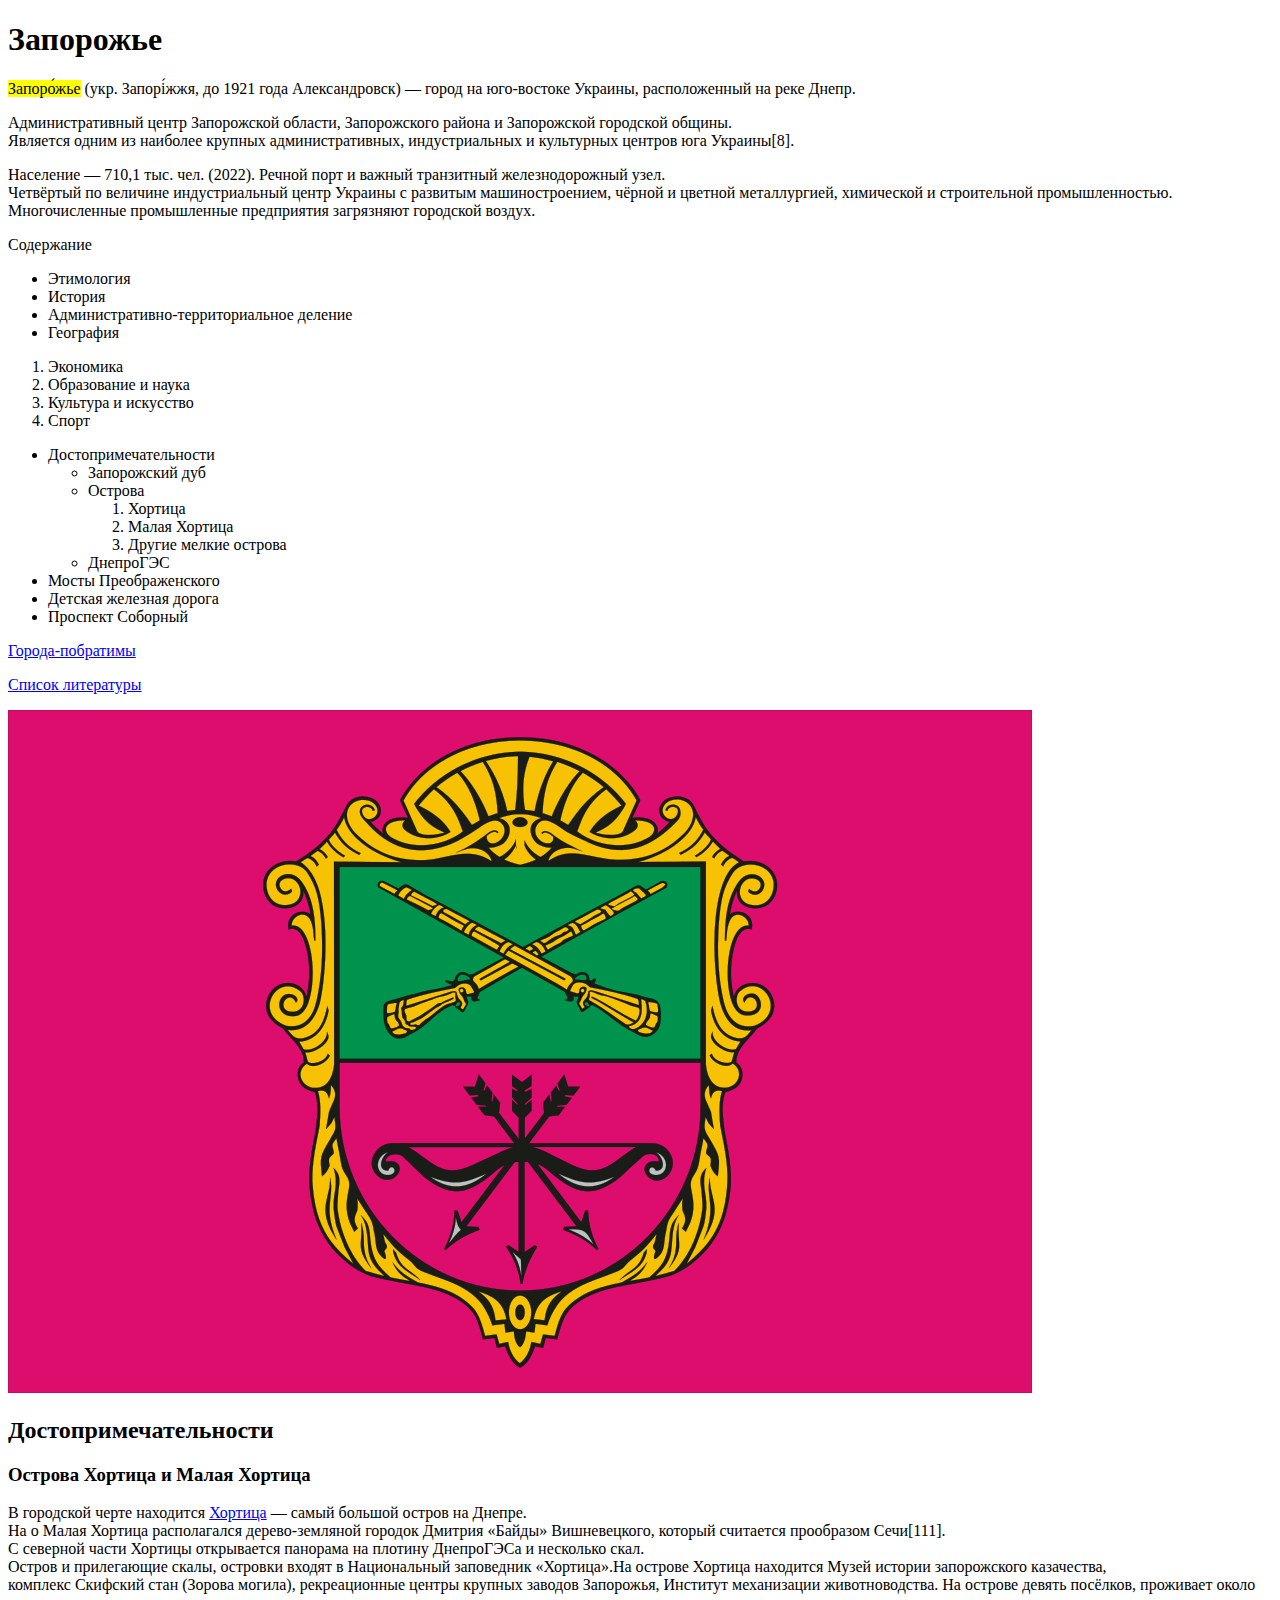
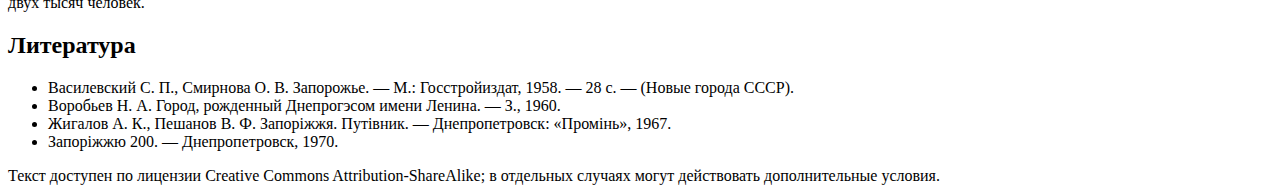
<file: lessons_2/index.html>
<!DOCTYPE html>
<html lang="ru uk">
<head>
    <meta charset="UTF-8">
    <meta http-equiv="X-UA-Compatible" content="IE=edge">
    <meta name="viewport" content="width=device-width, initial-scale=1.0">
    <title>lessons 2</title>
</head>
<body>
    <header>
        <h1>Запорожье</h1>
    </header>
    
    <main>
        <div class="block">
            <p> <mark>Запоро́жье</mark> (укр. Запорі́жжя, до 1921 года Александровск) — город на юго-востоке <span>Украины</span>, расположенный на реке Днепр.</p>
            Административный центр Запорожской области, Запорожского района и Запорожской городской общины.<br> 
            Является одним из наиболее крупных административных, индустриальных и культурных центров юга Украины[8].<br> 
            <p>Население — 710,1 тыс. чел. (2022). Речной порт и важный транзитный железнодорожный узел.<br>
            Четвёртый по величине индустриальный центр Украины с развитым машиностроением, чёрной и цветной металлургией, химической и строительной промышленностью.<br>
            Многочисленные промышленные предприятия загрязняют городской воздух.</p>
            <p>
                <span>Содержание</span>
                <ul>
                    <li>Этимология</li>
                    <li>История</li>
                    <li>Административно-территориальное деление</li>
                    <li>География</li>
                </ul>

                <ol>
                    <li>Экономика</li>
                    <li>Образование и наука</li>
                    <li>Культура и искусство</li>
                    <li>Спорт</li>
                </ol>

                <ul>
                    <li>
                        Достопримечательности
                        <ul>
                            <li>Запорожский дуб</li>
                            <li>
                                Острова
                                <ol>
                                    <li>Хортица</li>
                                    <li>Малая Хортица</li>
                                    <li>Другие мелкие острова</li>
                                </ol>
                            </li>
                            <li>ДнепроГЭС</li>
                        </ul>
                    </li>
                    <li>
                        Мосты Преображенского
                    </li>
                    <li>
                        Детская железная дорога
                    </li>
                    <li>
                        Проспект Соборный
                    </li>
                </ul>
                
        
            </p>
            <p>
                <a href="goroda.html">Города-побратимы</a> 
            </p>
            <p>
                <a href="#lit" class="link">Список литературы</a>
            </p>

            <img src="img/Прапор_міста_Запоріжжя_(2003).svg.png" alt="флаг Запорожье">
            
        </div>

        <h2>Достопримечательности</h2>

        <h3>Острова Хортица и Малая Хортица</h3>

        <p title="Остров Хортица" class="text">
            В городской черте находится <a target="_blank" href="https://ru.wikipedia.org/wiki/%D0%A5%D0%BE%D1%80%D1%82%D0%B8%D1%86%D0%B0
            ">Хортица</a> — самый большой остров на Днепре.<br>
            На о Малая Хортица располагался дерево-земляной городок Дмитрия «Байды» Вишневецкого, который считается прообразом Сечи[111].<br>
            С северной части Хортицы открывается панорама на плотину ДнепроГЭСа и несколько скал.<br>
            Остров и прилегающие скалы, островки входят в Национальный заповедник «Хортица».На острове Хортица находится Музей истории запорожского казачества, <br>
            комплекс Скифский стан (Зорова могила), рекреационные центры крупных заводов Запорожья, Институт механизации животноводства. На острове девять посёлков, проживает около двух тысяч человек.
        </p>
        
        <div class="text" id="lit"> 
            <h2>Литература</h2>

        <p>
            <ul>
                <li>Василевский С. П., Смирнова О. В. Запорожье. — М.: Госстройиздат, 1958. — 28 с. — (Новые города СССР).</li>
                <li>Воробьев Н. А. Город, рожденный Днепрогэсом имени Ленина. — З., 1960.</li>
                <li>Жигалов А. К., Пешанов В. Ф. Запоріжжя. Путівник. — Днепропетровск: «Промінь», 1967.</li>
                <li>Запоріжжю 200. — Днепропетровск, 1970.</li>
            </ul>
        </p>
        </div>
        
    

    </main>
	<footer>
        <div class="footer">
            Текст доступен по лицензии Creative Commons Attribution-ShareAlike; в отдельных случаях могут действовать дополнительные условия.
        </div>
    </footer>
    
</body>
</html>
</file>
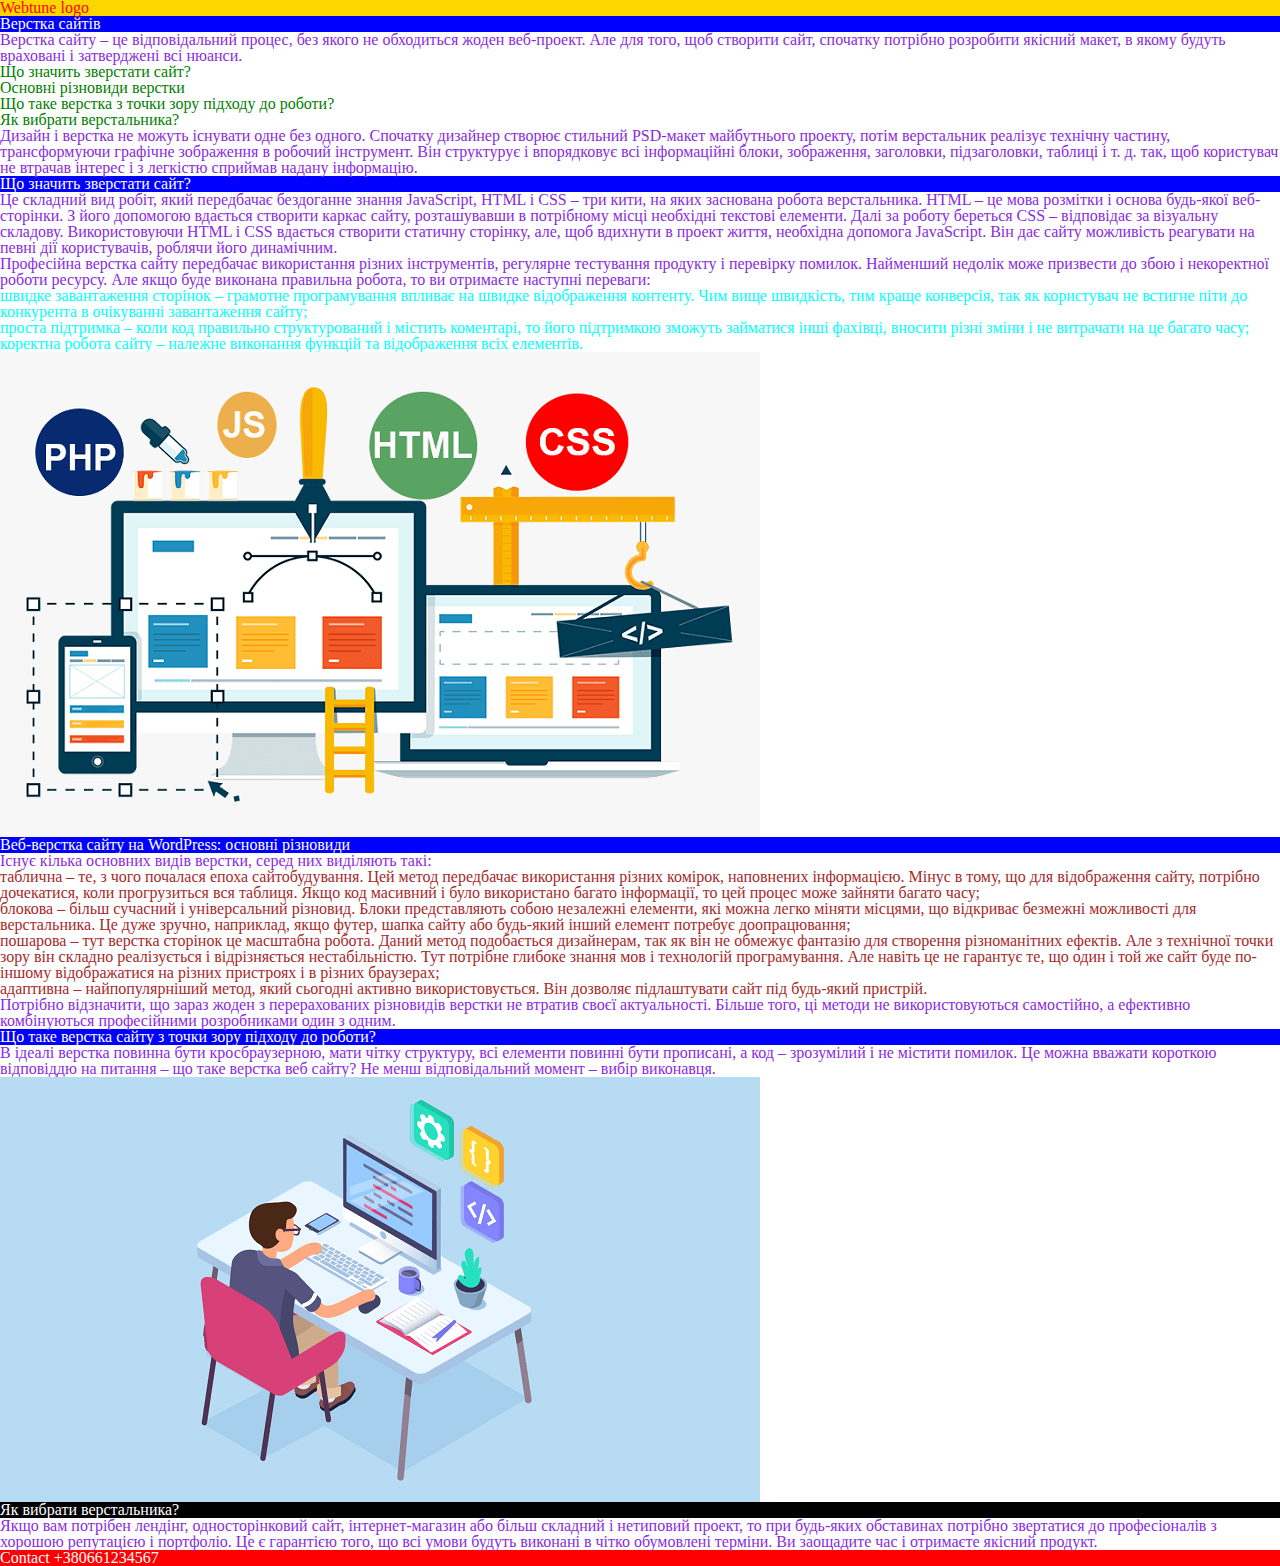
<file: lessons_3/index.html>
<!DOCTYPE html>
<html lang="uk">
<head>
    <meta charset="UTF-8">
    <meta http-equiv="X-UA-Compatible" content="IE=edge">
    <meta name="viewport" content="width=device-width, initial-scale=1.0">
    <link rel="stylesheet" href="css/style.css">
    <title>lessons 3</title>
</head>
<body>
    <header>
        <div class="header">Webtune logo</div>
    </header>
    <main>
        <div class="main text">Верстка сайтів</div>
        
        <div class="text">Верстка сайту – це відповідальний процес, без якого не обходиться жоден веб-проект. Але для того, щоб створити сайт, спочатку потрібно розробити якісний макет, в якому будуть враховані і затверджені всі нюанси.
            <ul class="info">
                <li>Що значить зверстати сайт?</li>
                <li>Основні різновиди верстки</li>
                <li>Що таке верстка з точки зору підходу до роботи?</li>
                <li>Як вибрати верстальника?</li>
            </ul>
             Дизайн і верстка не можуть існувати одне без одного. Спочатку дизайнер створює стильний PSD-макет майбутнього проекту, потім верстальник реалізує технічну частину, трансформуючи графічне зображення в робочий інструмент. Він структурує і впорядковує всі інформаційні блоки, зображення, заголовки, підзаголовки, таблиці і т. д. так, щоб користувач не втрачав інтерес і з легкістю сприймав надану інформацію.
        </div>

        <div class="main text">Що значить зверстати сайт?</div>

        <div class="text">Це складний вид робіт, який передбачає бездоганне знання JavaScript, HTML і CSS – три кити, на яких заснована робота верстальника. HTML – це мова розмітки і основа будь-якої веб-сторінки. З його допомогою вдається створити каркас сайту, розташувавши в потрібному місці необхідні текстові елементи. Далі за роботу береться CSS – відповідає за візуальну складову. Використовуючи HTML і CSS вдається створити статичну сторінку, але, щоб вдихнути в проект життя, необхідна допомога JavaScript. Він дає сайту можливість реагувати на певні дії користувачів, роблячи його динамічним.
            <p>
                Професійна верстка сайту передбачає використання різних інструментів, регулярне тестування продукту і перевірку помилок. Найменший недолік може призвести до збою і некоректної роботи ресурсу. Але якщо буде виконана правильна робота, то ви отримаєте наступні переваги:
            </p>

            <ul class="info2">
                <li>швидке завантаження сторінок – грамотне програмування впливає на швидке відображення контенту. Чим вище швидкість, тим краще конверсія, так як користувач не встигне піти до конкурента в очікуванні завантаження сайту;</li>
                <li>проста підтримка – коли код правильно структурований і містить коментарі, то його підтримкою зможуть займатися інші фахівці, вносити різні зміни і не витрачати на це багато часу;</li>
                <li>коректна робота сайту – належне виконання функцій та відображення всіх елементів.</li>
            </ul>
        </div>

        <div class="picture">
            <img src="img/verstka-sayta-chto-eto.png" alt="верстка сайта">
        </div>

        <div class="main text">Веб-верстка сайту на WordPress: основні різновиди</div>

        <div class="text">
            <p>Існує кілька основних видів верстки, серед них виділяють такі:</p>
        
            <ul class="info3">
                <li>таблична – те, з чого почалася епоха сайтобудування. Цей метод передбачає використання різних комірок, наповнених інформацією. Мінус в тому, що для відображення сайту, потрібно дочекатися, коли прогрузиться вся таблиця. Якщо код масивний і було використано багато інформації, то цей процес може зайняти багато часу;</li>
                <li>блокова – більш сучасний і універсальний різновид. Блоки представляють собою незалежні елементи, які можна легко міняти місцями, що відкриває безмежні можливості для верстальника. Це дуже зручно, наприклад, якщо футер, шапка сайту або будь-який інший елемент потребує доопрацювання;</li>
                <li>пошарова – тут верстка сторінок це масштабна робота. Даний метод подобається дизайнерам, так як він не обмежує фантазію для створення різноманітних ефектів. Але з технічної точки зору він складно реалізується і відрізняється нестабільністю. Тут потрібне глибоке знання мов і технологій програмування. Але навіть це не гарантує те, що один і той же сайт буде по-іншому відображатися на різних пристроях і в різних браузерах;</li>
                <li>адаптивна – найпопулярніший метод, який сьогодні активно використовується. Він дозволяє підлаштувати сайт під будь-який пристрій.</li>
            </ul>

            <p>Потрібно відзначити, що зараз жоден з перерахованих різновидів верстки не втратив своєї актуальності. Більше того, ці методи не використовуються самостійно, а ефективно комбінуються професійними розробниками один з одним.</p>
        
        </div>

        <div class="main text">Що таке верстка сайту з точки зору підходу до роботи?</div>

        <div class="text">
            В ідеалі верстка повинна бути кросбраузерною, мати чітку структуру, всі елементи повинні бути прописані, а код – зрозумілий і не містити помилок. Це можна вважати короткою відповіддю на питання – що таке верстка веб сайту? Не менш відповідальний момент – вибір виконавця.
        </div>

        <div class="picture">
            <img src="img/chto-takoye-verstka.png" alt="верстка сайта">
        </div>

        <div id="verstka">
            Як вибрати верстальника?
        </div>

        <div class="text">
            Якщо вам потрібен лендінг, односторінковий сайт, інтернет-магазин або більш складний і нетиповий проект, то при будь-яких обставинах потрібно звертатися до професіоналів з хорошою репутацією і портфоліо. Це є гарантією того, що всі умови будуть виконані в чітко обумовлені терміни. Ви заощадите час і отримаєте якісний продукт.
        </div>
        

    </main>
	<footer>
        <div class="contact">
            Contact +380661234567
        </div>
    </footer>
    
</body>
</html>
</file>
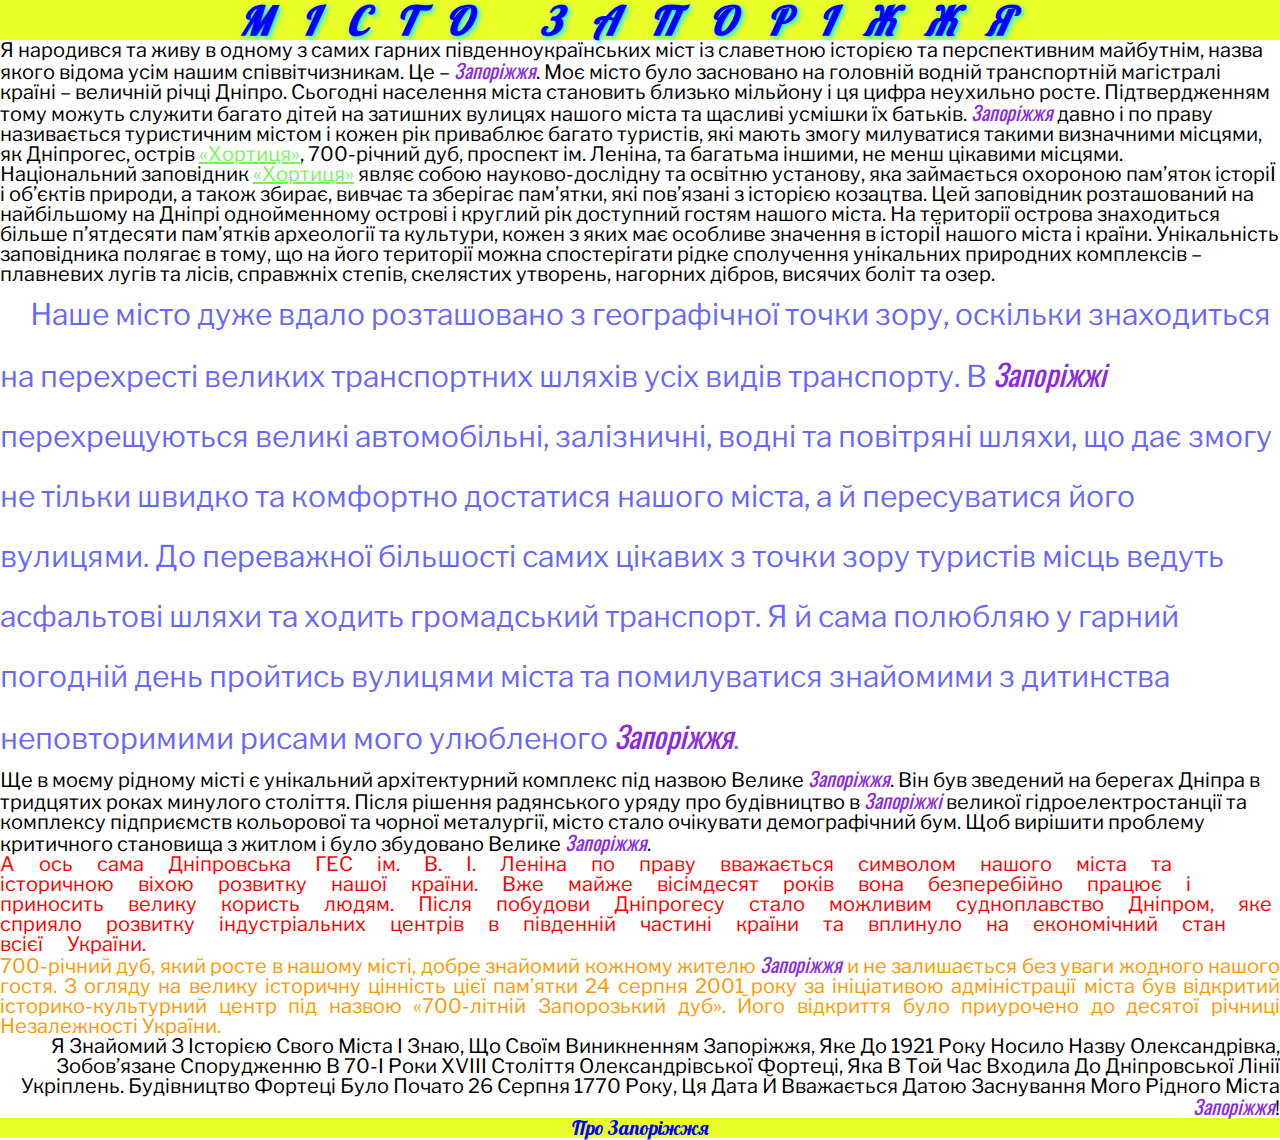
<file: lessons_4/index.html>
<!DOCTYPE html>
<html lang="uk">
<head>
    <meta charset="UTF-8">
    <meta http-equiv="X-UA-Compatible" content="IE=edge">
    <meta name="viewport" content="width=device-width, initial-scale=1.0">
    <link rel="preconnect" href="https://fonts.googleapis.com">
    <link rel="preconnect" href="https://fonts.gstatic.com" crossorigin>
    <link href="https://fonts.googleapis.com/css2?family=Itim&family=Libre+Franklin:ital,wght@1,200&family=Lobster&family=Oswald:wght@500&display=swap" rel="stylesheet">
    <link rel="stylesheet" href="css/style.css">
    <title>lessons 4</title>
</head>
<body>
    <header>
        <h1 class="title">Місто Запоріжжя</h1>
    </header>
    <main>
        <div class="text">
            <p>
                Я народився та живу в одному з самих гарних південноукраїнських міст із славетною історією та перспективним майбутнім, назва якого відома усім нашим співвітчизникам. Це – <span class="zp">Запоріжжя</span>. Моє місто було засновано на головній водній транспортній магістралі країні – величній річці Дніпро. Сьогодні населення міста становить близько мільйону і ця цифра неухильно росте. Підтвердженням тому можуть служити багато дітей на затишних вулицях нашого міста та щасливі усмішки їх батьків.
                <span class="zp">Запоріжжя</span> давно і по праву називається туристичним містом і кожен рік приваблює багато туристів, які мають змогу милуватися такими визначними місцями, як Дніпрогес, острів <span class="Chortyzja">«Хортиця»</span>, 700-річний дуб, проспект ім. Леніна, та багатьма іншими, не менш цікавими місцями.
            </p>
            <p>
                Національний заповідник <span class="Chortyzja">«Хортиця»</span>  являє собою науково-дослідну та освітню установу, яка займається охороною пам’яток історіЇ і об’єктів природи, а також збирає, вивчає та зберігає пам’ятки, які пов’язані з історією козацтва. Цей заповідник розташований на найбільшому на Дніпрі однойменному острові і круглий рік доступний гостям нашого міста. На території острова знаходиться більше п’ятдесяти пам’ятків археології та культури, кожен з яких має особливе значення в історіЇ нашого міста і країни. Унікальність заповідника полягає в тому, що на його території можна спостерігати рідке сполучення унікальних природних комплексів – плавневих лугів та лісів, справжніх степів, скелястих утворень, нагорних дібров, висячих боліт та озер.
            </p>
            <p class="city">
                Наше місто дуже вдало розташовано з географічної точки зору, оскільки знаходиться на перехресті великих транспортних шляхів усіх видів транспорту. В <span class="zp">Запоріжжі</span> перехрещуються великі автомобільні, залізничні, водні та повітряні шляхи, що дає змогу не тільки швидко та комфортно достатися нашого міста, а й пересуватися його вулицями. До переважної більшості самих цікавих з точки зору туристів місць ведуть асфальтові шляхи та ходить громадський транспорт. Я й сама полюбляю у гарний погодній день пройтись вулицями міста та помилуватися знайомими з дитинства неповторимими рисами мого улюбленого <span class="zp">Запоріжжя</span>.
            </p>
            <p>
                Ще в моєму рідному місті є унікальний архітектурний комплекс під назвою Велике <span class="zp">Запоріжжя</span>. Він був зведений на берегах Дніпра в тридцятих роках минулого століття. Після рішення радянського уряду про будівництво в <span class="zp">Запоріжжі</span> великої гідроелектростанції та комплексу підприємств кольорової та чорної металургії, місто стало очікувати демографічний бум. Щоб вирішити проблему критичного становища з житлом і було збудовано Велике <span class="zp">Запоріжжя</span>.
            </p>
            <p class="dnipro">
                А ось сама Дніпровська ГЕС ім. В. І. Леніна по праву вважається символом нашого міста та історичною віхою розвитку нашої країни. Вже майже вісімдесят років вона безперебійно працює і приносить велику користь людям. Після побудови Дніпрогесу стало можливим судноплавство Дніпром, яке сприяло розвитку індустріальних центрів в південній частині країни та вплинуло на економічний стан всієї України.
            </p>
            <p class="tree">
                700-річний дуб, який росте в нашому місті, добре знайомий кожному жителю <span class="zp">Запоріжжя</span> и не залишається без уваги жодного нашого гостя. З огляду на велику історичну цінність цієї пам’ятки 24 серпня 2001 року за ініціативою адміністрації міста був відкритий історико-культурний центр під назвою «700-літній Запорозький дуб». Його відкриття було приурочено до десятої річниці Незалежності України.
            </p>
            <p class="history">
                Я знайомий з історією свого міста і знаю, що своїм виникненням Запоріжжя, яке до 1921 року носило назву Олександрівка, зобов’язане спорудженню в 70-і роки XVIII століття Олександрівської фортеці, яка в той час входила до Дніпровської лінії укріплень. Будівництво фортеці було почато 26 серпня 1770 року, ця дата й вважається датою заснування мого рідного міста <span class="zp">Запоріжжя</span>!
            </p>
        </div>
    </main>
	<footer>
        <div class="google">
            <a target="_blank" href="https://sites.google.com/site/mistozaporizza666/">Про Запоріжжя</a>
        </div>
    </footer>
    
</body>
</html>
</file>
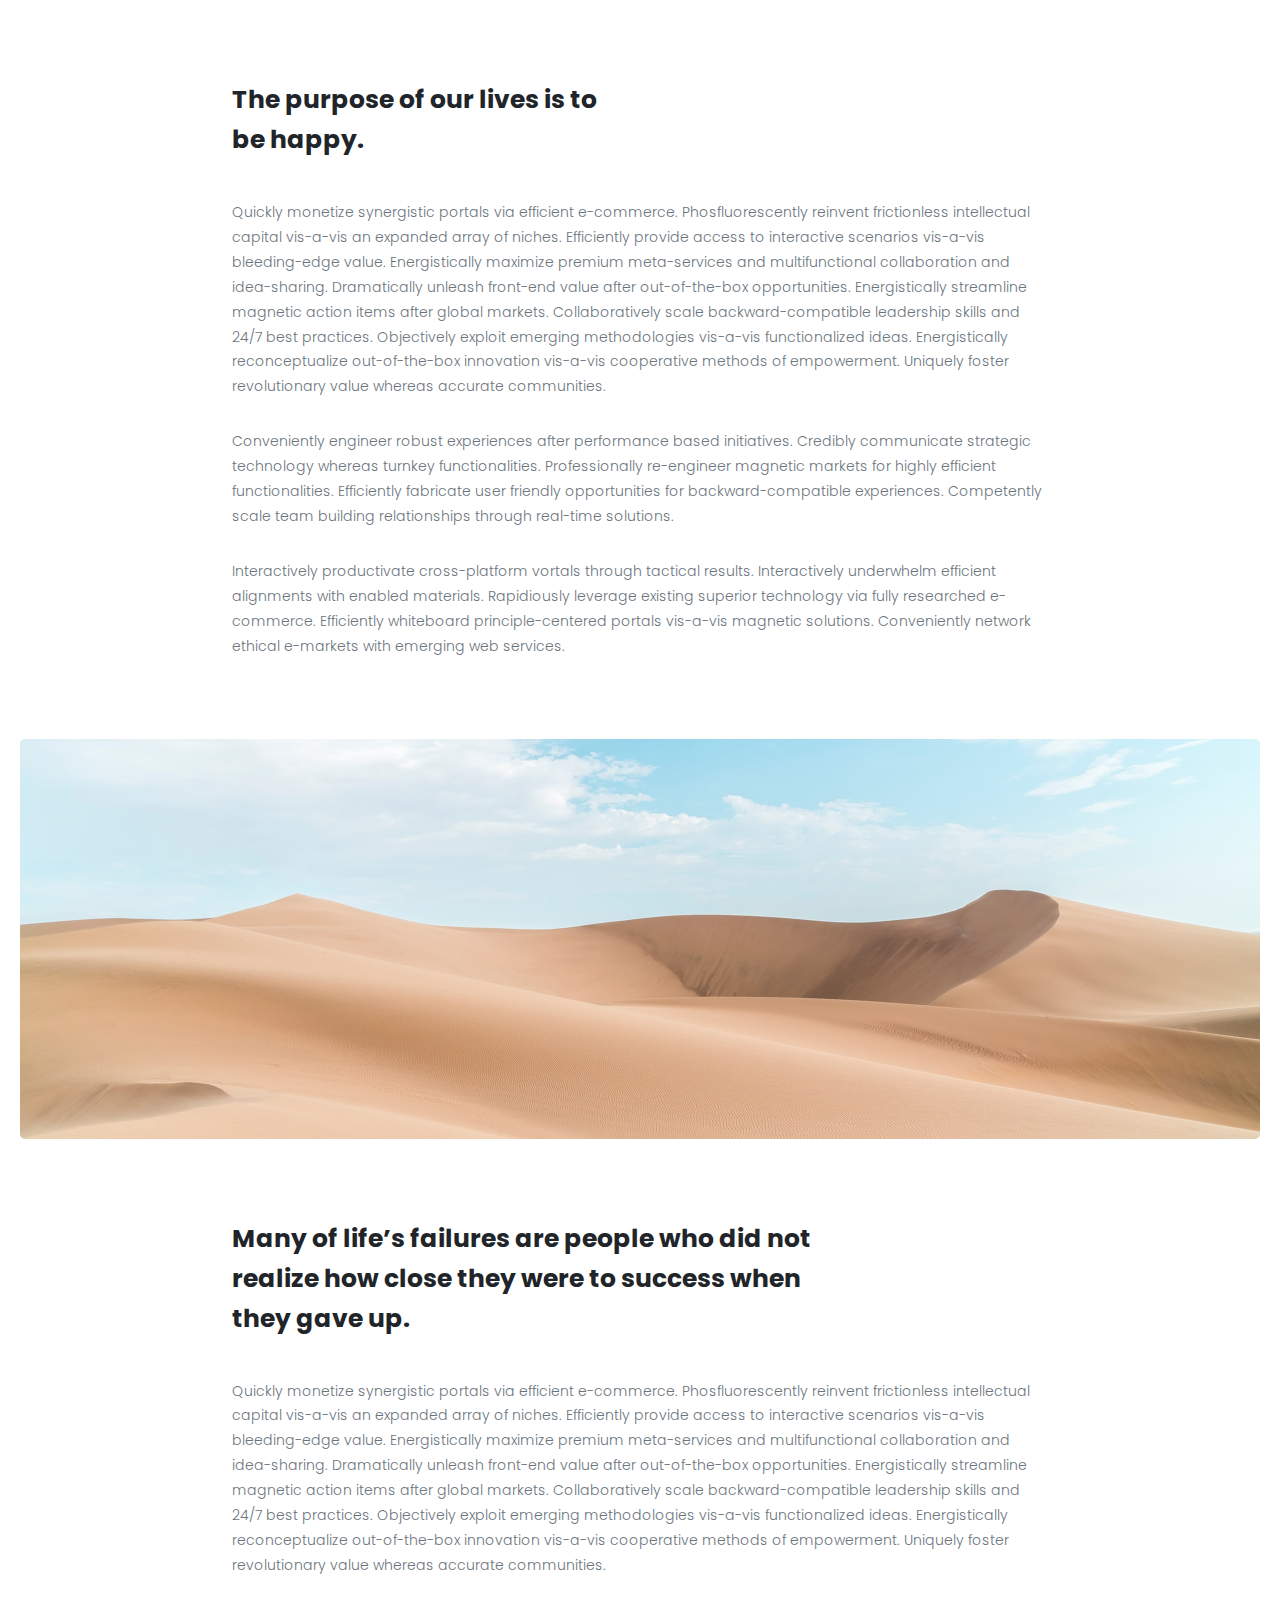
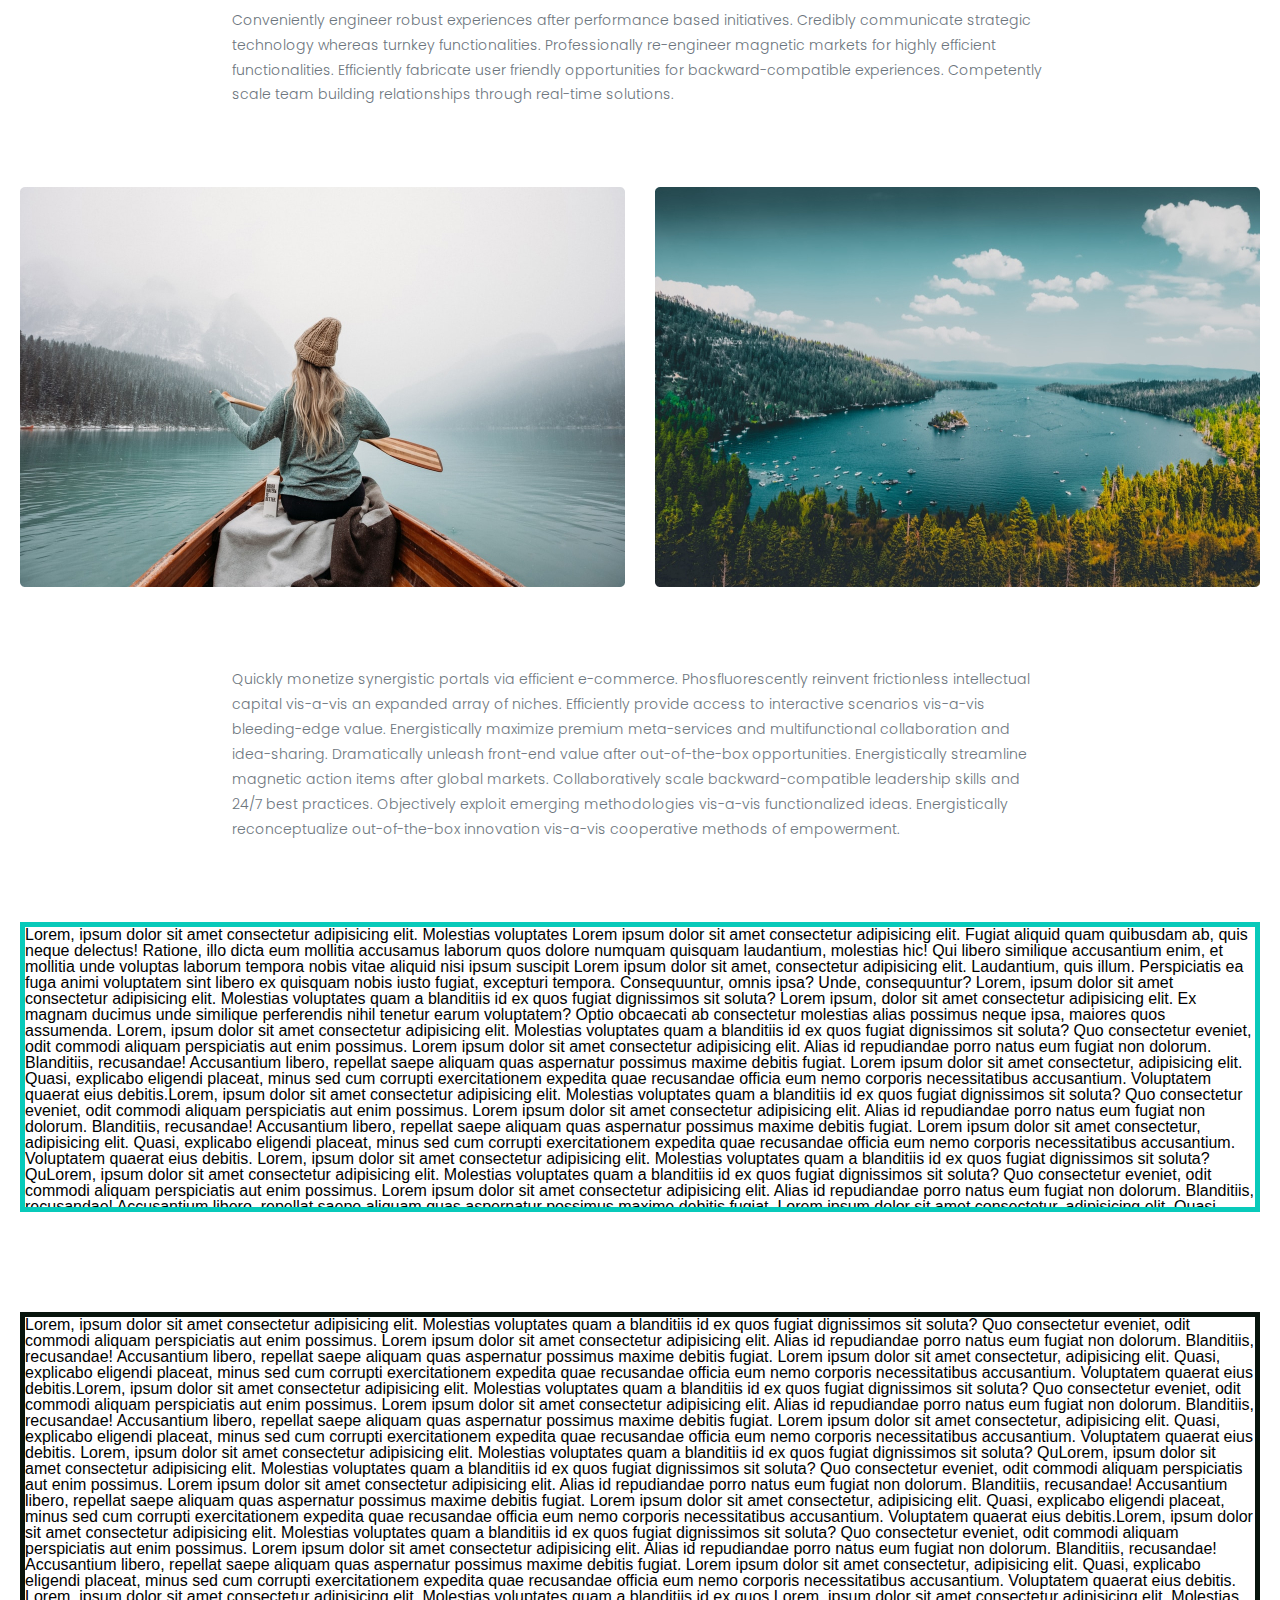
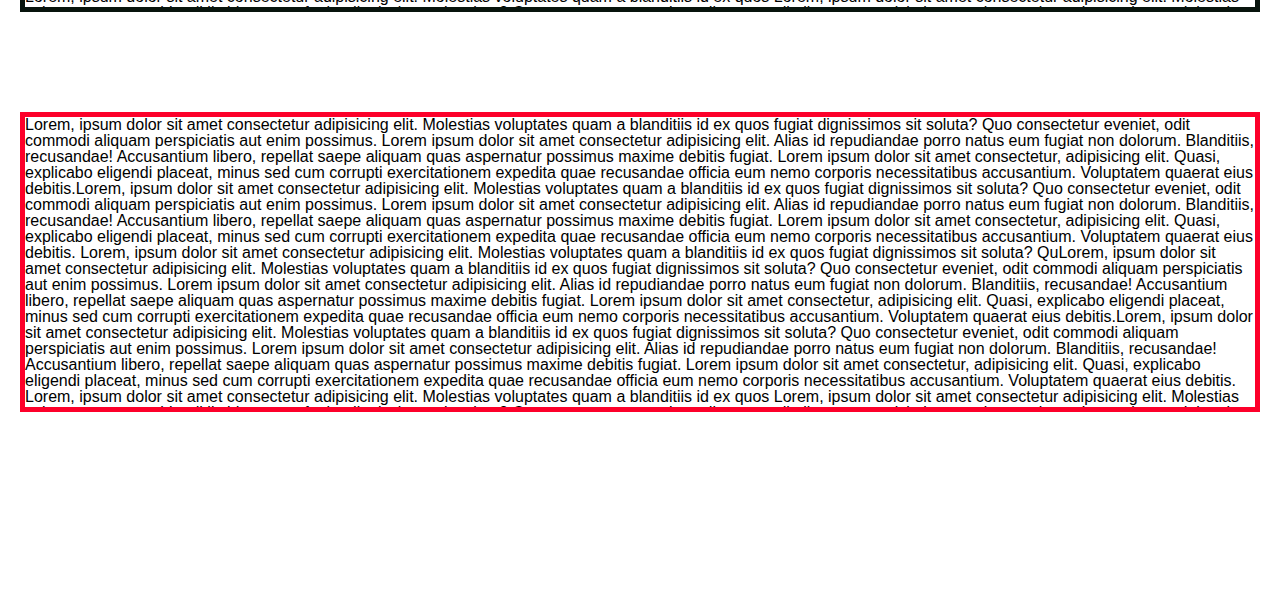
<file: lessons_5/index.html>
<!DOCTYPE html>
<html lang="en">
<head>
    <meta charset="UTF-8">
    <meta http-equiv="X-UA-Compatible" content="IE=edge">
    <meta name="viewport" content="width=device-width, initial-scale=1.0">
    <link rel="preconnect" href="https://fonts.googleapis.com">
    <link rel="preconnect" href="https://fonts.gstatic.com" crossorigin>
    <link href="https://fonts.googleapis.com/css2?family=Poppins:wght@300;500;700&display=swap" rel="stylesheet">
    <link rel="stylesheet" href="css/style.css">
    <title>lessons 5</title>
</head>
<body>
    <div class="main-container">
        <div class="first-cotainer">
            <h2 class="title1"> 
                The purpose of our lives is to be happy.
            </h2>
            <div class="text">
                <p> 
                    Quickly monetize synergistic portals via efficient e-commerce. Phosfluorescently reinvent frictionless intellectual capital vis-a-vis an expanded array of niches. Efficiently provide access to interactive scenarios vis-a-vis bleeding-edge value. Energistically maximize premium meta-services and multifunctional collaboration and idea-sharing. Dramatically unleash front-end value after out-of-the-box opportunities. Energistically streamline magnetic action items after global markets. Collaboratively scale backward-compatible leadership skills and 24/7 best practices. Objectively exploit emerging methodologies vis-a-vis functionalized ideas. Energistically reconceptualize out-of-the-box innovation vis-a-vis cooperative methods of empowerment. Uniquely foster revolutionary value whereas accurate communities.
                </p>
                <p>
                    Conveniently engineer robust experiences after performance based initiatives. Credibly communicate strategic technology whereas turnkey functionalities. Professionally re-engineer magnetic markets for highly efficient functionalities. Efficiently fabricate user friendly opportunities for backward-compatible experiences. Competently scale team building relationships through real-time solutions.
                </p>
                <p>
                    Interactively productivate cross-platform vortals through tactical results. Interactively underwhelm efficient alignments with enabled materials. Rapidiously leverage existing superior technology via fully researched e-commerce. Efficiently whiteboard principle-centered portals vis-a-vis magnetic solutions. Conveniently network ethical e-markets with emerging web services.
                </p>
            </div>
        </div>
        <div class="picture-desert">
            <img src="img/unsplash_jOF2TFSNxQI.jpg" alt="desert">
        </div>
        <div class="first-cotainer">
            <h2 class="title2">
                Many of life’s failures are people who did not realize how close they were to success when they gave up.
            </h2>
                
            <div class="text">
                <p>
                    Quickly monetize synergistic portals via efficient e-commerce. Phosfluorescently reinvent frictionless intellectual capital vis-a-vis an expanded array of niches. Efficiently provide access to interactive scenarios vis-a-vis bleeding-edge value. Energistically maximize premium meta-services and multifunctional collaboration and idea-sharing. Dramatically unleash front-end value after out-of-the-box opportunities. Energistically streamline magnetic action items after global markets. Collaboratively scale backward-compatible leadership skills and 24/7 best practices. Objectively exploit emerging methodologies vis-a-vis functionalized ideas. Energistically reconceptualize out-of-the-box innovation vis-a-vis cooperative methods of empowerment. Uniquely foster revolutionary value whereas accurate communities.
                </p>
                <p>
                    Conveniently engineer robust experiences after performance based initiatives. Credibly communicate strategic technology whereas turnkey functionalities. Professionally re-engineer magnetic markets for highly efficient functionalities. Efficiently fabricate user friendly opportunities for backward-compatible experiences. Competently scale team building relationships through real-time solutions.
                </p>
            </div>
        </div>
        <div class="picture-water">
            <img class="img-girl" src="img/unsplash_5Lw1U5BIumE.jpg" alt="girl">
            <img class="img-lake" src="img/unsplash_UWQP2mh5YJI.jpg" alt="lake">
        </div>
        <div class="first-cotainer">
            <div class="text">
                <p>
                    Quickly monetize synergistic portals via efficient e-commerce. Phosfluorescently reinvent frictionless intellectual capital vis-a-vis an expanded array of niches. Efficiently provide access to interactive scenarios vis-a-vis bleeding-edge value. Energistically maximize premium meta-services and multifunctional collaboration and idea-sharing. Dramatically unleash front-end value after out-of-the-box opportunities. Energistically streamline magnetic action items after global markets. Collaboratively scale backward-compatible leadership skills and 24/7 best practices. Objectively exploit emerging methodologies vis-a-vis functionalized ideas. Energistically reconceptualize out-of-the-box innovation vis-a-vis cooperative methods of empowerment. 
                </p>
            </div>
        </div>
        
        <div class="practice1">
            <p>
                Lorem, ipsum dolor sit amet consectetur adipisicing elit. Molestias voluptates Lorem ipsum dolor sit amet consectetur adipisicing elit. Fugiat aliquid quam quibusdam ab, quis neque delectus! Ratione, illo dicta eum mollitia accusamus laborum quos dolore numquam quisquam laudantium, molestias hic!
                Qui libero similique accusantium enim, et mollitia unde voluptas laborum tempora nobis vitae aliquid nisi ipsum suscipit Lorem ipsum dolor sit amet, consectetur adipisicing elit. Laudantium, quis illum. Perspiciatis ea fuga animi voluptatem sint libero ex quisquam nobis iusto fugiat, excepturi tempora. Consequuntur, omnis ipsa? Unde, consequuntur?
                Lorem, ipsum dolor sit amet consectetur adipisicing elit. Molestias voluptates quam a blanditiis id ex quos fugiat dignissimos sit soluta?
                Lorem ipsum, dolor sit amet consectetur adipisicing elit. Ex magnam ducimus unde similique perferendis nihil tenetur earum voluptatem? Optio obcaecati ab consectetur molestias alias possimus neque ipsa, maiores quos assumenda.
                Lorem, ipsum dolor sit amet consectetur adipisicing elit. Molestias voluptates quam a blanditiis id ex quos fugiat dignissimos sit soluta? Quo consectetur eveniet, odit commodi aliquam perspiciatis aut enim possimus. Lorem ipsum dolor sit amet consectetur adipisicing elit. Alias id repudiandae porro natus eum fugiat non dolorum. Blanditiis, recusandae! Accusantium libero, repellat saepe aliquam quas aspernatur possimus maxime debitis fugiat. Lorem ipsum dolor sit amet consectetur, adipisicing elit. Quasi, explicabo eligendi placeat, minus sed cum corrupti exercitationem expedita quae recusandae officia eum nemo corporis necessitatibus accusantium. Voluptatem quaerat eius debitis.Lorem, ipsum dolor sit amet consectetur adipisicing elit. Molestias voluptates quam a blanditiis id ex quos fugiat dignissimos sit soluta? Quo consectetur eveniet, odit commodi aliquam perspiciatis aut enim possimus. Lorem ipsum dolor sit amet consectetur adipisicing elit. Alias id repudiandae porro natus eum fugiat non dolorum. Blanditiis, recusandae! Accusantium libero, repellat saepe aliquam quas aspernatur possimus maxime debitis fugiat. Lorem ipsum dolor sit amet consectetur, adipisicing elit. Quasi, explicabo eligendi placeat, minus sed cum corrupti exercitationem expedita quae recusandae officia eum nemo corporis necessitatibus accusantium. Voluptatem quaerat eius debitis.
                Lorem, ipsum dolor sit amet consectetur adipisicing elit. Molestias voluptates quam a blanditiis id ex quos fugiat dignissimos sit soluta? QuLorem, ipsum dolor sit amet consectetur adipisicing elit. Molestias voluptates quam a blanditiis id ex quos fugiat dignissimos sit soluta? Quo consectetur eveniet, odit commodi aliquam perspiciatis aut enim possimus. Lorem ipsum dolor sit amet consectetur adipisicing elit. Alias id repudiandae porro natus eum fugiat non dolorum. Blanditiis, recusandae! Accusantium libero, repellat saepe aliquam quas aspernatur possimus maxime debitis fugiat. Lorem ipsum dolor sit amet consectetur, adipisicing elit. Quasi, explicabo eligendi placeat, minus sed cum corrupti exercitationem expedita quae recusandae officia eum nemo corporis necessitatibus accusantium. Voluptatem quaerat eius debitis.Lorem, ipsum dolor sit amet consectetur adipisicing elit. Molestias voluptates quam a blanditiis id ex quos fugiat dignissimos sit soluta? Quo consectetur eveniet, odit commodi aliquam perspiciatis aut enim possimus. Lorem ipsum dolor sit amet consectetur adipisicing elit. Alias id repudiandae porro natus eum fugiat non dolorum. Blanditiis, recusandae! Accusantium libero, repellat saepe aliquam quas aspernatur possimus maxime debitis fugiat. Lorem ipsum dolor sit amet consectetur, adipisicing elit. Quasi, explicabo eligendi placeat, minus sed cum corrupti exercitationem expedita quae recusandae officia eum nemo corporis necessitatibus accusantium. Voluptatem quaerat eius debitis.
                Lorem, ipsum dolor sit amet consectetur adipisicing elit. Molestias voluptates quam a blanditiis id ex quos Lorem, ipsum dolor sit amet consectetur adipisicing elit. Molestias voluptates quam a blanditiis id ex quos fugiat dignissimos sit soluta? Quo consectetur eveniet, odit commodi aliquam perspiciatis aut enim possimus. Lorem ipsum dolor sit amet consectetur adipisicing elit. Alias id repudiandae porro natus eum fugiat non dolorum. Blanditiis, recusandae! Accusantium libero, repellat saepe aliquam quas aspernatur possimus maxime debitis fugiat. Lorem ipsum dolor sit amet consectetur, adipisicing elit. Quasi, explicabo eligendi placeat, minus sed cum corrupti exercitationem expedita quae recusandae officia eum nemo corporis necessitatibus accusantium. Voluptatem quaerat eius debitis.Lorem, ipsum dolor sit amet consectetur adipisicing elit. Molestias voluptates quam a blanditiis id ex quos fugiat dignissimos sit soluta? Quo consectetur eveniet, odit commodi aliquam perspiciatis aut enim possimus. Lorem ipsum dolor sit amet consectetur adipisicing elit. Alias id repudiandae porro natus eum fugiat non dolorum. Blanditiis, recusandae! Accusantium libero, repellat saepe aliquam quas aspernatur possimus maxime debitis fugiat. Lorem ipsum dolor sit amet consectetur, adipisicing elit. Quasi, explicabo eligendi placeat, minus sed cum corrupti exercitationem expedita quae recusandae officia eum nemo corporis necessitatibus accusantium. Voluptatem quaerat eius debitis.
                Lorem, ipsum dolor sit amet consectetur adipisicing elit. Molestias voluptates quam a blanditiis id ex quos fugiat dignissimos sit soluta? QuLorem, ipsum dolor sit amet consectetur adipisicing elit. Molestias voluptates quam a blanditiis id ex quos fugiat dignissimos sit soluta? Quo consectetur eveniet, odit commodi aliquam perspiciatis aut enim possimus. Lorem ipsum dolor sit amet consectetur adipisicing elit. Alias id repudiandae porro natus eum fugiat non dolorum. Blanditiis, recusandae! Accusantium libero, repellat saepe aliquam quas aspernatur possimus maxime debitis fugiat. Lorem ipsum dolor sit amet consectetur, adipisicing elit. Quasi, explicabo eligendi placeat, minus sed cum corrupti exercitationem expedita quae recusandae officia eum nemo corporis necessitatibus accusantium. Voluptatem quaerat eius debitis.Lorem, ipsum dolor sit amet consectetur adipisicing elit. Molestias voluptates quam a blanditiis id ex quos fugiat dignissimos sit soluta? Quo consectetur eveniet, odit commodi aliquam perspiciatis aut enim possimus. Lorem ipsum dolor sit amet consectetur adipisicing elit. Alias id repudiandae porro natus eum fugiat non dolorum. Blanditiis, recusandae! Accusantium libero, repellat saepe aliquam quas aspernatur possimus maxime debitis fugiat. Lorem ipsum dolor sit amet consectetur, adipisicing elit. Quasi, explicabo eligendi placeat, minus sed cum corrupti exercitationem expedita quae recusandae officia eum nemo corporis necessitatibus accusantium. Voluptatem quaerat eius debitis.
                Lorem, ipsum dolor sit amet consectetur adipisicing elit. Molestias voluptates quam a blanditiis id ex quos Lorem, ipsum dolor sit amet consectetur adipisicing elit. Molestias voluptates quam a blanditiis id ex quos fugiat dignissimos sit soluta? Quo consectetur eveniet, odit commodi aliquam perspiciatis aut enim possimus. Lorem ipsum dolor sit amet consectetur adipisicing elit. Alias id repudiandae porro natus eum fugiat non dolorum. Blanditiis, recusandae! Accusantium libero, repellat saepe aliquam quas aspernatur possimus maxime debitis fugiat. Lorem ipsum dolor sit amet consectetur, adipisicing elit. Quasi, explicabo eligendi placeat, minus sed cum corrupti exercitationem expedita quae recusandae officia eum nemo corporis necessitatibus accusantium. Voluptatem quaerat eius debitis.Lorem, ipsum dolor sit amet consectetur adipisicing elit. Molestias voluptates quam a blanditiis id ex quos fugiat dignissimos sit soluta? Quo consectetur eveniet, odit commodi aliquam perspiciatis aut enim possimus. Lorem ipsum dolor sit amet consectetur adipisicing elit. Alias id repudiandae porro natus eum fugiat non dolorum. Blanditiis, recusandae! Accusantium libero, repellat saepe aliquam quas aspernatur possimus maxime debitis fugiat. Lorem ipsum dolor sit amet consectetur, adipisicing elit. Quasi, explicabo eligendi placeat, minus sed cum corrupti exercitationem expedita quae recusandae officia eum nemo corporis necessitatibus accusantium. Voluptatem quaerat eius debitis.
                Lorem, ipsum dolor sit amet consectetur adipisicing elit. Molestias voluptates quam a blanditiis id ex quos fugiat dignissimos sit soluta? QuLorem, ipsum dolor sit amet consectetur adipisicing elit. Molestias voluptates quam a blanditiis id ex quos fugiat dignissimos sit soluta? Quo consectetur eveniet, odit commodi aliquam perspiciatis aut enim possimus. Lorem ipsum dolor sit amet consectetur adipisicing elit. Alias id repudiandae porro natus eum fugiat non dolorum. Blanditiis, recusandae! Accusantium libero, repellat saepe aliquam quas aspernatur possimus maxime debitis fugiat. Lorem ipsum dolor sit amet consectetur, adipisicing elit. Quasi, explicabo eligendi placeat, minus sed cum corrupti exercitationem expedita quae recusandae officia eum nemo corporis necessitatibus accusantium. Voluptatem quaerat eius debitis.Lorem, ipsum dolor sit amet consectetur adipisicing elit. Molestias voluptates quam a blanditiis id ex quos fugiat dignissimos sit soluta? Quo consectetur eveniet, odit commodi aliquam perspiciatis aut enim possimus. Lorem ipsum dolor sit amet consectetur adipisicing elit. Alias id repudiandae porro natus eum fugiat non dolorum. Blanditiis, recusandae! Accusantium libero, repellat saepe aliquam quas aspernatur possimus maxime debitis fugiat. Lorem ipsum dolor sit amet consectetur, adipisicing elit. Quasi, explicabo eligendi placeat, minus sed cum corrupti exercitationem expedita quae recusandae officia eum nemo corporis necessitatibus accusantium. Voluptatem quaerat eius debitis.
                Lorem, ipsum dolor sit amet consectetur adipisicing elit. Molestias voluptates quam a blanditiis id ex quos Lorem, ipsum dolor sit amet consectetur adipisicing elit. Molestias voluptates quam a blanditiis id ex quos fugiat dignissimos sit soluta? Quo consectetur eveniet, odit commodi aliquam perspiciatis aut enim possimus. Lorem ipsum dolor sit amet consectetur adipisicing elit. Alias id repudiandae porro natus eum fugiat non dolorum. Blanditiis, recusandae! Accusantium libero, repellat saepe aliquam quas aspernatur possimus maxime debitis fugiat. Lorem ipsum dolor sit amet consectetur, adipisicing elit. Quasi, explicabo eligendi placeat, minus sed cum corrupti exercitationem expedita quae recusandae officia eum nemo corporis necessitatibus accusantium. Voluptatem quaerat eius debitis.Lorem, ipsum dolor sit amet consectetur adipisicing elit. Molestias voluptates quam a blanditiis id ex quos fugiat dignissimos sit soluta? Quo consectetur eveniet, odit commodi aliquam perspiciatis aut enim possimus. Lorem ipsum dolor sit amet consectetur adipisicing elit. Alias id repudiandae porro natus eum fugiat non dolorum. Blanditiis, recusandae! Accusantium libero, repellat saepe aliquam quas aspernatur possimus maxime debitis fugiat. Lorem ipsum dolor sit amet consectetur, adipisicing elit. Quasi, explicabo eligendi placeat, minus sed cum corrupti exercitationem expedita quae recusandae officia eum nemo corporis necessitatibus accusantium. Voluptatem quaerat eius debitis.
                Lorem, ipsum dolor sit amet consectetur adipisicing elit. Molestias voluptates quam a blanditiis id ex quos fugiat dignissimos sit soluta? QuLorem, ipsum dolor sit amet consectetur adipisicing elit. Molestias voluptates quam a blanditiis id ex quos fugiat dignissimos sit soluta? Quo consectetur eveniet, odit commodi aliquam perspiciatis aut enim possimus. Lorem ipsum dolor sit amet consectetur adipisicing elit. Alias id repudiandae porro natus eum fugiat non dolorum. Blanditiis, recusandae! Accusantium libero, repellat saepe aliquam quas aspernatur possimus maxime debitis fugiat. Lorem ipsum dolor sit amet consectetur, adipisicing elit. Quasi, explicabo eligendi placeat, minus sed cum corrupti exercitationem expedita quae recusandae officia eum nemo corporis necessitatibus accusantium. Voluptatem quaerat eius debitis.Lorem, ipsum dolor sit amet consectetur adipisicing elit. Molestias voluptates quam a blanditiis id ex quos fugiat dignissimos sit soluta? Quo consectetur eveniet, odit commodi aliquam perspiciatis aut enim possimus. Lorem ipsum dolor sit amet consectetur adipisicing elit. Alias id repudiandae porro natus eum fugiat non dolorum. Blanditiis, recusandae! Accusantium libero, repellat saepe aliquam quas aspernatur possimus maxime debitis fugiat. Lorem ipsum dolor sit amet consectetur, adipisicing elit. Quasi, explicabo eligendi placeat, minus sed cum corrupti exercitationem expedita quae recusandae officia eum nemo corporis necessitatibus accusantium. Voluptatem quaerat eius debitis.
                Lorem, ipsum dolor sit amet consectetur adipisicing elit. Molestias voluptates quam a blanditiis id ex quos Lorem, ipsum dolor sit amet consectetur adipisicing elit. Molestias voluptates quam a blanditiis id ex quos fugiat dignissimos sit soluta? Quo consectetur eveniet, odit commodi aliquam perspiciatis aut enim possimus. Lorem ipsum dolor sit amet consectetur adipisicing elit. Alias id repudiandae porro natus eum fugiat non dolorum. Blanditiis, recusandae! Accusantium libero, repellat saepe aliquam quas aspernatur possimus maxime debitis fugiat. Lorem ipsum dolor sit amet consectetur, adipisicing elit. Quasi, explicabo eligendi placeat, minus sed cum corrupti exercitationem expedita quae recusandae officia eum nemo corporis necessitatibus accusantium. Voluptatem quaerat eius debitis.Lorem, ipsum dolor sit amet consectetur adipisicing elit. Molestias voluptates quam a blanditiis id ex quos fugiat dignissimos sit soluta? Quo consectetur eveniet, odit commodi aliquam perspiciatis aut enim possimus. Lorem ipsum dolor sit amet consectetur adipisicing elit. Alias id repudiandae porro natus eum fugiat non dolorum. Blanditiis, recusandae! Accusantium libero, repellat saepe aliquam quas aspernatur possimus maxime debitis fugiat. Lorem ipsum dolor sit amet consectetur, adipisicing elit. Quasi, explicabo eligendi placeat, minus sed cum corrupti exercitationem expedita quae recusandae officia eum nemo corporis necessitatibus accusantium. Voluptatem quaerat eius debitis.
                Lorem, ipsum dolor sit amet consectetur adipisicing elit. Molestias voluptates quam a blanditiis id ex quos fugiat dignissimos sit soluta? QuLorem, ipsum dolor sit amet consectetur adipisicing elit. Molestias voluptates quam a blanditiis id ex quos fugiat dignissimos sit soluta? Quo consectetur eveniet, odit commodi aliquam perspiciatis aut enim possimus. Lorem ipsum dolor sit amet consectetur adipisicing elit. Alias id repudiandae porro natus eum fugiat non dolorum. Blanditiis, recusandae! Accusantium libero, repellat saepe aliquam quas aspernatur possimus maxime debitis fugiat. Lorem ipsum dolor sit amet consectetur, adipisicing elit. Quasi, explicabo eligendi placeat, minus sed cum corrupti exercitationem expedita quae recusandae officia eum nemo corporis necessitatibus accusantium. Voluptatem quaerat eius debitis.Lorem, ipsum dolor sit amet consectetur adipisicing elit. Molestias voluptates quam a blanditiis id ex quos fugiat dignissimos sit soluta? Quo consectetur eveniet, odit commodi aliquam perspiciatis aut enim possimus. Lorem ipsum dolor sit amet consectetur adipisicing elit. Alias id repudiandae porro natus eum fugiat non dolorum. Blanditiis, recusandae! Accusantium libero, repellat saepe aliquam quas aspernatur possimus maxime debitis fugiat. Lorem ipsum dolor sit amet consectetur, adipisicing elit. Quasi, explicabo eligendi placeat, minus sed cum corrupti exercitationem expedita quae recusandae officia eum nemo corporis necessitatibus accusantium. Voluptatem quaerat eius debitis.
                Lorem, ipsum dolor sit amet consectetur adipisicing elit.
            </p>
        </div>

        <div class="practice2">
            <p> 
                Lorem, ipsum dolor sit amet consectetur adipisicing elit. Molestias voluptates quam a blanditiis id ex quos fugiat dignissimos sit soluta? Quo consectetur eveniet, odit commodi aliquam perspiciatis aut enim possimus. Lorem ipsum dolor sit amet consectetur adipisicing elit. Alias id repudiandae porro natus eum fugiat non dolorum. Blanditiis, recusandae! Accusantium libero, repellat saepe aliquam quas aspernatur possimus maxime debitis fugiat. Lorem ipsum dolor sit amet consectetur, adipisicing elit. Quasi, explicabo eligendi placeat, minus sed cum corrupti exercitationem expedita quae recusandae officia eum nemo corporis necessitatibus accusantium. Voluptatem quaerat eius debitis.Lorem, ipsum dolor sit amet consectetur adipisicing elit. Molestias voluptates quam a blanditiis id ex quos fugiat dignissimos sit soluta? Quo consectetur eveniet, odit commodi aliquam perspiciatis aut enim possimus. Lorem ipsum dolor sit amet consectetur adipisicing elit. Alias id repudiandae porro natus eum fugiat non dolorum. Blanditiis, recusandae! Accusantium libero, repellat saepe aliquam quas aspernatur possimus maxime debitis fugiat. Lorem ipsum dolor sit amet consectetur, adipisicing elit. Quasi, explicabo eligendi placeat, minus sed cum corrupti exercitationem expedita quae recusandae officia eum nemo corporis necessitatibus accusantium. Voluptatem quaerat eius debitis.
                Lorem, ipsum dolor sit amet consectetur adipisicing elit. Molestias voluptates quam a blanditiis id ex quos fugiat dignissimos sit soluta? QuLorem, ipsum dolor sit amet consectetur adipisicing elit. Molestias voluptates quam a blanditiis id ex quos fugiat dignissimos sit soluta? Quo consectetur eveniet, odit commodi aliquam perspiciatis aut enim possimus. Lorem ipsum dolor sit amet consectetur adipisicing elit. Alias id repudiandae porro natus eum fugiat non dolorum. Blanditiis, recusandae! Accusantium libero, repellat saepe aliquam quas aspernatur possimus maxime debitis fugiat. Lorem ipsum dolor sit amet consectetur, adipisicing elit. Quasi, explicabo eligendi placeat, minus sed cum corrupti exercitationem expedita quae recusandae officia eum nemo corporis necessitatibus accusantium. Voluptatem quaerat eius debitis.Lorem, ipsum dolor sit amet consectetur adipisicing elit. Molestias voluptates quam a blanditiis id ex quos fugiat dignissimos sit soluta? Quo consectetur eveniet, odit commodi aliquam perspiciatis aut enim possimus. Lorem ipsum dolor sit amet consectetur adipisicing elit. Alias id repudiandae porro natus eum fugiat non dolorum. Blanditiis, recusandae! Accusantium libero, repellat saepe aliquam quas aspernatur possimus maxime debitis fugiat. Lorem ipsum dolor sit amet consectetur, adipisicing elit. Quasi, explicabo eligendi placeat, minus sed cum corrupti exercitationem expedita quae recusandae officia eum nemo corporis necessitatibus accusantium. Voluptatem quaerat eius debitis.
                Lorem, ipsum dolor sit amet consectetur adipisicing elit. Molestias voluptates quam a blanditiis id ex quos Lorem, ipsum dolor sit amet consectetur adipisicing elit. Molestias voluptates quam a blanditiis id ex quos fugiat dignissimos sit soluta? Quo consectetur eveniet, odit commodi aliquam perspiciatis aut enim possimus. Lorem ipsum dolor sit amet consectetur adipisicing elit. Alias id repudiandae porro natus eum fugiat non dolorum. Blanditiis, recusandae! Accusantium libero, repellat saepe aliquam quas aspernatur possimus maxime debitis fugiat. Lorem ipsum dolor sit amet consectetur, adipisicing elit. Quasi, explicabo eligendi placeat, minus sed cum corrupti exercitationem expedita quae recusandae officia eum nemo corporis necessitatibus accusantium. Voluptatem quaerat eius debitis.Lorem, ipsum dolor sit amet consectetur adipisicing elit. Molestias voluptates quam a blanditiis id ex quos fugiat dignissimos sit soluta? Quo consectetur eveniet, odit commodi aliquam perspiciatis aut enim possimus. Lorem ipsum dolor sit amet consectetur adipisicing elit. Alias id repudiandae porro natus eum fugiat non dolorum. Blanditiis, recusandae! Accusantium libero, repellat saepe aliquam quas aspernatur possimus maxime debitis fugiat. Lorem ipsum dolor sit amet consectetur, adipisicing elit. Quasi, explicabo eligendi placeat, minus sed cum corrupti exercitationem expedita quae recusandae officia eum nemo corporis necessitatibus accusantium. Voluptatem quaerat eius debitis.
                Lorem, ipsum dolor sit amet consectetur adipisicing elit. Molestias voluptates quam a blanditiis id ex quos fugiat dignissimos sit soluta? QuLorem, ipsum dolor sit amet consectetur adipisicing elit. Molestias voluptates quam a blanditiis id ex quos fugiat dignissimos sit soluta? Quo consectetur eveniet, odit commodi aliquam perspiciatis aut enim possimus. Lorem ipsum dolor sit amet consectetur adipisicing elit. Alias id repudiandae porro natus eum fugiat non dolorum. Blanditiis, recusandae! Accusantium libero, repellat saepe aliquam quas aspernatur possimus maxime debitis fugiat. Lorem ipsum dolor sit amet consectetur, adipisicing elit. Quasi, explicabo eligendi placeat, minus sed cum corrupti exercitationem expedita quae recusandae officia eum nemo corporis necessitatibus accusantium. Voluptatem quaerat eius debitis.Lorem, ipsum dolor sit amet consectetur adipisicing elit. Molestias voluptates quam a blanditiis id ex quos fugiat dignissimos sit soluta? Quo consectetur eveniet, odit commodi aliquam perspiciatis aut enim possimus. Lorem ipsum dolor sit amet consectetur adipisicing elit. Alias id repudiandae porro natus eum fugiat non dolorum. Blanditiis, recusandae! Accusantium libero, repellat saepe aliquam quas aspernatur possimus maxime debitis fugiat. Lorem ipsum dolor sit amet consectetur, adipisicing elit. Quasi, explicabo eligendi placeat, minus sed cum corrupti exercitationem expedita quae recusandae officia eum nemo corporis necessitatibus accusantium. Voluptatem quaerat eius debitis.
                Lorem, ipsum dolor sit amet consectetur adipisicing elit. Molestias voluptates quam a blanditiis id ex quos Lorem, ipsum dolor sit amet consectetur adipisicing elit. Molestias voluptates quam a blanditiis id ex quos fugiat dignissimos sit soluta? Quo consectetur eveniet, odit commodi aliquam perspiciatis aut enim possimus. Lorem ipsum dolor sit amet consectetur adipisicing elit. Alias id repudiandae porro natus eum fugiat non dolorum. Blanditiis, recusandae! Accusantium libero, repellat saepe aliquam quas aspernatur possimus maxime debitis fugiat. Lorem ipsum dolor sit amet consectetur, adipisicing elit. Quasi, explicabo eligendi placeat, minus sed cum corrupti exercitationem expedita quae recusandae officia eum nemo corporis necessitatibus accusantium. Voluptatem quaerat eius debitis.Lorem, ipsum dolor sit amet consectetur adipisicing elit. Molestias voluptates quam a blanditiis id ex quos fugiat dignissimos sit soluta? Quo consectetur eveniet, odit commodi aliquam perspiciatis aut enim possimus. Lorem ipsum dolor sit amet consectetur adipisicing elit. Alias id repudiandae porro natus eum fugiat non dolorum. Blanditiis, recusandae! Accusantium libero, repellat saepe aliquam quas aspernatur possimus maxime debitis fugiat. Lorem ipsum dolor sit amet consectetur, adipisicing elit. Quasi, explicabo eligendi placeat, minus sed cum corrupti exercitationem expedita quae recusandae officia eum nemo corporis necessitatibus accusantium. Voluptatem quaerat eius debitis.
                Lorem, ipsum dolor sit amet consectetur adipisicing elit. Molestias voluptates quam a blanditiis id ex quos fugiat dignissimos sit soluta? QuLorem, ipsum dolor sit amet consectetur adipisicing elit. Molestias voluptates quam a blanditiis id ex quos fugiat dignissimos sit soluta? Quo consectetur eveniet, odit commodi aliquam perspiciatis aut enim possimus. Lorem ipsum dolor sit amet consectetur adipisicing elit. Alias id repudiandae porro natus eum fugiat non dolorum. Blanditiis, recusandae! Accusantium libero, repellat saepe aliquam quas aspernatur possimus maxime debitis fugiat. Lorem ipsum dolor sit amet consectetur, adipisicing elit. Quasi, explicabo eligendi placeat, minus sed cum corrupti exercitationem expedita quae recusandae officia eum nemo corporis necessitatibus accusantium. Voluptatem quaerat eius debitis.Lorem, ipsum dolor sit amet consectetur adipisicing elit. Molestias voluptates quam a blanditiis id ex quos fugiat dignissimos sit soluta? Quo consectetur eveniet, odit commodi aliquam perspiciatis aut enim possimus. Lorem ipsum dolor sit amet consectetur adipisicing elit. Alias id repudiandae porro natus eum fugiat non dolorum. Blanditiis, recusandae! Accusantium libero, repellat saepe aliquam quas aspernatur possimus maxime debitis fugiat. Lorem ipsum dolor sit amet consectetur, adipisicing elit. Quasi, explicabo eligendi placeat, minus sed cum corrupti exercitationem expedita quae recusandae officia eum nemo corporis necessitatibus accusantium. Voluptatem quaerat eius debitis.
                Lorem, ipsum dolor sit amet consectetur adipisicing elit. Molestias voluptates quam a blanditiis id ex quos Lorem, ipsum dolor sit amet consectetur adipisicing elit. Molestias voluptates quam a blanditiis id ex quos fugiat dignissimos sit soluta? Quo consectetur eveniet, odit commodi aliquam perspiciatis aut enim possimus. Lorem ipsum dolor sit amet consectetur adipisicing elit. Alias id repudiandae porro natus eum fugiat non dolorum. Blanditiis, recusandae! Accusantium libero, repellat saepe aliquam quas aspernatur possimus maxime debitis fugiat. Lorem ipsum dolor sit amet consectetur, adipisicing elit. Quasi, explicabo eligendi placeat, minus sed cum corrupti exercitationem expedita quae recusandae officia eum nemo corporis necessitatibus accusantium. Voluptatem quaerat eius debitis.Lorem, ipsum dolor sit amet consectetur adipisicing elit. Molestias voluptates quam a blanditiis id ex quos fugiat dignissimos sit soluta? Quo consectetur eveniet, odit commodi aliquam perspiciatis aut enim possimus. Lorem ipsum dolor sit amet consectetur adipisicing elit. Alias id repudiandae porro natus eum fugiat non dolorum. Blanditiis, recusandae! Accusantium libero, repellat saepe aliquam quas aspernatur possimus maxime debitis fugiat. Lorem ipsum dolor sit amet consectetur, adipisicing elit. Quasi, explicabo eligendi placeat, minus sed cum corrupti exercitationem expedita quae recusandae officia eum nemo corporis necessitatibus accusantium. Voluptatem quaerat eius debitis.
                Lorem, ipsum dolor sit amet consectetur adipisicing elit. Molestias voluptates quam a blanditiis id ex quos fugiat dignissimos sit soluta? QuLorem, ipsum dolor sit amet consectetur adipisicing elit. Molestias voluptates quam a blanditiis id ex quos fugiat dignissimos sit soluta? Quo consectetur eveniet, odit commodi aliquam perspiciatis aut enim possimus. Lorem ipsum dolor sit amet consectetur adipisicing elit. Alias id repudiandae porro natus eum fugiat non dolorum. Blanditiis, recusandae! Accusantium libero, repellat saepe aliquam quas aspernatur possimus maxime debitis fugiat. Lorem ipsum dolor sit amet consectetur, adipisicing elit. Quasi, explicabo eligendi placeat, minus sed cum corrupti exercitationem expedita quae recusandae officia eum nemo corporis necessitatibus accusantium. Voluptatem quaerat eius debitis.Lorem, ipsum dolor sit amet consectetur adipisicing elit. Molestias voluptates quam a blanditiis id ex quos fugiat dignissimos sit soluta? Quo consectetur eveniet, odit commodi aliquam perspiciatis aut enim possimus. Lorem ipsum dolor sit amet consectetur adipisicing elit. Alias id repudiandae porro natus eum fugiat non dolorum. Blanditiis, recusandae! Accusantium libero, repellat saepe aliquam quas aspernatur possimus maxime debitis fugiat. Lorem ipsum dolor sit amet consectetur, adipisicing elit. Quasi, explicabo eligendi placeat, minus sed cum corrupti exercitationem expedita quae recusandae officia eum nemo corporis necessitatibus accusantium. Voluptatem quaerat eius debitis.
                Lorem, ipsum dolor sit amet consectetur adipisicing elit. Molestias voluptates quam a blanditiis id ex quos Lorem, ipsum dolor sit amet consectetur adipisicing elit. Molestias voluptates quam a blanditiis id ex quos fugiat dignissimos sit soluta? Quo consectetur eveniet, odit commodi aliquam perspiciatis aut enim possimus. Lorem ipsum dolor sit amet consectetur adipisicing elit. Alias id repudiandae porro natus eum fugiat non dolorum. Blanditiis, recusandae! Accusantium libero, repellat saepe aliquam quas aspernatur possimus maxime debitis fugiat. Lorem ipsum dolor sit amet consectetur, adipisicing elit. Quasi, explicabo eligendi placeat, minus sed cum corrupti exercitationem expedita quae recusandae officia eum nemo corporis necessitatibus accusantium. Voluptatem quaerat eius debitis.Lorem, ipsum dolor sit amet consectetur adipisicing elit. Molestias voluptates quam a blanditiis id ex quos fugiat dignissimos sit soluta? Quo consectetur eveniet, odit commodi aliquam perspiciatis aut enim possimus. Lorem ipsum dolor sit amet consectetur adipisicing elit. Alias id repudiandae porro natus eum fugiat non dolorum. Blanditiis, recusandae! Accusantium libero, repellat saepe aliquam quas aspernatur possimus maxime debitis fugiat. Lorem ipsum dolor sit amet consectetur, adipisicing elit. Quasi, explicabo eligendi placeat, minus sed cum corrupti exercitationem expedita quae recusandae officia eum nemo corporis necessitatibus accusantium. Voluptatem quaerat eius debitis.
                Lorem, ipsum dolor sit amet consectetur adipisicing elit. Molestias voluptates quam a blanditiis id ex quos fugiat dignissimos sit soluta? QuLorem, ipsum dolor sit amet consectetur adipisicing elit. Molestias voluptates quam a blanditiis id ex quos fugiat dignissimos sit soluta? Quo consectetur eveniet, odit commodi aliquam perspiciatis aut enim possimus. Lorem ipsum dolor sit amet consectetur adipisicing elit. Alias id repudiandae porro natus eum fugiat non dolorum. Blanditiis, recusandae! Accusantium libero, repellat saepe aliquam quas aspernatur possimus maxime debitis fugiat. Lorem ipsum dolor sit amet consectetur, adipisicing elit. Quasi, explicabo eligendi placeat, minus sed cum corrupti exercitationem expedita quae recusandae officia eum nemo corporis necessitatibus accusantium. Voluptatem quaerat eius debitis.Lorem, ipsum dolor sit amet consectetur adipisicing elit. Molestias voluptates quam a blanditiis id ex quos fugiat dignissimos sit soluta? Quo consectetur eveniet, odit commodi aliquam perspiciatis aut enim possimus. Lorem ipsum dolor sit amet consectetur adipisicing elit. Alias id repudiandae porro natus eum fugiat non dolorum. Blanditiis, recusandae! Accusantium libero, repellat saepe aliquam quas aspernatur possimus maxime debitis fugiat. Lorem ipsum dolor sit amet consectetur, adipisicing elit. Quasi, explicabo eligendi placeat, minus sed cum corrupti exercitationem expedita quae recusandae officia eum nemo corporis necessitatibus accusantium. Voluptatem quaerat eius debitis.
                Lorem, ipsum dolor sit amet consectetur adipisicing elit. Molestias voluptates quam a blanditiis id ex quos 
            </p>
        </div>

        <div class="practice3">
            <p>
                Lorem, ipsum dolor sit amet consectetur adipisicing elit. Molestias voluptates quam a blanditiis id ex quos fugiat dignissimos sit soluta? Quo consectetur eveniet, odit commodi aliquam perspiciatis aut enim possimus. Lorem ipsum dolor sit amet consectetur adipisicing elit. Alias id repudiandae porro natus eum fugiat non dolorum. Blanditiis, recusandae! Accusantium libero, repellat saepe aliquam quas aspernatur possimus maxime debitis fugiat. Lorem ipsum dolor sit amet consectetur, adipisicing elit. Quasi, explicabo eligendi placeat, minus sed cum corrupti exercitationem expedita quae recusandae officia eum nemo corporis necessitatibus accusantium. Voluptatem quaerat eius debitis.Lorem, ipsum dolor sit amet consectetur adipisicing elit. Molestias voluptates quam a blanditiis id ex quos fugiat dignissimos sit soluta? Quo consectetur eveniet, odit commodi aliquam perspiciatis aut enim possimus. Lorem ipsum dolor sit amet consectetur adipisicing elit. Alias id repudiandae porro natus eum fugiat non dolorum. Blanditiis, recusandae! Accusantium libero, repellat saepe aliquam quas aspernatur possimus maxime debitis fugiat. Lorem ipsum dolor sit amet consectetur, adipisicing elit. Quasi, explicabo eligendi placeat, minus sed cum corrupti exercitationem expedita quae recusandae officia eum nemo corporis necessitatibus accusantium. Voluptatem quaerat eius debitis.
                Lorem, ipsum dolor sit amet consectetur adipisicing elit. Molestias voluptates quam a blanditiis id ex quos fugiat dignissimos sit soluta? QuLorem, ipsum dolor sit amet consectetur adipisicing elit. Molestias voluptates quam a blanditiis id ex quos fugiat dignissimos sit soluta? Quo consectetur eveniet, odit commodi aliquam perspiciatis aut enim possimus. Lorem ipsum dolor sit amet consectetur adipisicing elit. Alias id repudiandae porro natus eum fugiat non dolorum. Blanditiis, recusandae! Accusantium libero, repellat saepe aliquam quas aspernatur possimus maxime debitis fugiat. Lorem ipsum dolor sit amet consectetur, adipisicing elit. Quasi, explicabo eligendi placeat, minus sed cum corrupti exercitationem expedita quae recusandae officia eum nemo corporis necessitatibus accusantium. Voluptatem quaerat eius debitis.Lorem, ipsum dolor sit amet consectetur adipisicing elit. Molestias voluptates quam a blanditiis id ex quos fugiat dignissimos sit soluta? Quo consectetur eveniet, odit commodi aliquam perspiciatis aut enim possimus. Lorem ipsum dolor sit amet consectetur adipisicing elit. Alias id repudiandae porro natus eum fugiat non dolorum. Blanditiis, recusandae! Accusantium libero, repellat saepe aliquam quas aspernatur possimus maxime debitis fugiat. Lorem ipsum dolor sit amet consectetur, adipisicing elit. Quasi, explicabo eligendi placeat, minus sed cum corrupti exercitationem expedita quae recusandae officia eum nemo corporis necessitatibus accusantium. Voluptatem quaerat eius debitis.
                Lorem, ipsum dolor sit amet consectetur adipisicing elit. Molestias voluptates quam a blanditiis id ex quos Lorem, ipsum dolor sit amet consectetur adipisicing elit. Molestias voluptates quam a blanditiis id ex quos fugiat dignissimos sit soluta? Quo consectetur eveniet, odit commodi aliquam perspiciatis aut enim possimus. Lorem ipsum dolor sit amet consectetur adipisicing elit. Alias id repudiandae porro natus eum fugiat non dolorum. Blanditiis, recusandae! Accusantium libero, repellat saepe aliquam quas aspernatur possimus maxime debitis fugiat. Lorem ipsum dolor sit amet consectetur, adipisicing elit. Quasi, explicabo eligendi placeat, minus sed cum corrupti exercitationem expedita quae recusandae officia eum nemo corporis necessitatibus accusantium. Voluptatem quaerat eius debitis.Lorem, ipsum dolor sit amet consectetur adipisicing elit. Molestias voluptates quam a blanditiis id ex quos fugiat dignissimos sit soluta? Quo consectetur eveniet, odit commodi aliquam perspiciatis aut enim possimus. Lorem ipsum dolor sit amet consectetur adipisicing elit. Alias id repudiandae porro natus eum fugiat non dolorum. Blanditiis, recusandae! Accusantium libero, repellat saepe aliquam quas aspernatur possimus maxime debitis fugiat. Lorem ipsum dolor sit amet consectetur, adipisicing elit. Quasi, explicabo eligendi placeat, minus sed cum corrupti exercitationem expedita quae recusandae officia eum nemo corporis necessitatibus accusantium. Voluptatem quaerat eius debitis.
                Lorem, ipsum dolor sit amet consectetur adipisicing elit. Molestias voluptates quam a blanditiis id ex quos fugiat dignissimos sit soluta? QuLorem, ipsum dolor sit amet consectetur adipisicing elit. Molestias voluptates quam a blanditiis id ex quos fugiat dignissimos sit soluta? Quo consectetur eveniet, odit commodi aliquam perspiciatis aut enim possimus. Lorem ipsum dolor sit amet consectetur adipisicing elit. Alias id repudiandae porro natus eum fugiat non dolorum. Blanditiis, recusandae! Accusantium libero, repellat saepe aliquam quas aspernatur possimus maxime debitis fugiat. Lorem ipsum dolor sit amet consectetur, adipisicing elit. Quasi, explicabo eligendi placeat, minus sed cum corrupti exercitationem expedita quae recusandae officia eum nemo corporis necessitatibus accusantium. Voluptatem quaerat eius debitis.Lorem, ipsum dolor sit amet consectetur adipisicing elit. Molestias voluptates quam a blanditiis id ex quos fugiat dignissimos sit soluta? Quo consectetur eveniet, odit commodi aliquam perspiciatis aut enim possimus. Lorem ipsum dolor sit amet consectetur adipisicing elit. Alias id repudiandae porro natus eum fugiat non dolorum. Blanditiis, recusandae! Accusantium libero, repellat saepe aliquam quas aspernatur possimus maxime debitis fugiat. Lorem ipsum dolor sit amet consectetur, adipisicing elit. Quasi, explicabo eligendi placeat, minus sed cum corrupti exercitationem expedita quae recusandae officia eum nemo corporis necessitatibus accusantium. Voluptatem quaerat eius debitis.
                Lorem, ipsum dolor sit amet consectetur adipisicing elit. Molestias voluptates quam a blanditiis id ex quos Lorem, ipsum dolor sit amet consectetur adipisicing elit. Molestias voluptates quam a blanditiis id ex quos fugiat dignissimos sit soluta? Quo consectetur eveniet, odit commodi aliquam perspiciatis aut enim possimus. Lorem ipsum dolor sit amet consectetur adipisicing elit. Alias id repudiandae porro natus eum fugiat non dolorum. Blanditiis, recusandae! Accusantium libero, repellat saepe aliquam quas aspernatur possimus maxime debitis fugiat. Lorem ipsum dolor sit amet consectetur, adipisicing elit. Quasi, explicabo eligendi placeat, minus sed cum corrupti exercitationem expedita quae recusandae officia eum nemo corporis necessitatibus accusantium. Voluptatem quaerat eius debitis.Lorem, ipsum dolor sit amet consectetur adipisicing elit. Molestias voluptates quam a blanditiis id ex quos fugiat dignissimos sit soluta? Quo consectetur eveniet, odit commodi aliquam perspiciatis aut enim possimus. Lorem ipsum dolor sit amet consectetur adipisicing elit. Alias id repudiandae porro natus eum fugiat non dolorum. Blanditiis, recusandae! Accusantium libero, repellat saepe aliquam quas aspernatur possimus maxime debitis fugiat. Lorem ipsum dolor sit amet consectetur, adipisicing elit. Quasi, explicabo eligendi placeat, minus sed cum corrupti exercitationem expedita quae recusandae officia eum nemo corporis necessitatibus accusantium. Voluptatem quaerat eius debitis.
                Lorem, ipsum dolor sit amet consectetur adipisicing elit. Molestias voluptates quam a blanditiis id ex quos fugiat dignissimos sit soluta? QuLorem, ipsum dolor sit amet consectetur adipisicing elit. Molestias voluptates quam a blanditiis id ex quos fugiat dignissimos sit soluta? Quo consectetur eveniet, odit commodi aliquam perspiciatis aut enim possimus. Lorem ipsum dolor sit amet consectetur adipisicing elit. Alias id repudiandae porro natus eum fugiat non dolorum. Blanditiis, recusandae! Accusantium libero, repellat saepe aliquam quas aspernatur possimus maxime debitis fugiat. Lorem ipsum dolor sit amet consectetur, adipisicing elit. Quasi, explicabo eligendi placeat, minus sed cum corrupti exercitationem expedita quae recusandae officia eum nemo corporis necessitatibus accusantium. Voluptatem quaerat eius debitis.Lorem, ipsum dolor sit amet consectetur adipisicing elit. Molestias voluptates quam a blanditiis id ex quos fugiat dignissimos sit soluta? Quo consectetur eveniet, odit commodi aliquam perspiciatis aut enim possimus. Lorem ipsum dolor sit amet consectetur adipisicing elit. Alias id repudiandae porro natus eum fugiat non dolorum. Blanditiis, recusandae! Accusantium libero, repellat saepe aliquam quas aspernatur possimus maxime debitis fugiat. Lorem ipsum dolor sit amet consectetur, adipisicing elit. Quasi, explicabo eligendi placeat, minus sed cum corrupti exercitationem expedita quae recusandae officia eum nemo corporis necessitatibus accusantium. Voluptatem quaerat eius debitis.
                Lorem, ipsum dolor sit amet consectetur adipisicing elit. Molestias voluptates quam a blanditiis id ex quos Lorem, ipsum dolor sit amet consectetur adipisicing elit. Molestias voluptates quam a blanditiis id ex quos fugiat dignissimos sit soluta? Quo consectetur eveniet, odit commodi aliquam perspiciatis aut enim possimus. Lorem ipsum dolor sit amet consectetur adipisicing elit. Alias id repudiandae porro natus eum fugiat non dolorum. Blanditiis, recusandae! Accusantium libero, repellat saepe aliquam quas aspernatur possimus maxime debitis fugiat. Lorem ipsum dolor sit amet consectetur, adipisicing elit. Quasi, explicabo eligendi placeat, minus sed cum corrupti exercitationem expedita quae recusandae officia eum nemo corporis necessitatibus accusantium. Voluptatem quaerat eius debitis.Lorem, ipsum dolor sit amet consectetur adipisicing elit. Molestias voluptates quam a blanditiis id ex quos fugiat dignissimos sit soluta? Quo consectetur eveniet, odit commodi aliquam perspiciatis aut enim possimus. Lorem ipsum dolor sit amet consectetur adipisicing elit. Alias id repudiandae porro natus eum fugiat non dolorum. Blanditiis, recusandae! Accusantium libero, repellat saepe aliquam quas aspernatur possimus maxime debitis fugiat. Lorem ipsum dolor sit amet consectetur, adipisicing elit. Quasi, explicabo eligendi placeat, minus sed cum corrupti exercitationem expedita quae recusandae officia eum nemo corporis necessitatibus accusantium. Voluptatem quaerat eius debitis.
                Lorem, ipsum dolor sit amet consectetur adipisicing elit. Molestias voluptates quam a blanditiis id ex quos fugiat dignissimos sit soluta? QuLorem, ipsum dolor sit amet consectetur adipisicing elit. Molestias voluptates quam a blanditiis id ex quos fugiat dignissimos sit soluta? Quo consectetur eveniet, odit commodi aliquam perspiciatis aut enim possimus. Lorem ipsum dolor sit amet consectetur adipisicing elit. Alias id repudiandae porro natus eum fugiat non dolorum. Blanditiis, recusandae! Accusantium libero, repellat saepe aliquam quas aspernatur possimus maxime debitis fugiat. Lorem ipsum dolor sit amet consectetur, adipisicing elit. Quasi, explicabo eligendi placeat, minus sed cum corrupti exercitationem expedita quae recusandae officia eum nemo corporis necessitatibus accusantium. Voluptatem quaerat eius debitis.Lorem, ipsum dolor sit amet consectetur adipisicing elit. Molestias voluptates quam a blanditiis id ex quos fugiat dignissimos sit soluta? Quo consectetur eveniet, odit commodi aliquam perspiciatis aut enim possimus. Lorem ipsum dolor sit amet consectetur adipisicing elit. Alias id repudiandae porro natus eum fugiat non dolorum. Blanditiis, recusandae! Accusantium libero, repellat saepe aliquam quas aspernatur possimus maxime debitis fugiat. Lorem ipsum dolor sit amet consectetur, adipisicing elit. Quasi, explicabo eligendi placeat, minus sed cum corrupti exercitationem expedita quae recusandae officia eum nemo corporis necessitatibus accusantium. Voluptatem quaerat eius debitis.
                Lorem, ipsum dolor sit amet consectetur adipisicing elit. Molestias voluptates quam a blanditiis id ex quos Lorem, ipsum dolor sit amet consectetur adipisicing elit. Molestias voluptates quam a blanditiis id ex quos fugiat dignissimos sit soluta? Quo consectetur eveniet, odit commodi aliquam perspiciatis aut enim possimus. Lorem ipsum dolor sit amet consectetur adipisicing elit. Alias id repudiandae porro natus eum fugiat non dolorum. Blanditiis, recusandae! Accusantium libero, repellat saepe aliquam quas aspernatur possimus maxime debitis fugiat. Lorem ipsum dolor sit amet consectetur, adipisicing elit. Quasi, explicabo eligendi placeat, minus sed cum corrupti exercitationem expedita quae recusandae officia eum nemo corporis necessitatibus accusantium. Voluptatem quaerat eius debitis.Lorem, ipsum dolor sit amet consectetur adipisicing elit. Molestias voluptates quam a blanditiis id ex quos fugiat dignissimos sit soluta? Quo consectetur eveniet, odit commodi aliquam perspiciatis aut enim possimus. Lorem ipsum dolor sit amet consectetur adipisicing elit. Alias id repudiandae porro natus eum fugiat non dolorum. Blanditiis, recusandae! Accusantium libero, repellat saepe aliquam quas aspernatur possimus maxime debitis fugiat. Lorem ipsum dolor sit amet consectetur, adipisicing elit. Quasi, explicabo eligendi placeat, minus sed cum corrupti exercitationem expedita quae recusandae officia eum nemo corporis necessitatibus accusantium. Voluptatem quaerat eius debitis.
                Lorem, ipsum dolor sit amet consectetur adipisicing elit. Molestias voluptates quam a blanditiis id ex quos fugiat dignissimos sit soluta? QuLorem, ipsum dolor sit amet consectetur adipisicing elit. Molestias voluptates quam a blanditiis id ex quos fugiat dignissimos sit soluta? Quo consectetur eveniet, odit commodi aliquam perspiciatis aut enim possimus. Lorem ipsum dolor sit amet consectetur adipisicing elit. Alias id repudiandae porro natus eum fugiat non dolorum. Blanditiis, recusandae! Accusantium libero, repellat saepe aliquam quas aspernatur possimus maxime debitis fugiat. Lorem ipsum dolor sit amet consectetur, adipisicing elit. Quasi, explicabo eligendi placeat, minus sed cum corrupti exercitationem expedita quae recusandae officia eum nemo corporis necessitatibus accusantium. Voluptatem quaerat eius debitis.Lorem, ipsum dolor sit amet consectetur adipisicing elit. Molestias voluptates quam a blanditiis id ex quos fugiat dignissimos sit soluta? Quo consectetur eveniet, odit commodi aliquam perspiciatis aut enim possimus. Lorem ipsum dolor sit amet consectetur adipisicing elit. Alias id repudiandae porro natus eum fugiat non dolorum. Blanditiis, recusandae! Accusantium libero, repellat saepe aliquam quas aspernatur possimus maxime debitis fugiat. Lorem ipsum dolor sit amet consectetur, adipisicing elit. Quasi, explicabo eligendi placeat, minus sed cum corrupti exercitationem expedita quae recusandae officia eum nemo corporis necessitatibus accusantium. Voluptatem quaerat eius debitis.
                Lorem, ipsum dolor sit amet consectetur adipisicing elit.
            </p>

        </div>


        
    </div>

</body>
</html>
</file>
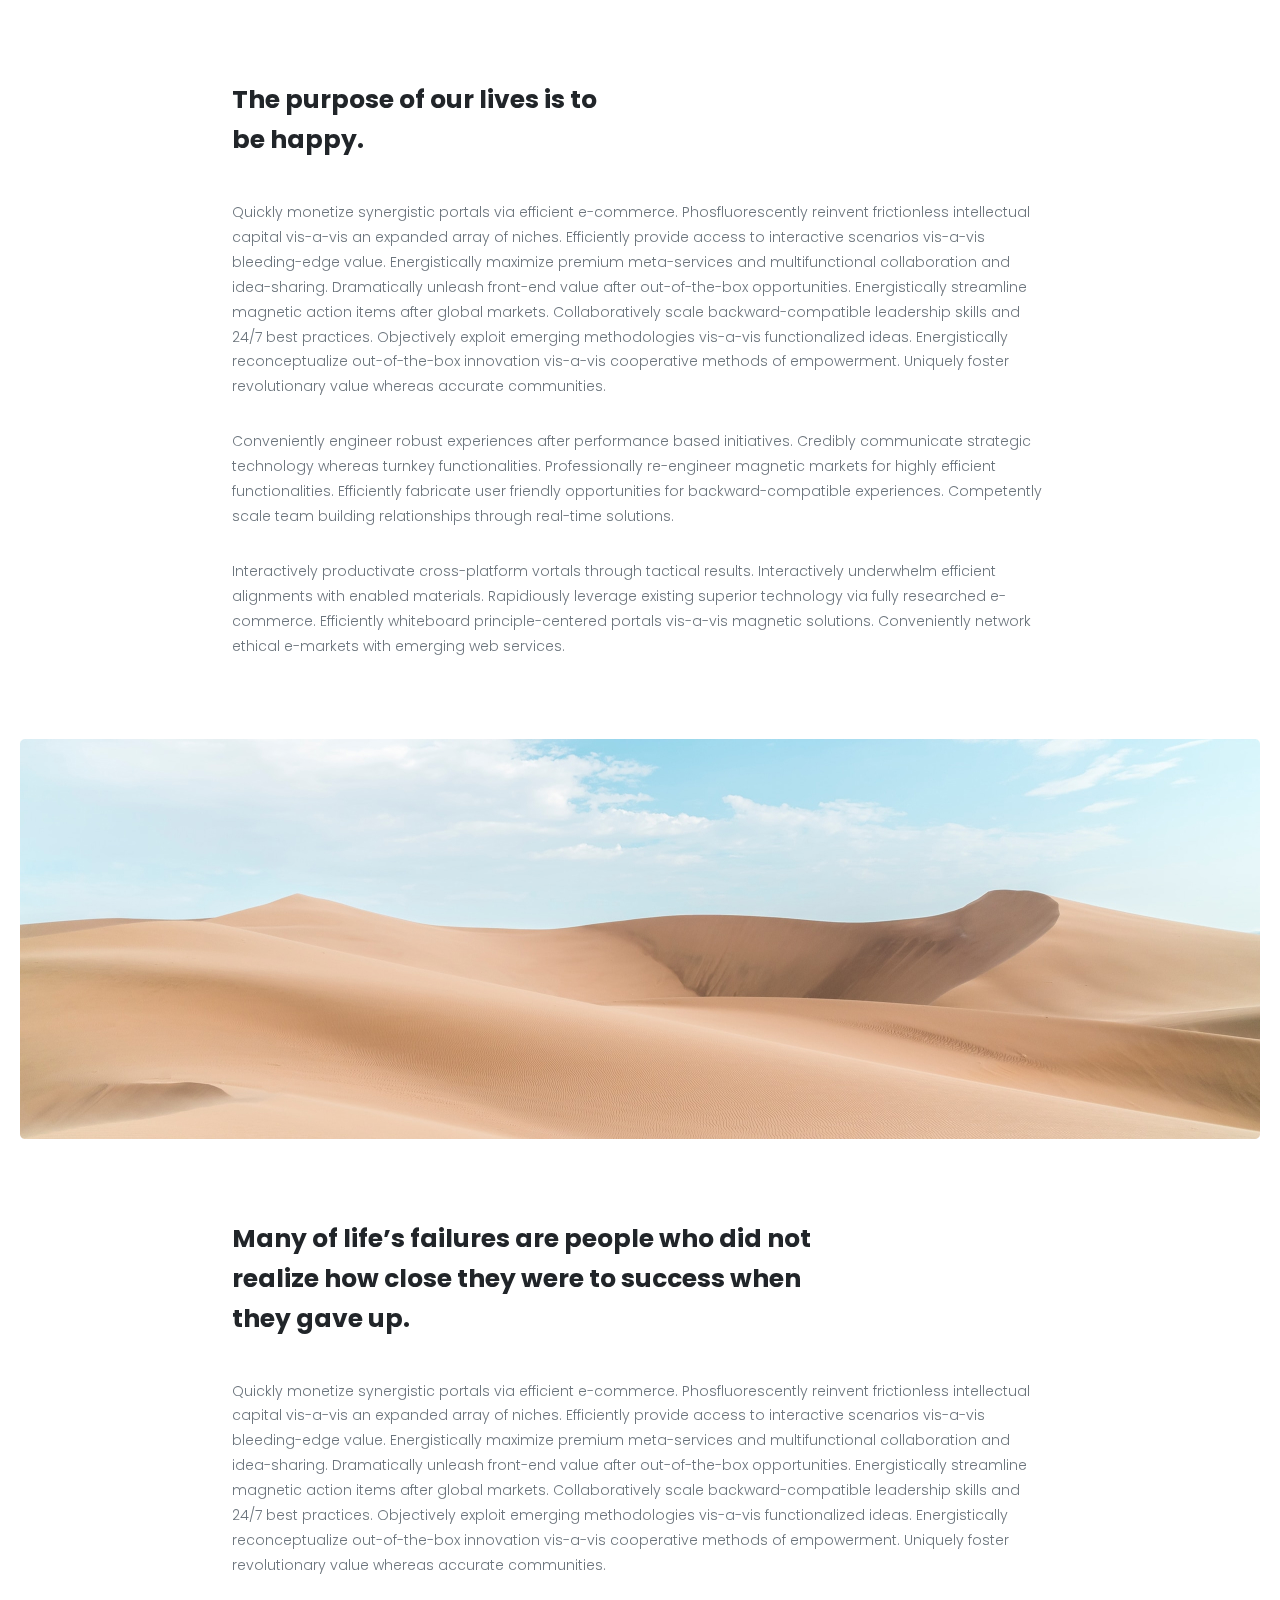
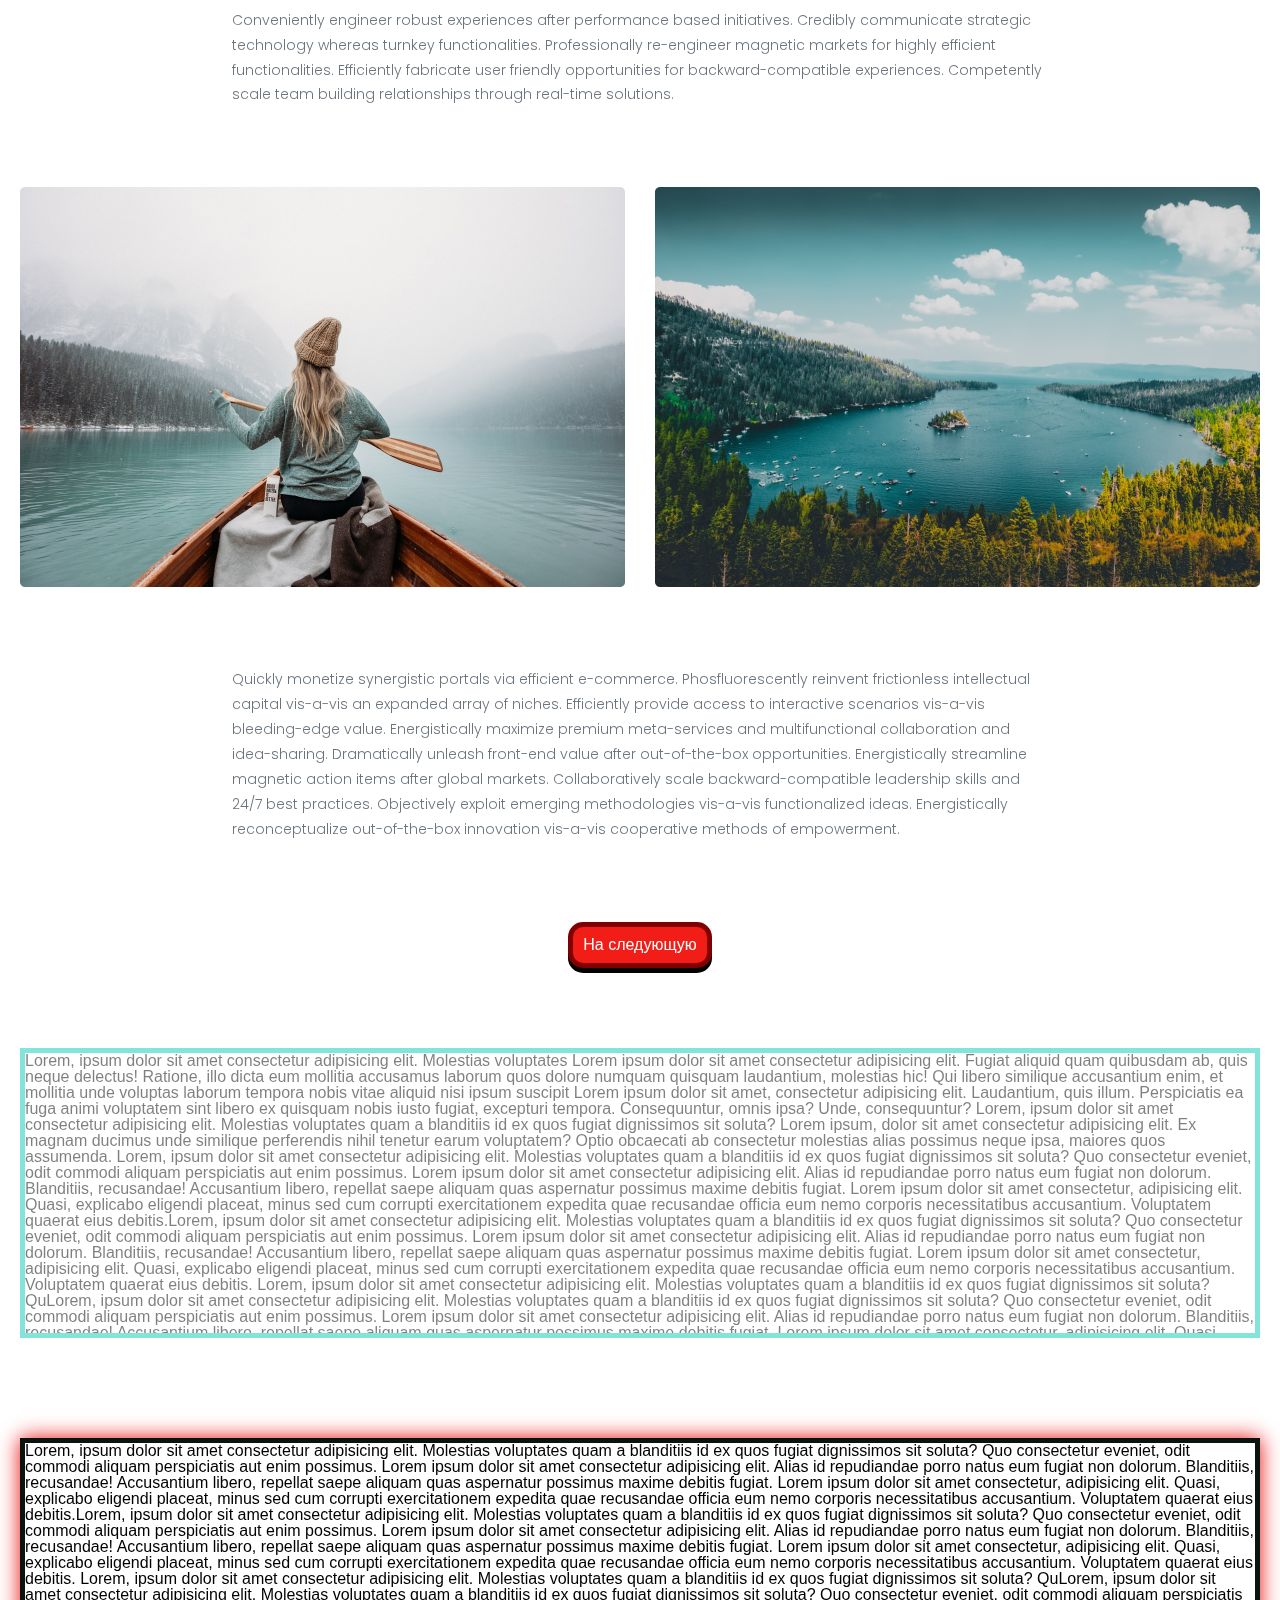
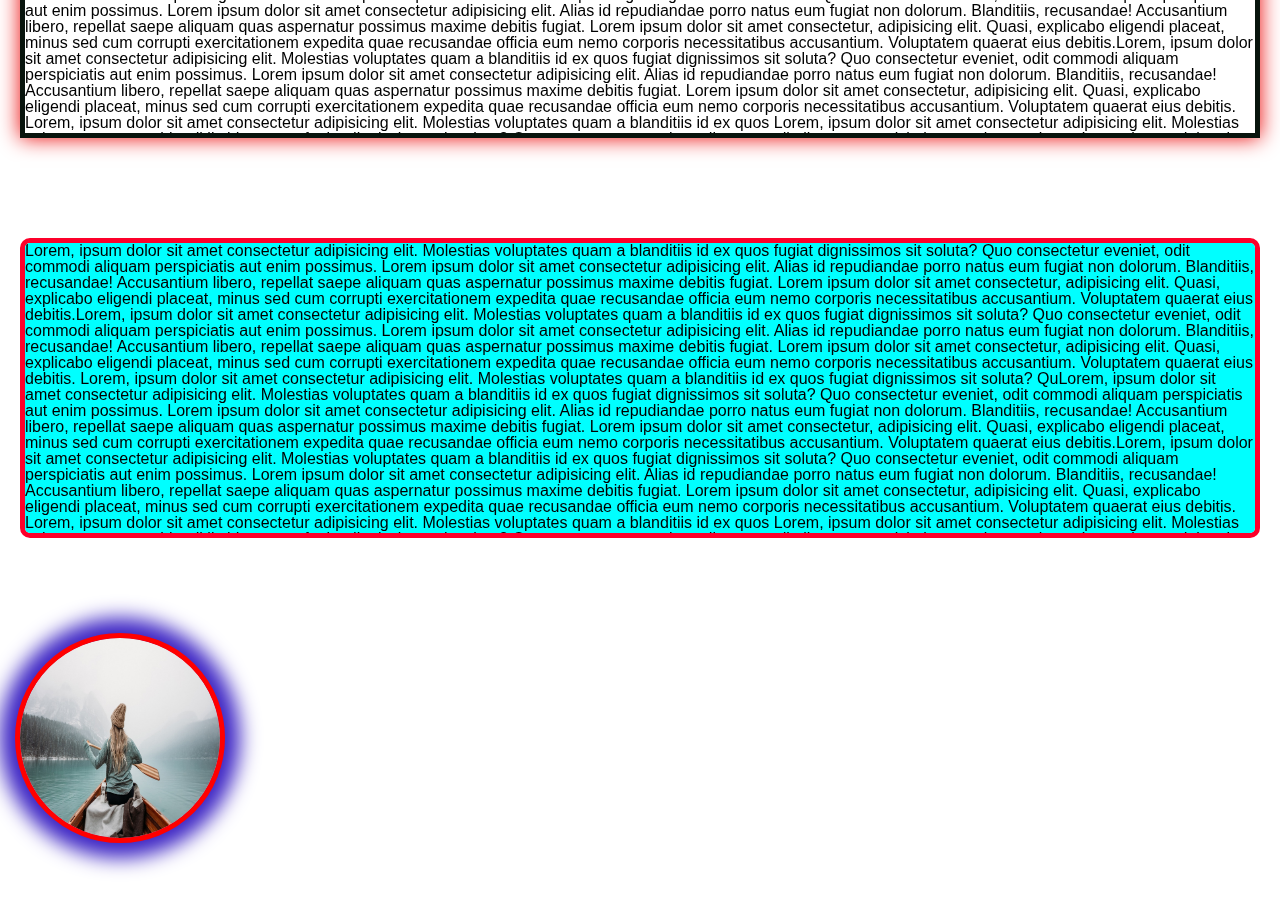
<file: lessons_6/index.html>
<!DOCTYPE html>
<html lang="uk">
<head>
    <meta charset="UTF-8">
    <meta http-equiv="X-UA-Compatible" content="IE=edge">
    <meta name="viewport" content="width=device-width, initial-scale=1.0">
    <link rel="preconnect" href="https://fonts.googleapis.com">
    <link rel="preconnect" href="https://fonts.gstatic.com" crossorigin>
    <link href="https://fonts.googleapis.com/css2?family=Poppins:wght@300;500;700&display=swap" rel="stylesheet">
    <link rel="stylesheet" href="css/style.css">
    <title>lessons 6</title>
</head>
<body>
    <header></header>
    <div class="main-container">
        <div class="first-cotainer">
            <h2 class="title1"> 
                The purpose of our lives is to be happy.
            </h2>
            <div class="text">
                <p> 
                    Quickly monetize synergistic portals via efficient e-commerce. Phosfluorescently reinvent frictionless intellectual capital vis-a-vis an expanded array of niches. Efficiently provide access to interactive scenarios vis-a-vis bleeding-edge value. Energistically maximize premium meta-services and multifunctional collaboration and idea-sharing. Dramatically unleash front-end value after out-of-the-box opportunities. Energistically streamline magnetic action items after global markets. Collaboratively scale backward-compatible leadership skills and 24/7 best practices. Objectively exploit emerging methodologies vis-a-vis functionalized ideas. Energistically reconceptualize out-of-the-box innovation vis-a-vis cooperative methods of empowerment. Uniquely foster revolutionary value whereas accurate communities.
                </p>
                <p>
                    Conveniently engineer robust experiences after performance based initiatives. Credibly communicate strategic technology whereas turnkey functionalities. Professionally re-engineer magnetic markets for highly efficient functionalities. Efficiently fabricate user friendly opportunities for backward-compatible experiences. Competently scale team building relationships through real-time solutions.
                </p>
                <p>
                    Interactively productivate cross-platform vortals through tactical results. Interactively underwhelm efficient alignments with enabled materials. Rapidiously leverage existing superior technology via fully researched e-commerce. Efficiently whiteboard principle-centered portals vis-a-vis magnetic solutions. Conveniently network ethical e-markets with emerging web services.
                </p>
            </div>
        </div>
        <div class="picture-desert">
            <img src="img/unsplash_jOF2TFSNxQI.jpg" alt="desert">
        </div>
        <div class="first-cotainer">
            <h2 class="title2">
                Many of life’s failures are people who did not realize how close they were to success when they gave up.
            </h2>
                
            <div class="text">
                <p>
                    Quickly monetize synergistic portals via efficient e-commerce. Phosfluorescently reinvent frictionless intellectual capital vis-a-vis an expanded array of niches. Efficiently provide access to interactive scenarios vis-a-vis bleeding-edge value. Energistically maximize premium meta-services and multifunctional collaboration and idea-sharing. Dramatically unleash front-end value after out-of-the-box opportunities. Energistically streamline magnetic action items after global markets. Collaboratively scale backward-compatible leadership skills and 24/7 best practices. Objectively exploit emerging methodologies vis-a-vis functionalized ideas. Energistically reconceptualize out-of-the-box innovation vis-a-vis cooperative methods of empowerment. Uniquely foster revolutionary value whereas accurate communities.
                </p>
                <p>
                    Conveniently engineer robust experiences after performance based initiatives. Credibly communicate strategic technology whereas turnkey functionalities. Professionally re-engineer magnetic markets for highly efficient functionalities. Efficiently fabricate user friendly opportunities for backward-compatible experiences. Competently scale team building relationships through real-time solutions.
                </p>
            </div>
        </div>
        <div class="picture-water">
            <img class="img-girl" src="img/unsplash_15.jpg" alt="girl">
            <img class="img-lake" src="img/unsplash_Q.jpg" alt="lake">
        </div>
        <div class="first-cotainer">
            <div class="text">
                <p>
                    Quickly monetize synergistic portals via efficient e-commerce. Phosfluorescently reinvent frictionless intellectual capital vis-a-vis an expanded array of niches. Efficiently provide access to interactive scenarios vis-a-vis bleeding-edge value. Energistically maximize premium meta-services and multifunctional collaboration and idea-sharing. Dramatically unleash front-end value after out-of-the-box opportunities. Energistically streamline magnetic action items after global markets. Collaboratively scale backward-compatible leadership skills and 24/7 best practices. Objectively exploit emerging methodologies vis-a-vis functionalized ideas. Energistically reconceptualize out-of-the-box innovation vis-a-vis cooperative methods of empowerment. 
                </p>
            </div>
        </div>

        <div class="page">
            <a href="page2.html" class="button">На следующую</a>
        </div>
        
        <div class="practice1">
            <p>
                Lorem, ipsum dolor sit amet consectetur adipisicing elit. Molestias voluptates Lorem ipsum dolor sit amet consectetur adipisicing elit. Fugiat aliquid quam quibusdam ab, quis neque delectus! Ratione, illo dicta eum mollitia accusamus laborum quos dolore numquam quisquam laudantium, molestias hic!
                Qui libero similique accusantium enim, et mollitia unde voluptas laborum tempora nobis vitae aliquid nisi ipsum suscipit Lorem ipsum dolor sit amet, consectetur adipisicing elit. Laudantium, quis illum. Perspiciatis ea fuga animi voluptatem sint libero ex quisquam nobis iusto fugiat, excepturi tempora. Consequuntur, omnis ipsa? Unde, consequuntur?
                Lorem, ipsum dolor sit amet consectetur adipisicing elit. Molestias voluptates quam a blanditiis id ex quos fugiat dignissimos sit soluta?
                Lorem ipsum, dolor sit amet consectetur adipisicing elit. Ex magnam ducimus unde similique perferendis nihil tenetur earum voluptatem? Optio obcaecati ab consectetur molestias alias possimus neque ipsa, maiores quos assumenda.
                Lorem, ipsum dolor sit amet consectetur adipisicing elit. Molestias voluptates quam a blanditiis id ex quos fugiat dignissimos sit soluta? Quo consectetur eveniet, odit commodi aliquam perspiciatis aut enim possimus. Lorem ipsum dolor sit amet consectetur adipisicing elit. Alias id repudiandae porro natus eum fugiat non dolorum. Blanditiis, recusandae! Accusantium libero, repellat saepe aliquam quas aspernatur possimus maxime debitis fugiat. Lorem ipsum dolor sit amet consectetur, adipisicing elit. Quasi, explicabo eligendi placeat, minus sed cum corrupti exercitationem expedita quae recusandae officia eum nemo corporis necessitatibus accusantium. Voluptatem quaerat eius debitis.Lorem, ipsum dolor sit amet consectetur adipisicing elit. Molestias voluptates quam a blanditiis id ex quos fugiat dignissimos sit soluta? Quo consectetur eveniet, odit commodi aliquam perspiciatis aut enim possimus. Lorem ipsum dolor sit amet consectetur adipisicing elit. Alias id repudiandae porro natus eum fugiat non dolorum. Blanditiis, recusandae! Accusantium libero, repellat saepe aliquam quas aspernatur possimus maxime debitis fugiat. Lorem ipsum dolor sit amet consectetur, adipisicing elit. Quasi, explicabo eligendi placeat, minus sed cum corrupti exercitationem expedita quae recusandae officia eum nemo corporis necessitatibus accusantium. Voluptatem quaerat eius debitis.
                Lorem, ipsum dolor sit amet consectetur adipisicing elit. Molestias voluptates quam a blanditiis id ex quos fugiat dignissimos sit soluta? QuLorem, ipsum dolor sit amet consectetur adipisicing elit. Molestias voluptates quam a blanditiis id ex quos fugiat dignissimos sit soluta? Quo consectetur eveniet, odit commodi aliquam perspiciatis aut enim possimus. Lorem ipsum dolor sit amet consectetur adipisicing elit. Alias id repudiandae porro natus eum fugiat non dolorum. Blanditiis, recusandae! Accusantium libero, repellat saepe aliquam quas aspernatur possimus maxime debitis fugiat. Lorem ipsum dolor sit amet consectetur, adipisicing elit. Quasi, explicabo eligendi placeat, minus sed cum corrupti exercitationem expedita quae recusandae officia eum nemo corporis necessitatibus accusantium. Voluptatem quaerat eius debitis.Lorem, ipsum dolor sit amet consectetur adipisicing elit. Molestias voluptates quam a blanditiis id ex quos fugiat dignissimos sit soluta? Quo consectetur eveniet, odit commodi aliquam perspiciatis aut enim possimus. Lorem ipsum dolor sit amet consectetur adipisicing elit. Alias id repudiandae porro natus eum fugiat non dolorum. Blanditiis, recusandae! Accusantium libero, repellat saepe aliquam quas aspernatur possimus maxime debitis fugiat. Lorem ipsum dolor sit amet consectetur, adipisicing elit. Quasi, explicabo eligendi placeat, minus sed cum corrupti exercitationem expedita quae recusandae officia eum nemo corporis necessitatibus accusantium. Voluptatem quaerat eius debitis.
                Lorem, ipsum dolor sit amet consectetur adipisicing elit. Molestias voluptates quam a blanditiis id ex quos Lorem, ipsum dolor sit amet consectetur adipisicing elit. Molestias voluptates quam a blanditiis id ex quos fugiat dignissimos sit soluta? Quo consectetur eveniet, odit commodi aliquam perspiciatis aut enim possimus. Lorem ipsum dolor sit amet consectetur adipisicing elit. Alias id repudiandae porro natus eum fugiat non dolorum. Blanditiis, recusandae! Accusantium libero, repellat saepe aliquam quas aspernatur possimus maxime debitis fugiat. Lorem ipsum dolor sit amet consectetur, adipisicing elit. Quasi, explicabo eligendi placeat, minus sed cum corrupti exercitationem expedita quae recusandae officia eum nemo corporis necessitatibus accusantium. Voluptatem quaerat eius debitis.Lorem, ipsum dolor sit amet consectetur adipisicing elit. Molestias voluptates quam a blanditiis id ex quos fugiat dignissimos sit soluta? Quo consectetur eveniet, odit commodi aliquam perspiciatis aut enim possimus. Lorem ipsum dolor sit amet consectetur adipisicing elit. Alias id repudiandae porro natus eum fugiat non dolorum. Blanditiis, recusandae! Accusantium libero, repellat saepe aliquam quas aspernatur possimus maxime debitis fugiat. Lorem ipsum dolor sit amet consectetur, adipisicing elit. Quasi, explicabo eligendi placeat, minus sed cum corrupti exercitationem expedita quae recusandae officia eum nemo corporis necessitatibus accusantium. Voluptatem quaerat eius debitis.
                Lorem, ipsum dolor sit amet consectetur adipisicing elit. Molestias voluptates quam a blanditiis id ex quos fugiat dignissimos sit soluta? QuLorem, ipsum dolor sit amet consectetur adipisicing elit. Molestias voluptates quam a blanditiis id ex quos fugiat dignissimos sit soluta? Quo consectetur eveniet, odit commodi aliquam perspiciatis aut enim possimus. Lorem ipsum dolor sit amet consectetur adipisicing elit. Alias id repudiandae porro natus eum fugiat non dolorum. Blanditiis, recusandae! Accusantium libero, repellat saepe aliquam quas aspernatur possimus maxime debitis fugiat. Lorem ipsum dolor sit amet consectetur, adipisicing elit. Quasi, explicabo eligendi placeat, minus sed cum corrupti exercitationem expedita quae recusandae officia eum nemo corporis necessitatibus accusantium. Voluptatem quaerat eius debitis.Lorem, ipsum dolor sit amet consectetur adipisicing elit. Molestias voluptates quam a blanditiis id ex quos fugiat dignissimos sit soluta? Quo consectetur eveniet, odit commodi aliquam perspiciatis aut enim possimus. Lorem ipsum dolor sit amet consectetur adipisicing elit. Alias id repudiandae porro natus eum fugiat non dolorum. Blanditiis, recusandae! Accusantium libero, repellat saepe aliquam quas aspernatur possimus maxime debitis fugiat. Lorem ipsum dolor sit amet consectetur, adipisicing elit. Quasi, explicabo eligendi placeat, minus sed cum corrupti exercitationem expedita quae recusandae officia eum nemo corporis necessitatibus accusantium. Voluptatem quaerat eius debitis.
                Lorem, ipsum dolor sit amet consectetur adipisicing elit. Molestias voluptates quam a blanditiis id ex quos Lorem, ipsum dolor sit amet consectetur adipisicing elit. Molestias voluptates quam a blanditiis id ex quos fugiat dignissimos sit soluta? Quo consectetur eveniet, odit commodi aliquam perspiciatis aut enim possimus. Lorem ipsum dolor sit amet consectetur adipisicing elit. Alias id repudiandae porro natus eum fugiat non dolorum. Blanditiis, recusandae! Accusantium libero, repellat saepe aliquam quas aspernatur possimus maxime debitis fugiat. Lorem ipsum dolor sit amet consectetur, adipisicing elit. Quasi, explicabo eligendi placeat, minus sed cum corrupti exercitationem expedita quae recusandae officia eum nemo corporis necessitatibus accusantium. Voluptatem quaerat eius debitis.Lorem, ipsum dolor sit amet consectetur adipisicing elit. Molestias voluptates quam a blanditiis id ex quos fugiat dignissimos sit soluta? Quo consectetur eveniet, odit commodi aliquam perspiciatis aut enim possimus. Lorem ipsum dolor sit amet consectetur adipisicing elit. Alias id repudiandae porro natus eum fugiat non dolorum. Blanditiis, recusandae! Accusantium libero, repellat saepe aliquam quas aspernatur possimus maxime debitis fugiat. Lorem ipsum dolor sit amet consectetur, adipisicing elit. Quasi, explicabo eligendi placeat, minus sed cum corrupti exercitationem expedita quae recusandae officia eum nemo corporis necessitatibus accusantium. Voluptatem quaerat eius debitis.
                Lorem, ipsum dolor sit amet consectetur adipisicing elit. Molestias voluptates quam a blanditiis id ex quos fugiat dignissimos sit soluta? QuLorem, ipsum dolor sit amet consectetur adipisicing elit. Molestias voluptates quam a blanditiis id ex quos fugiat dignissimos sit soluta? Quo consectetur eveniet, odit commodi aliquam perspiciatis aut enim possimus. Lorem ipsum dolor sit amet consectetur adipisicing elit. Alias id repudiandae porro natus eum fugiat non dolorum. Blanditiis, recusandae! Accusantium libero, repellat saepe aliquam quas aspernatur possimus maxime debitis fugiat. Lorem ipsum dolor sit amet consectetur, adipisicing elit. Quasi, explicabo eligendi placeat, minus sed cum corrupti exercitationem expedita quae recusandae officia eum nemo corporis necessitatibus accusantium. Voluptatem quaerat eius debitis.Lorem, ipsum dolor sit amet consectetur adipisicing elit. Molestias voluptates quam a blanditiis id ex quos fugiat dignissimos sit soluta? Quo consectetur eveniet, odit commodi aliquam perspiciatis aut enim possimus. Lorem ipsum dolor sit amet consectetur adipisicing elit. Alias id repudiandae porro natus eum fugiat non dolorum. Blanditiis, recusandae! Accusantium libero, repellat saepe aliquam quas aspernatur possimus maxime debitis fugiat. Lorem ipsum dolor sit amet consectetur, adipisicing elit. Quasi, explicabo eligendi placeat, minus sed cum corrupti exercitationem expedita quae recusandae officia eum nemo corporis necessitatibus accusantium. Voluptatem quaerat eius debitis.
                Lorem, ipsum dolor sit amet consectetur adipisicing elit. Molestias voluptates quam a blanditiis id ex quos Lorem, ipsum dolor sit amet consectetur adipisicing elit. Molestias voluptates quam a blanditiis id ex quos fugiat dignissimos sit soluta? Quo consectetur eveniet, odit commodi aliquam perspiciatis aut enim possimus. Lorem ipsum dolor sit amet consectetur adipisicing elit. Alias id repudiandae porro natus eum fugiat non dolorum. Blanditiis, recusandae! Accusantium libero, repellat saepe aliquam quas aspernatur possimus maxime debitis fugiat. Lorem ipsum dolor sit amet consectetur, adipisicing elit. Quasi, explicabo eligendi placeat, minus sed cum corrupti exercitationem expedita quae recusandae officia eum nemo corporis necessitatibus accusantium. Voluptatem quaerat eius debitis.Lorem, ipsum dolor sit amet consectetur adipisicing elit. Molestias voluptates quam a blanditiis id ex quos fugiat dignissimos sit soluta? Quo consectetur eveniet, odit commodi aliquam perspiciatis aut enim possimus. Lorem ipsum dolor sit amet consectetur adipisicing elit. Alias id repudiandae porro natus eum fugiat non dolorum. Blanditiis, recusandae! Accusantium libero, repellat saepe aliquam quas aspernatur possimus maxime debitis fugiat. Lorem ipsum dolor sit amet consectetur, adipisicing elit. Quasi, explicabo eligendi placeat, minus sed cum corrupti exercitationem expedita quae recusandae officia eum nemo corporis necessitatibus accusantium. Voluptatem quaerat eius debitis.
                Lorem, ipsum dolor sit amet consectetur adipisicing elit. Molestias voluptates quam a blanditiis id ex quos fugiat dignissimos sit soluta? QuLorem, ipsum dolor sit amet consectetur adipisicing elit. Molestias voluptates quam a blanditiis id ex quos fugiat dignissimos sit soluta? Quo consectetur eveniet, odit commodi aliquam perspiciatis aut enim possimus. Lorem ipsum dolor sit amet consectetur adipisicing elit. Alias id repudiandae porro natus eum fugiat non dolorum. Blanditiis, recusandae! Accusantium libero, repellat saepe aliquam quas aspernatur possimus maxime debitis fugiat. Lorem ipsum dolor sit amet consectetur, adipisicing elit. Quasi, explicabo eligendi placeat, minus sed cum corrupti exercitationem expedita quae recusandae officia eum nemo corporis necessitatibus accusantium. Voluptatem quaerat eius debitis.Lorem, ipsum dolor sit amet consectetur adipisicing elit. Molestias voluptates quam a blanditiis id ex quos fugiat dignissimos sit soluta? Quo consectetur eveniet, odit commodi aliquam perspiciatis aut enim possimus. Lorem ipsum dolor sit amet consectetur adipisicing elit. Alias id repudiandae porro natus eum fugiat non dolorum. Blanditiis, recusandae! Accusantium libero, repellat saepe aliquam quas aspernatur possimus maxime debitis fugiat. Lorem ipsum dolor sit amet consectetur, adipisicing elit. Quasi, explicabo eligendi placeat, minus sed cum corrupti exercitationem expedita quae recusandae officia eum nemo corporis necessitatibus accusantium. Voluptatem quaerat eius debitis.
                Lorem, ipsum dolor sit amet consectetur adipisicing elit. Molestias voluptates quam a blanditiis id ex quos Lorem, ipsum dolor sit amet consectetur adipisicing elit. Molestias voluptates quam a blanditiis id ex quos fugiat dignissimos sit soluta? Quo consectetur eveniet, odit commodi aliquam perspiciatis aut enim possimus. Lorem ipsum dolor sit amet consectetur adipisicing elit. Alias id repudiandae porro natus eum fugiat non dolorum. Blanditiis, recusandae! Accusantium libero, repellat saepe aliquam quas aspernatur possimus maxime debitis fugiat. Lorem ipsum dolor sit amet consectetur, adipisicing elit. Quasi, explicabo eligendi placeat, minus sed cum corrupti exercitationem expedita quae recusandae officia eum nemo corporis necessitatibus accusantium. Voluptatem quaerat eius debitis.Lorem, ipsum dolor sit amet consectetur adipisicing elit. Molestias voluptates quam a blanditiis id ex quos fugiat dignissimos sit soluta? Quo consectetur eveniet, odit commodi aliquam perspiciatis aut enim possimus. Lorem ipsum dolor sit amet consectetur adipisicing elit. Alias id repudiandae porro natus eum fugiat non dolorum. Blanditiis, recusandae! Accusantium libero, repellat saepe aliquam quas aspernatur possimus maxime debitis fugiat. Lorem ipsum dolor sit amet consectetur, adipisicing elit. Quasi, explicabo eligendi placeat, minus sed cum corrupti exercitationem expedita quae recusandae officia eum nemo corporis necessitatibus accusantium. Voluptatem quaerat eius debitis.
                Lorem, ipsum dolor sit amet consectetur adipisicing elit. Molestias voluptates quam a blanditiis id ex quos fugiat dignissimos sit soluta? QuLorem, ipsum dolor sit amet consectetur adipisicing elit. Molestias voluptates quam a blanditiis id ex quos fugiat dignissimos sit soluta? Quo consectetur eveniet, odit commodi aliquam perspiciatis aut enim possimus. Lorem ipsum dolor sit amet consectetur adipisicing elit. Alias id repudiandae porro natus eum fugiat non dolorum. Blanditiis, recusandae! Accusantium libero, repellat saepe aliquam quas aspernatur possimus maxime debitis fugiat. Lorem ipsum dolor sit amet consectetur, adipisicing elit. Quasi, explicabo eligendi placeat, minus sed cum corrupti exercitationem expedita quae recusandae officia eum nemo corporis necessitatibus accusantium. Voluptatem quaerat eius debitis.Lorem, ipsum dolor sit amet consectetur adipisicing elit. Molestias voluptates quam a blanditiis id ex quos fugiat dignissimos sit soluta? Quo consectetur eveniet, odit commodi aliquam perspiciatis aut enim possimus. Lorem ipsum dolor sit amet consectetur adipisicing elit. Alias id repudiandae porro natus eum fugiat non dolorum. Blanditiis, recusandae! Accusantium libero, repellat saepe aliquam quas aspernatur possimus maxime debitis fugiat. Lorem ipsum dolor sit amet consectetur, adipisicing elit. Quasi, explicabo eligendi placeat, minus sed cum corrupti exercitationem expedita quae recusandae officia eum nemo corporis necessitatibus accusantium. Voluptatem quaerat eius debitis.
                Lorem, ipsum dolor sit amet consectetur adipisicing elit.
            </p>
        </div>

        <div class="practice2">
            <p> 
                Lorem, ipsum dolor sit amet consectetur adipisicing elit. Molestias voluptates quam a blanditiis id ex quos fugiat dignissimos sit soluta? Quo consectetur eveniet, odit commodi aliquam perspiciatis aut enim possimus. Lorem ipsum dolor sit amet consectetur adipisicing elit. Alias id repudiandae porro natus eum fugiat non dolorum. Blanditiis, recusandae! Accusantium libero, repellat saepe aliquam quas aspernatur possimus maxime debitis fugiat. Lorem ipsum dolor sit amet consectetur, adipisicing elit. Quasi, explicabo eligendi placeat, minus sed cum corrupti exercitationem expedita quae recusandae officia eum nemo corporis necessitatibus accusantium. Voluptatem quaerat eius debitis.Lorem, ipsum dolor sit amet consectetur adipisicing elit. Molestias voluptates quam a blanditiis id ex quos fugiat dignissimos sit soluta? Quo consectetur eveniet, odit commodi aliquam perspiciatis aut enim possimus. Lorem ipsum dolor sit amet consectetur adipisicing elit. Alias id repudiandae porro natus eum fugiat non dolorum. Blanditiis, recusandae! Accusantium libero, repellat saepe aliquam quas aspernatur possimus maxime debitis fugiat. Lorem ipsum dolor sit amet consectetur, adipisicing elit. Quasi, explicabo eligendi placeat, minus sed cum corrupti exercitationem expedita quae recusandae officia eum nemo corporis necessitatibus accusantium. Voluptatem quaerat eius debitis.
                Lorem, ipsum dolor sit amet consectetur adipisicing elit. Molestias voluptates quam a blanditiis id ex quos fugiat dignissimos sit soluta? QuLorem, ipsum dolor sit amet consectetur adipisicing elit. Molestias voluptates quam a blanditiis id ex quos fugiat dignissimos sit soluta? Quo consectetur eveniet, odit commodi aliquam perspiciatis aut enim possimus. Lorem ipsum dolor sit amet consectetur adipisicing elit. Alias id repudiandae porro natus eum fugiat non dolorum. Blanditiis, recusandae! Accusantium libero, repellat saepe aliquam quas aspernatur possimus maxime debitis fugiat. Lorem ipsum dolor sit amet consectetur, adipisicing elit. Quasi, explicabo eligendi placeat, minus sed cum corrupti exercitationem expedita quae recusandae officia eum nemo corporis necessitatibus accusantium. Voluptatem quaerat eius debitis.Lorem, ipsum dolor sit amet consectetur adipisicing elit. Molestias voluptates quam a blanditiis id ex quos fugiat dignissimos sit soluta? Quo consectetur eveniet, odit commodi aliquam perspiciatis aut enim possimus. Lorem ipsum dolor sit amet consectetur adipisicing elit. Alias id repudiandae porro natus eum fugiat non dolorum. Blanditiis, recusandae! Accusantium libero, repellat saepe aliquam quas aspernatur possimus maxime debitis fugiat. Lorem ipsum dolor sit amet consectetur, adipisicing elit. Quasi, explicabo eligendi placeat, minus sed cum corrupti exercitationem expedita quae recusandae officia eum nemo corporis necessitatibus accusantium. Voluptatem quaerat eius debitis.
                Lorem, ipsum dolor sit amet consectetur adipisicing elit. Molestias voluptates quam a blanditiis id ex quos Lorem, ipsum dolor sit amet consectetur adipisicing elit. Molestias voluptates quam a blanditiis id ex quos fugiat dignissimos sit soluta? Quo consectetur eveniet, odit commodi aliquam perspiciatis aut enim possimus. Lorem ipsum dolor sit amet consectetur adipisicing elit. Alias id repudiandae porro natus eum fugiat non dolorum. Blanditiis, recusandae! Accusantium libero, repellat saepe aliquam quas aspernatur possimus maxime debitis fugiat. Lorem ipsum dolor sit amet consectetur, adipisicing elit. Quasi, explicabo eligendi placeat, minus sed cum corrupti exercitationem expedita quae recusandae officia eum nemo corporis necessitatibus accusantium. Voluptatem quaerat eius debitis.Lorem, ipsum dolor sit amet consectetur adipisicing elit. Molestias voluptates quam a blanditiis id ex quos fugiat dignissimos sit soluta? Quo consectetur eveniet, odit commodi aliquam perspiciatis aut enim possimus. Lorem ipsum dolor sit amet consectetur adipisicing elit. Alias id repudiandae porro natus eum fugiat non dolorum. Blanditiis, recusandae! Accusantium libero, repellat saepe aliquam quas aspernatur possimus maxime debitis fugiat. Lorem ipsum dolor sit amet consectetur, adipisicing elit. Quasi, explicabo eligendi placeat, minus sed cum corrupti exercitationem expedita quae recusandae officia eum nemo corporis necessitatibus accusantium. Voluptatem quaerat eius debitis.
                Lorem, ipsum dolor sit amet consectetur adipisicing elit. Molestias voluptates quam a blanditiis id ex quos fugiat dignissimos sit soluta? QuLorem, ipsum dolor sit amet consectetur adipisicing elit. Molestias voluptates quam a blanditiis id ex quos fugiat dignissimos sit soluta? Quo consectetur eveniet, odit commodi aliquam perspiciatis aut enim possimus. Lorem ipsum dolor sit amet consectetur adipisicing elit. Alias id repudiandae porro natus eum fugiat non dolorum. Blanditiis, recusandae! Accusantium libero, repellat saepe aliquam quas aspernatur possimus maxime debitis fugiat. Lorem ipsum dolor sit amet consectetur, adipisicing elit. Quasi, explicabo eligendi placeat, minus sed cum corrupti exercitationem expedita quae recusandae officia eum nemo corporis necessitatibus accusantium. Voluptatem quaerat eius debitis.Lorem, ipsum dolor sit amet consectetur adipisicing elit. Molestias voluptates quam a blanditiis id ex quos fugiat dignissimos sit soluta? Quo consectetur eveniet, odit commodi aliquam perspiciatis aut enim possimus. Lorem ipsum dolor sit amet consectetur adipisicing elit. Alias id repudiandae porro natus eum fugiat non dolorum. Blanditiis, recusandae! Accusantium libero, repellat saepe aliquam quas aspernatur possimus maxime debitis fugiat. Lorem ipsum dolor sit amet consectetur, adipisicing elit. Quasi, explicabo eligendi placeat, minus sed cum corrupti exercitationem expedita quae recusandae officia eum nemo corporis necessitatibus accusantium. Voluptatem quaerat eius debitis.
                Lorem, ipsum dolor sit amet consectetur adipisicing elit. Molestias voluptates quam a blanditiis id ex quos Lorem, ipsum dolor sit amet consectetur adipisicing elit. Molestias voluptates quam a blanditiis id ex quos fugiat dignissimos sit soluta? Quo consectetur eveniet, odit commodi aliquam perspiciatis aut enim possimus. Lorem ipsum dolor sit amet consectetur adipisicing elit. Alias id repudiandae porro natus eum fugiat non dolorum. Blanditiis, recusandae! Accusantium libero, repellat saepe aliquam quas aspernatur possimus maxime debitis fugiat. Lorem ipsum dolor sit amet consectetur, adipisicing elit. Quasi, explicabo eligendi placeat, minus sed cum corrupti exercitationem expedita quae recusandae officia eum nemo corporis necessitatibus accusantium. Voluptatem quaerat eius debitis.Lorem, ipsum dolor sit amet consectetur adipisicing elit. Molestias voluptates quam a blanditiis id ex quos fugiat dignissimos sit soluta? Quo consectetur eveniet, odit commodi aliquam perspiciatis aut enim possimus. Lorem ipsum dolor sit amet consectetur adipisicing elit. Alias id repudiandae porro natus eum fugiat non dolorum. Blanditiis, recusandae! Accusantium libero, repellat saepe aliquam quas aspernatur possimus maxime debitis fugiat. Lorem ipsum dolor sit amet consectetur, adipisicing elit. Quasi, explicabo eligendi placeat, minus sed cum corrupti exercitationem expedita quae recusandae officia eum nemo corporis necessitatibus accusantium. Voluptatem quaerat eius debitis.
                Lorem, ipsum dolor sit amet consectetur adipisicing elit. Molestias voluptates quam a blanditiis id ex quos fugiat dignissimos sit soluta? QuLorem, ipsum dolor sit amet consectetur adipisicing elit. Molestias voluptates quam a blanditiis id ex quos fugiat dignissimos sit soluta? Quo consectetur eveniet, odit commodi aliquam perspiciatis aut enim possimus. Lorem ipsum dolor sit amet consectetur adipisicing elit. Alias id repudiandae porro natus eum fugiat non dolorum. Blanditiis, recusandae! Accusantium libero, repellat saepe aliquam quas aspernatur possimus maxime debitis fugiat. Lorem ipsum dolor sit amet consectetur, adipisicing elit. Quasi, explicabo eligendi placeat, minus sed cum corrupti exercitationem expedita quae recusandae officia eum nemo corporis necessitatibus accusantium. Voluptatem quaerat eius debitis.Lorem, ipsum dolor sit amet consectetur adipisicing elit. Molestias voluptates quam a blanditiis id ex quos fugiat dignissimos sit soluta? Quo consectetur eveniet, odit commodi aliquam perspiciatis aut enim possimus. Lorem ipsum dolor sit amet consectetur adipisicing elit. Alias id repudiandae porro natus eum fugiat non dolorum. Blanditiis, recusandae! Accusantium libero, repellat saepe aliquam quas aspernatur possimus maxime debitis fugiat. Lorem ipsum dolor sit amet consectetur, adipisicing elit. Quasi, explicabo eligendi placeat, minus sed cum corrupti exercitationem expedita quae recusandae officia eum nemo corporis necessitatibus accusantium. Voluptatem quaerat eius debitis.
                Lorem, ipsum dolor sit amet consectetur adipisicing elit. Molestias voluptates quam a blanditiis id ex quos Lorem, ipsum dolor sit amet consectetur adipisicing elit. Molestias voluptates quam a blanditiis id ex quos fugiat dignissimos sit soluta? Quo consectetur eveniet, odit commodi aliquam perspiciatis aut enim possimus. Lorem ipsum dolor sit amet consectetur adipisicing elit. Alias id repudiandae porro natus eum fugiat non dolorum. Blanditiis, recusandae! Accusantium libero, repellat saepe aliquam quas aspernatur possimus maxime debitis fugiat. Lorem ipsum dolor sit amet consectetur, adipisicing elit. Quasi, explicabo eligendi placeat, minus sed cum corrupti exercitationem expedita quae recusandae officia eum nemo corporis necessitatibus accusantium. Voluptatem quaerat eius debitis.Lorem, ipsum dolor sit amet consectetur adipisicing elit. Molestias voluptates quam a blanditiis id ex quos fugiat dignissimos sit soluta? Quo consectetur eveniet, odit commodi aliquam perspiciatis aut enim possimus. Lorem ipsum dolor sit amet consectetur adipisicing elit. Alias id repudiandae porro natus eum fugiat non dolorum. Blanditiis, recusandae! Accusantium libero, repellat saepe aliquam quas aspernatur possimus maxime debitis fugiat. Lorem ipsum dolor sit amet consectetur, adipisicing elit. Quasi, explicabo eligendi placeat, minus sed cum corrupti exercitationem expedita quae recusandae officia eum nemo corporis necessitatibus accusantium. Voluptatem quaerat eius debitis.
                Lorem, ipsum dolor sit amet consectetur adipisicing elit. Molestias voluptates quam a blanditiis id ex quos fugiat dignissimos sit soluta? QuLorem, ipsum dolor sit amet consectetur adipisicing elit. Molestias voluptates quam a blanditiis id ex quos fugiat dignissimos sit soluta? Quo consectetur eveniet, odit commodi aliquam perspiciatis aut enim possimus. Lorem ipsum dolor sit amet consectetur adipisicing elit. Alias id repudiandae porro natus eum fugiat non dolorum. Blanditiis, recusandae! Accusantium libero, repellat saepe aliquam quas aspernatur possimus maxime debitis fugiat. Lorem ipsum dolor sit amet consectetur, adipisicing elit. Quasi, explicabo eligendi placeat, minus sed cum corrupti exercitationem expedita quae recusandae officia eum nemo corporis necessitatibus accusantium. Voluptatem quaerat eius debitis.Lorem, ipsum dolor sit amet consectetur adipisicing elit. Molestias voluptates quam a blanditiis id ex quos fugiat dignissimos sit soluta? Quo consectetur eveniet, odit commodi aliquam perspiciatis aut enim possimus. Lorem ipsum dolor sit amet consectetur adipisicing elit. Alias id repudiandae porro natus eum fugiat non dolorum. Blanditiis, recusandae! Accusantium libero, repellat saepe aliquam quas aspernatur possimus maxime debitis fugiat. Lorem ipsum dolor sit amet consectetur, adipisicing elit. Quasi, explicabo eligendi placeat, minus sed cum corrupti exercitationem expedita quae recusandae officia eum nemo corporis necessitatibus accusantium. Voluptatem quaerat eius debitis.
                Lorem, ipsum dolor sit amet consectetur adipisicing elit. Molestias voluptates quam a blanditiis id ex quos Lorem, ipsum dolor sit amet consectetur adipisicing elit. Molestias voluptates quam a blanditiis id ex quos fugiat dignissimos sit soluta? Quo consectetur eveniet, odit commodi aliquam perspiciatis aut enim possimus. Lorem ipsum dolor sit amet consectetur adipisicing elit. Alias id repudiandae porro natus eum fugiat non dolorum. Blanditiis, recusandae! Accusantium libero, repellat saepe aliquam quas aspernatur possimus maxime debitis fugiat. Lorem ipsum dolor sit amet consectetur, adipisicing elit. Quasi, explicabo eligendi placeat, minus sed cum corrupti exercitationem expedita quae recusandae officia eum nemo corporis necessitatibus accusantium. Voluptatem quaerat eius debitis.Lorem, ipsum dolor sit amet consectetur adipisicing elit. Molestias voluptates quam a blanditiis id ex quos fugiat dignissimos sit soluta? Quo consectetur eveniet, odit commodi aliquam perspiciatis aut enim possimus. Lorem ipsum dolor sit amet consectetur adipisicing elit. Alias id repudiandae porro natus eum fugiat non dolorum. Blanditiis, recusandae! Accusantium libero, repellat saepe aliquam quas aspernatur possimus maxime debitis fugiat. Lorem ipsum dolor sit amet consectetur, adipisicing elit. Quasi, explicabo eligendi placeat, minus sed cum corrupti exercitationem expedita quae recusandae officia eum nemo corporis necessitatibus accusantium. Voluptatem quaerat eius debitis.
                Lorem, ipsum dolor sit amet consectetur adipisicing elit. Molestias voluptates quam a blanditiis id ex quos fugiat dignissimos sit soluta? QuLorem, ipsum dolor sit amet consectetur adipisicing elit. Molestias voluptates quam a blanditiis id ex quos fugiat dignissimos sit soluta? Quo consectetur eveniet, odit commodi aliquam perspiciatis aut enim possimus. Lorem ipsum dolor sit amet consectetur adipisicing elit. Alias id repudiandae porro natus eum fugiat non dolorum. Blanditiis, recusandae! Accusantium libero, repellat saepe aliquam quas aspernatur possimus maxime debitis fugiat. Lorem ipsum dolor sit amet consectetur, adipisicing elit. Quasi, explicabo eligendi placeat, minus sed cum corrupti exercitationem expedita quae recusandae officia eum nemo corporis necessitatibus accusantium. Voluptatem quaerat eius debitis.Lorem, ipsum dolor sit amet consectetur adipisicing elit. Molestias voluptates quam a blanditiis id ex quos fugiat dignissimos sit soluta? Quo consectetur eveniet, odit commodi aliquam perspiciatis aut enim possimus. Lorem ipsum dolor sit amet consectetur adipisicing elit. Alias id repudiandae porro natus eum fugiat non dolorum. Blanditiis, recusandae! Accusantium libero, repellat saepe aliquam quas aspernatur possimus maxime debitis fugiat. Lorem ipsum dolor sit amet consectetur, adipisicing elit. Quasi, explicabo eligendi placeat, minus sed cum corrupti exercitationem expedita quae recusandae officia eum nemo corporis necessitatibus accusantium. Voluptatem quaerat eius debitis.
                Lorem, ipsum dolor sit amet consectetur adipisicing elit. Molestias voluptates quam a blanditiis id ex quos 
            </p>
        </div>

        <div class="practice3">
            <p>
                Lorem, ipsum dolor sit amet consectetur adipisicing elit. Molestias voluptates quam a blanditiis id ex quos fugiat dignissimos sit soluta? Quo consectetur eveniet, odit commodi aliquam perspiciatis aut enim possimus. Lorem ipsum dolor sit amet consectetur adipisicing elit. Alias id repudiandae porro natus eum fugiat non dolorum. Blanditiis, recusandae! Accusantium libero, repellat saepe aliquam quas aspernatur possimus maxime debitis fugiat. Lorem ipsum dolor sit amet consectetur, adipisicing elit. Quasi, explicabo eligendi placeat, minus sed cum corrupti exercitationem expedita quae recusandae officia eum nemo corporis necessitatibus accusantium. Voluptatem quaerat eius debitis.Lorem, ipsum dolor sit amet consectetur adipisicing elit. Molestias voluptates quam a blanditiis id ex quos fugiat dignissimos sit soluta? Quo consectetur eveniet, odit commodi aliquam perspiciatis aut enim possimus. Lorem ipsum dolor sit amet consectetur adipisicing elit. Alias id repudiandae porro natus eum fugiat non dolorum. Blanditiis, recusandae! Accusantium libero, repellat saepe aliquam quas aspernatur possimus maxime debitis fugiat. Lorem ipsum dolor sit amet consectetur, adipisicing elit. Quasi, explicabo eligendi placeat, minus sed cum corrupti exercitationem expedita quae recusandae officia eum nemo corporis necessitatibus accusantium. Voluptatem quaerat eius debitis.
                Lorem, ipsum dolor sit amet consectetur adipisicing elit. Molestias voluptates quam a blanditiis id ex quos fugiat dignissimos sit soluta? QuLorem, ipsum dolor sit amet consectetur adipisicing elit. Molestias voluptates quam a blanditiis id ex quos fugiat dignissimos sit soluta? Quo consectetur eveniet, odit commodi aliquam perspiciatis aut enim possimus. Lorem ipsum dolor sit amet consectetur adipisicing elit. Alias id repudiandae porro natus eum fugiat non dolorum. Blanditiis, recusandae! Accusantium libero, repellat saepe aliquam quas aspernatur possimus maxime debitis fugiat. Lorem ipsum dolor sit amet consectetur, adipisicing elit. Quasi, explicabo eligendi placeat, minus sed cum corrupti exercitationem expedita quae recusandae officia eum nemo corporis necessitatibus accusantium. Voluptatem quaerat eius debitis.Lorem, ipsum dolor sit amet consectetur adipisicing elit. Molestias voluptates quam a blanditiis id ex quos fugiat dignissimos sit soluta? Quo consectetur eveniet, odit commodi aliquam perspiciatis aut enim possimus. Lorem ipsum dolor sit amet consectetur adipisicing elit. Alias id repudiandae porro natus eum fugiat non dolorum. Blanditiis, recusandae! Accusantium libero, repellat saepe aliquam quas aspernatur possimus maxime debitis fugiat. Lorem ipsum dolor sit amet consectetur, adipisicing elit. Quasi, explicabo eligendi placeat, minus sed cum corrupti exercitationem expedita quae recusandae officia eum nemo corporis necessitatibus accusantium. Voluptatem quaerat eius debitis.
                Lorem, ipsum dolor sit amet consectetur adipisicing elit. Molestias voluptates quam a blanditiis id ex quos Lorem, ipsum dolor sit amet consectetur adipisicing elit. Molestias voluptates quam a blanditiis id ex quos fugiat dignissimos sit soluta? Quo consectetur eveniet, odit commodi aliquam perspiciatis aut enim possimus. Lorem ipsum dolor sit amet consectetur adipisicing elit. Alias id repudiandae porro natus eum fugiat non dolorum. Blanditiis, recusandae! Accusantium libero, repellat saepe aliquam quas aspernatur possimus maxime debitis fugiat. Lorem ipsum dolor sit amet consectetur, adipisicing elit. Quasi, explicabo eligendi placeat, minus sed cum corrupti exercitationem expedita quae recusandae officia eum nemo corporis necessitatibus accusantium. Voluptatem quaerat eius debitis.Lorem, ipsum dolor sit amet consectetur adipisicing elit. Molestias voluptates quam a blanditiis id ex quos fugiat dignissimos sit soluta? Quo consectetur eveniet, odit commodi aliquam perspiciatis aut enim possimus. Lorem ipsum dolor sit amet consectetur adipisicing elit. Alias id repudiandae porro natus eum fugiat non dolorum. Blanditiis, recusandae! Accusantium libero, repellat saepe aliquam quas aspernatur possimus maxime debitis fugiat. Lorem ipsum dolor sit amet consectetur, adipisicing elit. Quasi, explicabo eligendi placeat, minus sed cum corrupti exercitationem expedita quae recusandae officia eum nemo corporis necessitatibus accusantium. Voluptatem quaerat eius debitis.
                Lorem, ipsum dolor sit amet consectetur adipisicing elit. Molestias voluptates quam a blanditiis id ex quos fugiat dignissimos sit soluta? QuLorem, ipsum dolor sit amet consectetur adipisicing elit. Molestias voluptates quam a blanditiis id ex quos fugiat dignissimos sit soluta? Quo consectetur eveniet, odit commodi aliquam perspiciatis aut enim possimus. Lorem ipsum dolor sit amet consectetur adipisicing elit. Alias id repudiandae porro natus eum fugiat non dolorum. Blanditiis, recusandae! Accusantium libero, repellat saepe aliquam quas aspernatur possimus maxime debitis fugiat. Lorem ipsum dolor sit amet consectetur, adipisicing elit. Quasi, explicabo eligendi placeat, minus sed cum corrupti exercitationem expedita quae recusandae officia eum nemo corporis necessitatibus accusantium. Voluptatem quaerat eius debitis.Lorem, ipsum dolor sit amet consectetur adipisicing elit. Molestias voluptates quam a blanditiis id ex quos fugiat dignissimos sit soluta? Quo consectetur eveniet, odit commodi aliquam perspiciatis aut enim possimus. Lorem ipsum dolor sit amet consectetur adipisicing elit. Alias id repudiandae porro natus eum fugiat non dolorum. Blanditiis, recusandae! Accusantium libero, repellat saepe aliquam quas aspernatur possimus maxime debitis fugiat. Lorem ipsum dolor sit amet consectetur, adipisicing elit. Quasi, explicabo eligendi placeat, minus sed cum corrupti exercitationem expedita quae recusandae officia eum nemo corporis necessitatibus accusantium. Voluptatem quaerat eius debitis.
                Lorem, ipsum dolor sit amet consectetur adipisicing elit. Molestias voluptates quam a blanditiis id ex quos Lorem, ipsum dolor sit amet consectetur adipisicing elit. Molestias voluptates quam a blanditiis id ex quos fugiat dignissimos sit soluta? Quo consectetur eveniet, odit commodi aliquam perspiciatis aut enim possimus. Lorem ipsum dolor sit amet consectetur adipisicing elit. Alias id repudiandae porro natus eum fugiat non dolorum. Blanditiis, recusandae! Accusantium libero, repellat saepe aliquam quas aspernatur possimus maxime debitis fugiat. Lorem ipsum dolor sit amet consectetur, adipisicing elit. Quasi, explicabo eligendi placeat, minus sed cum corrupti exercitationem expedita quae recusandae officia eum nemo corporis necessitatibus accusantium. Voluptatem quaerat eius debitis.Lorem, ipsum dolor sit amet consectetur adipisicing elit. Molestias voluptates quam a blanditiis id ex quos fugiat dignissimos sit soluta? Quo consectetur eveniet, odit commodi aliquam perspiciatis aut enim possimus. Lorem ipsum dolor sit amet consectetur adipisicing elit. Alias id repudiandae porro natus eum fugiat non dolorum. Blanditiis, recusandae! Accusantium libero, repellat saepe aliquam quas aspernatur possimus maxime debitis fugiat. Lorem ipsum dolor sit amet consectetur, adipisicing elit. Quasi, explicabo eligendi placeat, minus sed cum corrupti exercitationem expedita quae recusandae officia eum nemo corporis necessitatibus accusantium. Voluptatem quaerat eius debitis.
                Lorem, ipsum dolor sit amet consectetur adipisicing elit. Molestias voluptates quam a blanditiis id ex quos fugiat dignissimos sit soluta? QuLorem, ipsum dolor sit amet consectetur adipisicing elit. Molestias voluptates quam a blanditiis id ex quos fugiat dignissimos sit soluta? Quo consectetur eveniet, odit commodi aliquam perspiciatis aut enim possimus. Lorem ipsum dolor sit amet consectetur adipisicing elit. Alias id repudiandae porro natus eum fugiat non dolorum. Blanditiis, recusandae! Accusantium libero, repellat saepe aliquam quas aspernatur possimus maxime debitis fugiat. Lorem ipsum dolor sit amet consectetur, adipisicing elit. Quasi, explicabo eligendi placeat, minus sed cum corrupti exercitationem expedita quae recusandae officia eum nemo corporis necessitatibus accusantium. Voluptatem quaerat eius debitis.Lorem, ipsum dolor sit amet consectetur adipisicing elit. Molestias voluptates quam a blanditiis id ex quos fugiat dignissimos sit soluta? Quo consectetur eveniet, odit commodi aliquam perspiciatis aut enim possimus. Lorem ipsum dolor sit amet consectetur adipisicing elit. Alias id repudiandae porro natus eum fugiat non dolorum. Blanditiis, recusandae! Accusantium libero, repellat saepe aliquam quas aspernatur possimus maxime debitis fugiat. Lorem ipsum dolor sit amet consectetur, adipisicing elit. Quasi, explicabo eligendi placeat, minus sed cum corrupti exercitationem expedita quae recusandae officia eum nemo corporis necessitatibus accusantium. Voluptatem quaerat eius debitis.
                Lorem, ipsum dolor sit amet consectetur adipisicing elit. Molestias voluptates quam a blanditiis id ex quos Lorem, ipsum dolor sit amet consectetur adipisicing elit. Molestias voluptates quam a blanditiis id ex quos fugiat dignissimos sit soluta? Quo consectetur eveniet, odit commodi aliquam perspiciatis aut enim possimus. Lorem ipsum dolor sit amet consectetur adipisicing elit. Alias id repudiandae porro natus eum fugiat non dolorum. Blanditiis, recusandae! Accusantium libero, repellat saepe aliquam quas aspernatur possimus maxime debitis fugiat. Lorem ipsum dolor sit amet consectetur, adipisicing elit. Quasi, explicabo eligendi placeat, minus sed cum corrupti exercitationem expedita quae recusandae officia eum nemo corporis necessitatibus accusantium. Voluptatem quaerat eius debitis.Lorem, ipsum dolor sit amet consectetur adipisicing elit. Molestias voluptates quam a blanditiis id ex quos fugiat dignissimos sit soluta? Quo consectetur eveniet, odit commodi aliquam perspiciatis aut enim possimus. Lorem ipsum dolor sit amet consectetur adipisicing elit. Alias id repudiandae porro natus eum fugiat non dolorum. Blanditiis, recusandae! Accusantium libero, repellat saepe aliquam quas aspernatur possimus maxime debitis fugiat. Lorem ipsum dolor sit amet consectetur, adipisicing elit. Quasi, explicabo eligendi placeat, minus sed cum corrupti exercitationem expedita quae recusandae officia eum nemo corporis necessitatibus accusantium. Voluptatem quaerat eius debitis.
                Lorem, ipsum dolor sit amet consectetur adipisicing elit. Molestias voluptates quam a blanditiis id ex quos fugiat dignissimos sit soluta? QuLorem, ipsum dolor sit amet consectetur adipisicing elit. Molestias voluptates quam a blanditiis id ex quos fugiat dignissimos sit soluta? Quo consectetur eveniet, odit commodi aliquam perspiciatis aut enim possimus. Lorem ipsum dolor sit amet consectetur adipisicing elit. Alias id repudiandae porro natus eum fugiat non dolorum. Blanditiis, recusandae! Accusantium libero, repellat saepe aliquam quas aspernatur possimus maxime debitis fugiat. Lorem ipsum dolor sit amet consectetur, adipisicing elit. Quasi, explicabo eligendi placeat, minus sed cum corrupti exercitationem expedita quae recusandae officia eum nemo corporis necessitatibus accusantium. Voluptatem quaerat eius debitis.Lorem, ipsum dolor sit amet consectetur adipisicing elit. Molestias voluptates quam a blanditiis id ex quos fugiat dignissimos sit soluta? Quo consectetur eveniet, odit commodi aliquam perspiciatis aut enim possimus. Lorem ipsum dolor sit amet consectetur adipisicing elit. Alias id repudiandae porro natus eum fugiat non dolorum. Blanditiis, recusandae! Accusantium libero, repellat saepe aliquam quas aspernatur possimus maxime debitis fugiat. Lorem ipsum dolor sit amet consectetur, adipisicing elit. Quasi, explicabo eligendi placeat, minus sed cum corrupti exercitationem expedita quae recusandae officia eum nemo corporis necessitatibus accusantium. Voluptatem quaerat eius debitis.
                Lorem, ipsum dolor sit amet consectetur adipisicing elit. Molestias voluptates quam a blanditiis id ex quos Lorem, ipsum dolor sit amet consectetur adipisicing elit. Molestias voluptates quam a blanditiis id ex quos fugiat dignissimos sit soluta? Quo consectetur eveniet, odit commodi aliquam perspiciatis aut enim possimus. Lorem ipsum dolor sit amet consectetur adipisicing elit. Alias id repudiandae porro natus eum fugiat non dolorum. Blanditiis, recusandae! Accusantium libero, repellat saepe aliquam quas aspernatur possimus maxime debitis fugiat. Lorem ipsum dolor sit amet consectetur, adipisicing elit. Quasi, explicabo eligendi placeat, minus sed cum corrupti exercitationem expedita quae recusandae officia eum nemo corporis necessitatibus accusantium. Voluptatem quaerat eius debitis.Lorem, ipsum dolor sit amet consectetur adipisicing elit. Molestias voluptates quam a blanditiis id ex quos fugiat dignissimos sit soluta? Quo consectetur eveniet, odit commodi aliquam perspiciatis aut enim possimus. Lorem ipsum dolor sit amet consectetur adipisicing elit. Alias id repudiandae porro natus eum fugiat non dolorum. Blanditiis, recusandae! Accusantium libero, repellat saepe aliquam quas aspernatur possimus maxime debitis fugiat. Lorem ipsum dolor sit amet consectetur, adipisicing elit. Quasi, explicabo eligendi placeat, minus sed cum corrupti exercitationem expedita quae recusandae officia eum nemo corporis necessitatibus accusantium. Voluptatem quaerat eius debitis.
                Lorem, ipsum dolor sit amet consectetur adipisicing elit. Molestias voluptates quam a blanditiis id ex quos fugiat dignissimos sit soluta? QuLorem, ipsum dolor sit amet consectetur adipisicing elit. Molestias voluptates quam a blanditiis id ex quos fugiat dignissimos sit soluta? Quo consectetur eveniet, odit commodi aliquam perspiciatis aut enim possimus. Lorem ipsum dolor sit amet consectetur adipisicing elit. Alias id repudiandae porro natus eum fugiat non dolorum. Blanditiis, recusandae! Accusantium libero, repellat saepe aliquam quas aspernatur possimus maxime debitis fugiat. Lorem ipsum dolor sit amet consectetur, adipisicing elit. Quasi, explicabo eligendi placeat, minus sed cum corrupti exercitationem expedita quae recusandae officia eum nemo corporis necessitatibus accusantium. Voluptatem quaerat eius debitis.Lorem, ipsum dolor sit amet consectetur adipisicing elit. Molestias voluptates quam a blanditiis id ex quos fugiat dignissimos sit soluta? Quo consectetur eveniet, odit commodi aliquam perspiciatis aut enim possimus. Lorem ipsum dolor sit amet consectetur adipisicing elit. Alias id repudiandae porro natus eum fugiat non dolorum. Blanditiis, recusandae! Accusantium libero, repellat saepe aliquam quas aspernatur possimus maxime debitis fugiat. Lorem ipsum dolor sit amet consectetur, adipisicing elit. Quasi, explicabo eligendi placeat, minus sed cum corrupti exercitationem expedita quae recusandae officia eum nemo corporis necessitatibus accusantium. Voluptatem quaerat eius debitis.
                Lorem, ipsum dolor sit amet consectetur adipisicing elit.
            </p>

        </div>

        
        <img class="practice4" src="img/unsplash_15.jpg" alt="girl">
        
        


        
    </div>
	<footer></footer>
    
</body>
</html>
</file>
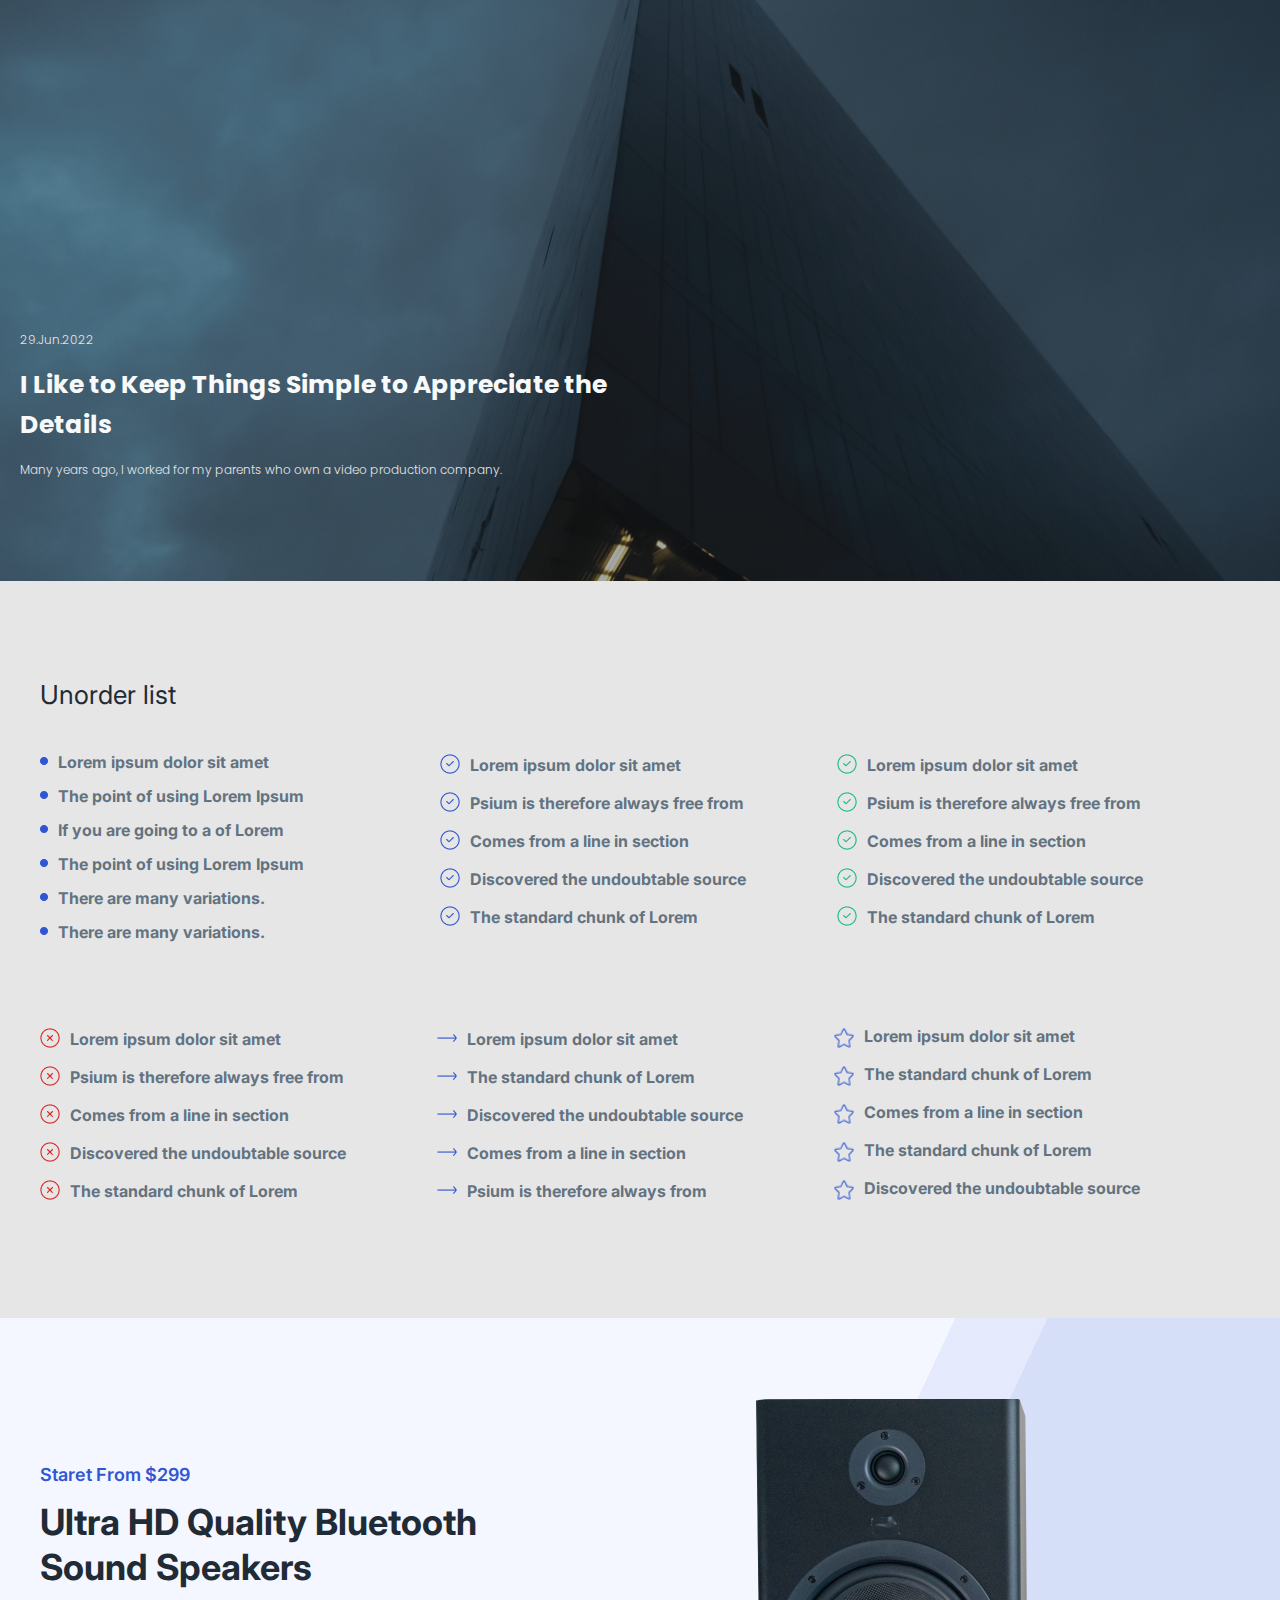
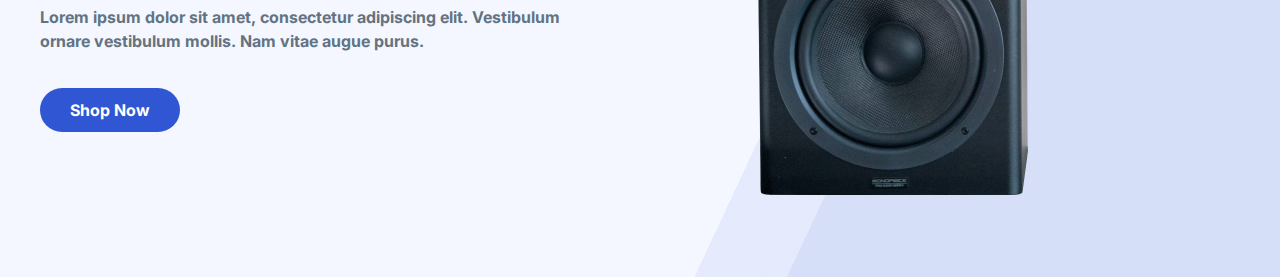
<file: lessons_7/index.html>
<!DOCTYPE html>
<html lang="en">
<head>
    <meta charset="UTF-8">
    <meta http-equiv="X-UA-Compatible" content="IE=edge">
    <meta name="viewport" content="width=device-width, initial-scale=1.0">
    <link rel="preconnect" href="https://fonts.googleapis.com">
    <link rel="preconnect" href="https://fonts.gstatic.com" crossorigin>
    <link href="https://fonts.googleapis.com/css2?family=Inter:wght@300;500;700&family=Poppins:wght@300;500;700&display=swap" rel="stylesheet">
    <link rel="stylesheet" href="css/style.css">
    <title>lessons 7</title>
</head>
<body>
    
    <div class="layout__first">
        <div class="layout__mein">
            <div class="layout__conteiner">
                <div class="layout__data">
                    <p>
                        29.Jun.2022
                    </p>
                </div>
                <h1 class="layout__title">
					I Like to Keep Things Simple to Appreciate the Details
				</h1>
				<h2 class="layout__subtitle">
					Many years ago, I worked for my parents who own a video
					production company.
				</h2>
            </div>
        </div>
    </div>

    <div class="components__page">
        <div class="components__conteiner">
            <div class="components__list-first">
                <h2 class="components__title">
                    Unorder list
                </h2>
                <div class="list__first">
                    <ul class="ellipse">
                        <li>Lorem ipsum dolor sit amet</li>
                        <li>The point of using Lorem Ipsum</li>
                        <li>If you are going to a of Lorem</li>
                        <li>The point of using Lorem Ipsum </li>
                        <li>There are many variations.</li>
                        <li>There are many variations.</li>
                    </ul>
                    <ul class="checkmark">
                        <li>Lorem ipsum dolor sit amet</li>
                        <li>Psium is therefore always free from </li>
                        <li>Comes from a line in section</li>
                        <li>Discovered the undoubtable source</li>
                        <li>The standard chunk of Lorem</li>
                    </ul>
                    <ul class="checkmark__green">
                        <li>Lorem ipsum dolor sit amet</li>
                        <li>Psium is therefore always free from </li>
                        <li>Comes from a line in section</li>
                        <li>Discovered the undoubtable source</li>
                        <li>The standard chunk of Lorem</li>
                    </ul>
                </div>
            </div>
            <div class="list__second">
                <ul class="cross">
                    <li>Lorem ipsum dolor sit amet</li>
                    <li>Psium is therefore always free from</li>
                    <li>Comes from a line in section</li>
                    <li>Discovered the undoubtable source</li>
                    <li>The standard chunk of Lorem</li>
                </ul>
                <ul class="arrow">
                    <li>Lorem ipsum dolor sit amet</li>
                    <li>The standard chunk of Lorem</li>
                    <li>Discovered the undoubtable source</li>
                    <li>Comes from a line in section</li>
                    <li>Psium is therefore always from</li>
                </ul>
                <ul class="star">
                    <li>Lorem ipsum dolor sit amet</li>
                    <li>The standard chunk of Lorem</li>
                    <li>Comes from a line in section</li>
                    <li>The standard chunk of Lorem</li>
                    <li>Discovered the undoubtable source</li>
                </ul>
            </div>
        </div>
        <div class="slider">
            <div class="slider__conteiner">
                <div class="slider__box">
                    <h2 class="subject">
                        Staret From $299
                    </h2>
                    <h2 class="slider__title">
                        Ultra HD Quality Bluetooth Sound Speakers
                    </h2>
                    <h2 class="slider__subtitle">
                        Lorem ipsum dolor sit amet, consectetur adipiscing elit. Vestibulum ornare vestibulum mollis. Nam
                        vitae augue purus.
                    </h2>
                    <a href="#" class="button">Shop Now</a>
                </div>
            </div>
        </div>
    </div>
    
</body>
</html>
</file>
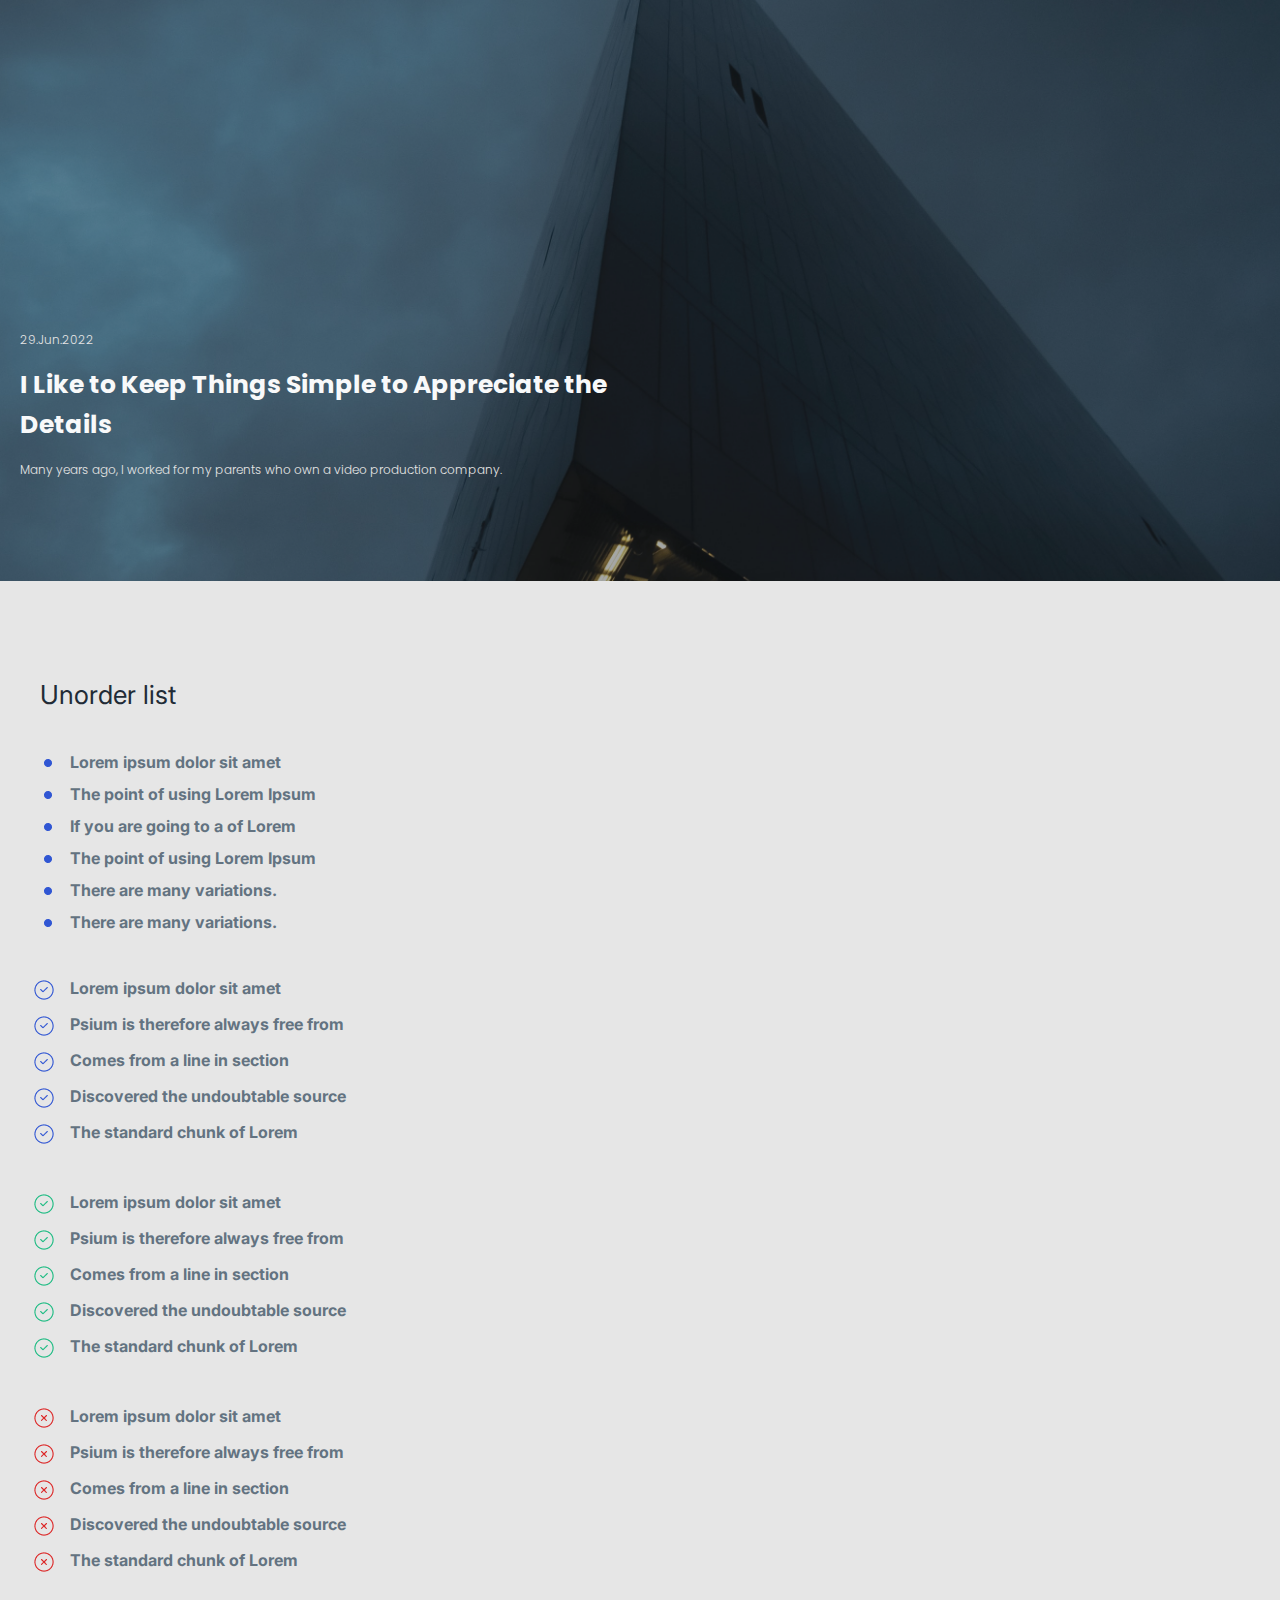
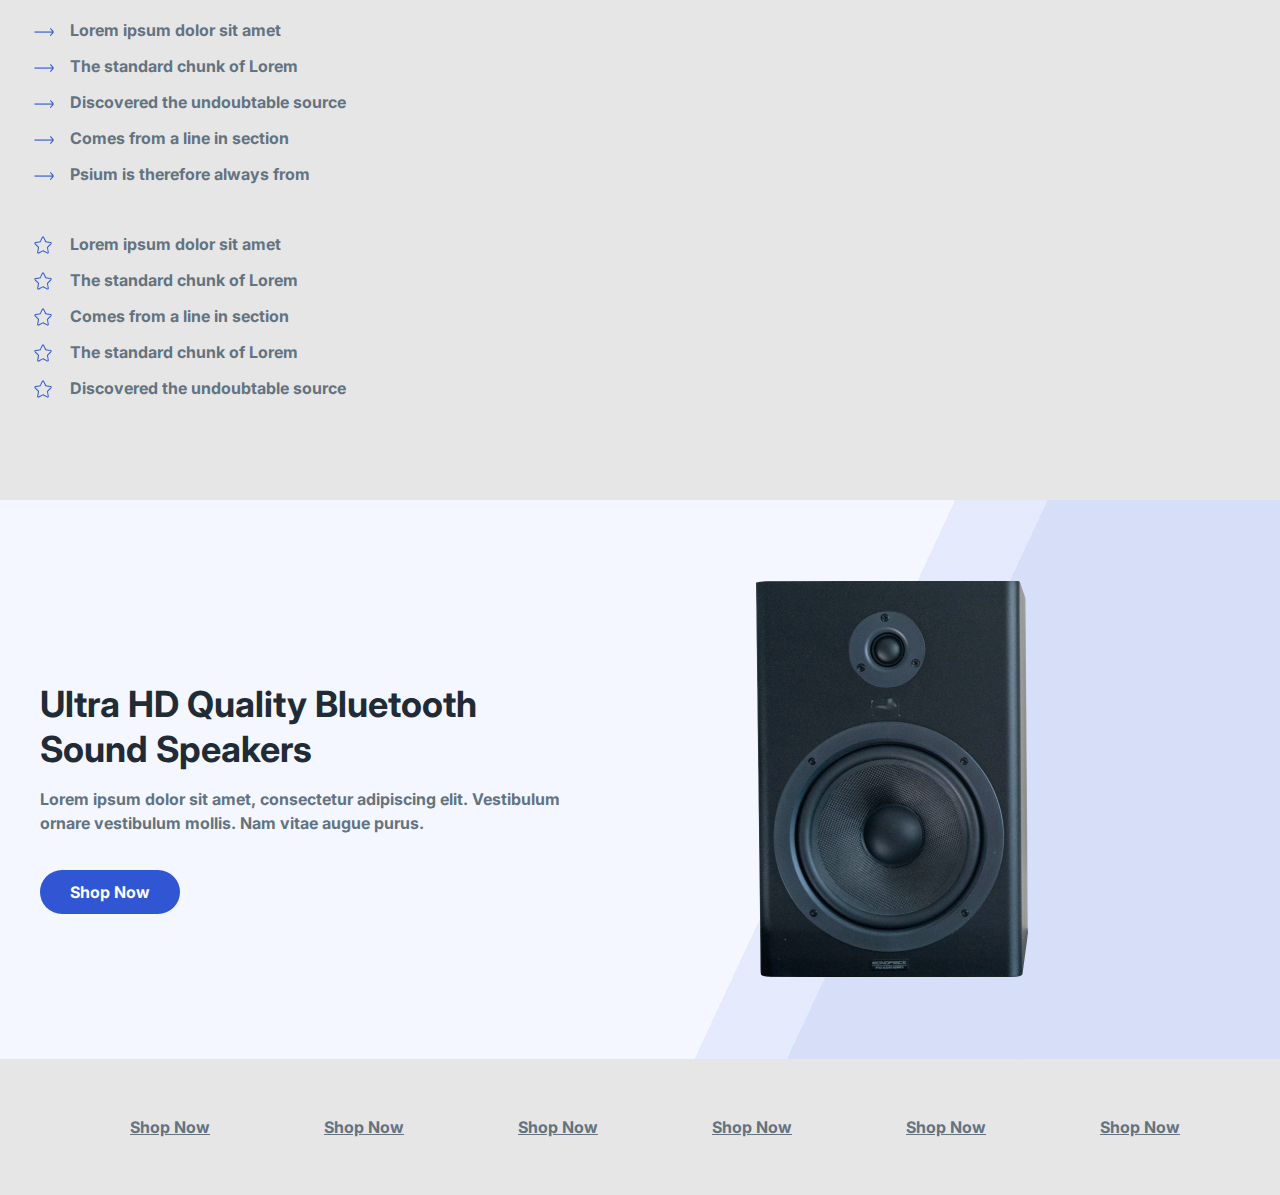
<file: lessons_8/index.html>
<!DOCTYPE html>
<html lang="en">
<head>
    <meta charset="UTF-8">
    <meta http-equiv="X-UA-Compatible" content="IE=edge">
    <meta name="viewport" content="width=device-width, initial-scale=1.0">
    <link rel="preconnect" href="https://fonts.googleapis.com">
    <link rel="preconnect" href="https://fonts.gstatic.com" crossorigin>
    <link href="https://fonts.googleapis.com/css2?family=Inter:wght@300;500;700&family=Poppins:wght@300;500;700&display=swap" rel="stylesheet">
    <link rel="stylesheet" href="css/style.css">
    <title>lessons 8</title>
</head>
<body>
    
    <div class="layout__first">
        <div class="layout__mein">
            <div class="layout__conteiner">
                <div class="layout__data">
                    <p>
                        29.Jun.2022
                    </p>
                </div>
                <h1 class="layout__title">
					I Like to Keep Things Simple to Appreciate the Details
				</h1>
				<h2 class="layout__subtitle">
					Many years ago, I worked for my parents who own a video
					production company.
				</h2>
            </div>
        </div>
    </div>
    
    <div class="component__page">
        <div class="component__conteiner">
            <h2 class="component__title">
                Unorder list
            </h2>
            <div class="component__list">
                <ul class="list-1">
                    <li>Lorem ipsum dolor sit amet</li>
                    <li>The point of using Lorem Ipsum</li>
                    <li>If you are going to a of Lorem</li>
                    <li>The point of using Lorem Ipsum </li>
                    <li>There are many variations.</li>
                    <li>There are many variations.</li>
                </ul>
                <ul class="list-2">
                    <li>Lorem ipsum dolor sit amet</li>
                    <li>Psium is therefore always free from </li>
                    <li>Comes from a line in section</li>
                    <li>Discovered the undoubtable source</li>
                    <li>The standard chunk of Lorem</li>
                </ul>
                <ul class="list-3">
                    <li>Lorem ipsum dolor sit amet</li>
                    <li>Psium is therefore always free from </li>
                    <li>Comes from a line in section</li>
                    <li>Discovered the undoubtable source</li>
                    <li>The standard chunk of Lorem</li>
                </ul>
                <ul class="list-4">
                    <li>Lorem ipsum dolor sit amet</li>
                    <li>Psium is therefore always free from</li>
                    <li>Comes from a line in section</li>
                    <li>Discovered the undoubtable source</li>
                    <li>The standard chunk of Lorem</li>
                </ul>
                <ul class="list-5">
                    <li>Lorem ipsum dolor sit amet</li>
                    <li>The standard chunk of Lorem</li>
                    <li>Discovered the undoubtable source</li>
                    <li>Comes from a line in section</li>
                    <li>Psium is therefore always from</li>
                </ul>
                <ul class="list-6">
                    <li>Lorem ipsum dolor sit amet</li>
                    <li>The standard chunk of Lorem</li>
                    <li>Comes from a line in section</li>
                    <li>The standard chunk of Lorem</li>
                    <li>Discovered the undoubtable source</li>
                </ul>
            </div>
        </div>
        <div class="slider">
            <div class="slider__conteiner">
                <div class="slider__box">
                    <h2 class="subject">
                        Staret From $299
                    </h2>
                    <h2 class="slider__title">
                        Ultra HD Quality Bluetooth Sound Speakers
                    </h2>
                    <h2 class="slider__subtitle">
                        Lorem ipsum dolor sit amet, consectetur adipiscing elit. Vestibulum ornare vestibulum mollis. Nam
                        vitae augue purus.
                    </h2>
                    <a href="#" class="button">Shop Now</a>
                </div>
            </div>
        </div>
        <div class="link_shop">
            <a href="#" class="link">Shop Now</a>
            <a href="#" class="link">Shop Now</a>
            <a href="#" class="link">Shop Now</a>
            <a href="#" class="link">Shop Now</a>
            <a href="#" class="link">Shop Now</a>
            <a href="#" class="link">Shop Now</a>
        </div>

    </div>
    
</body>
</html>
</file>
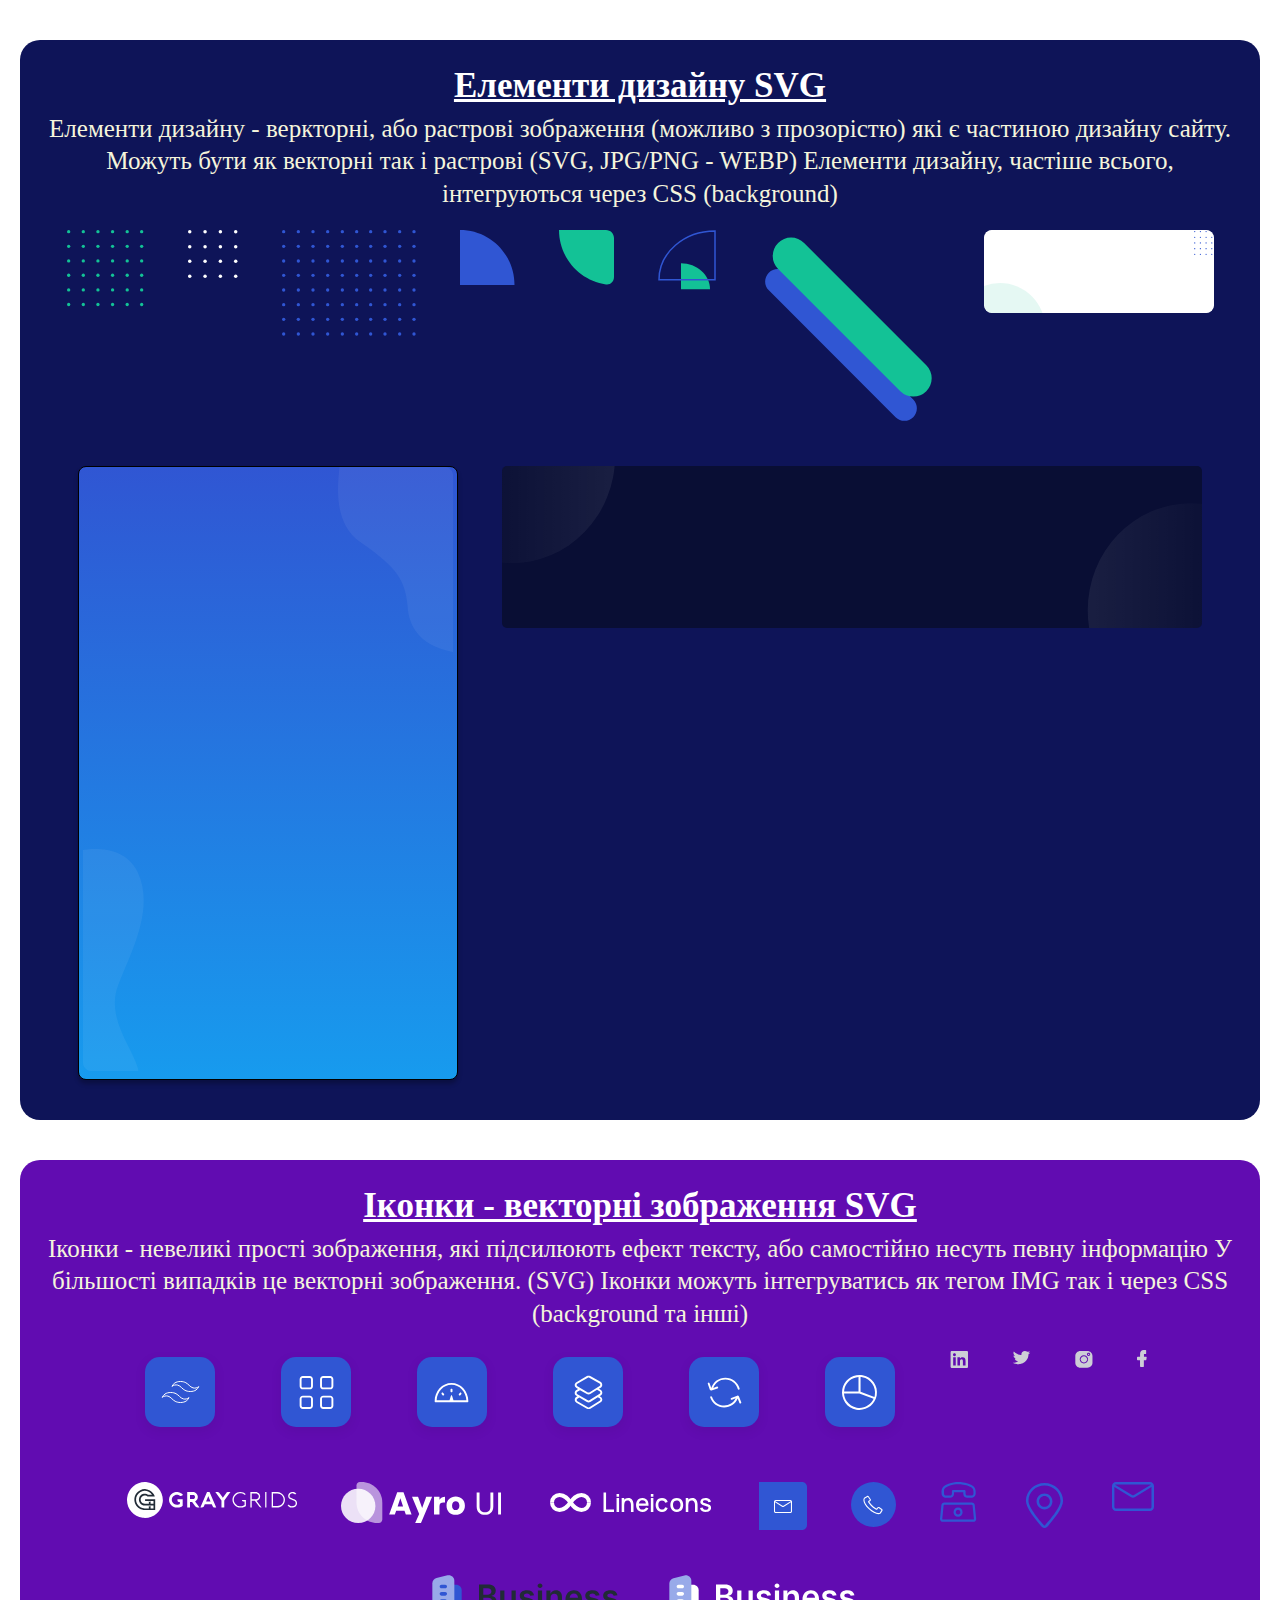
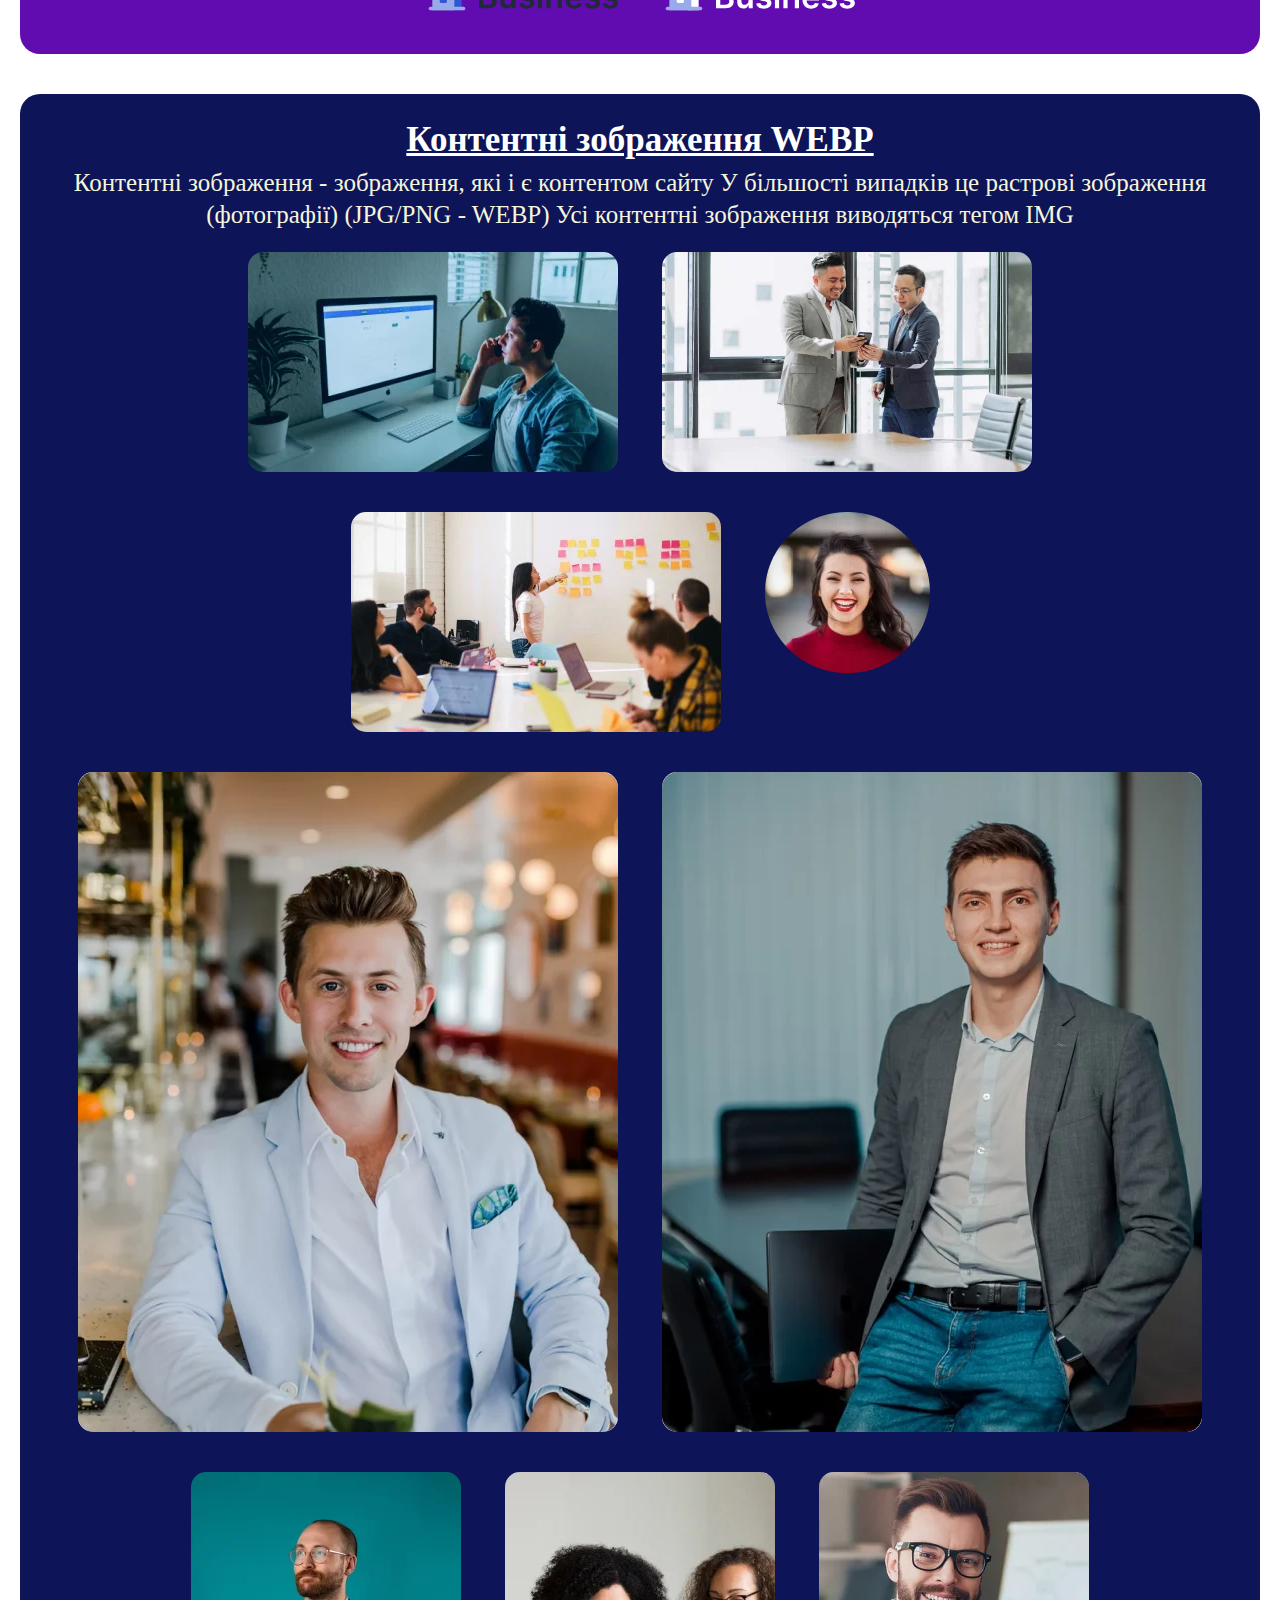
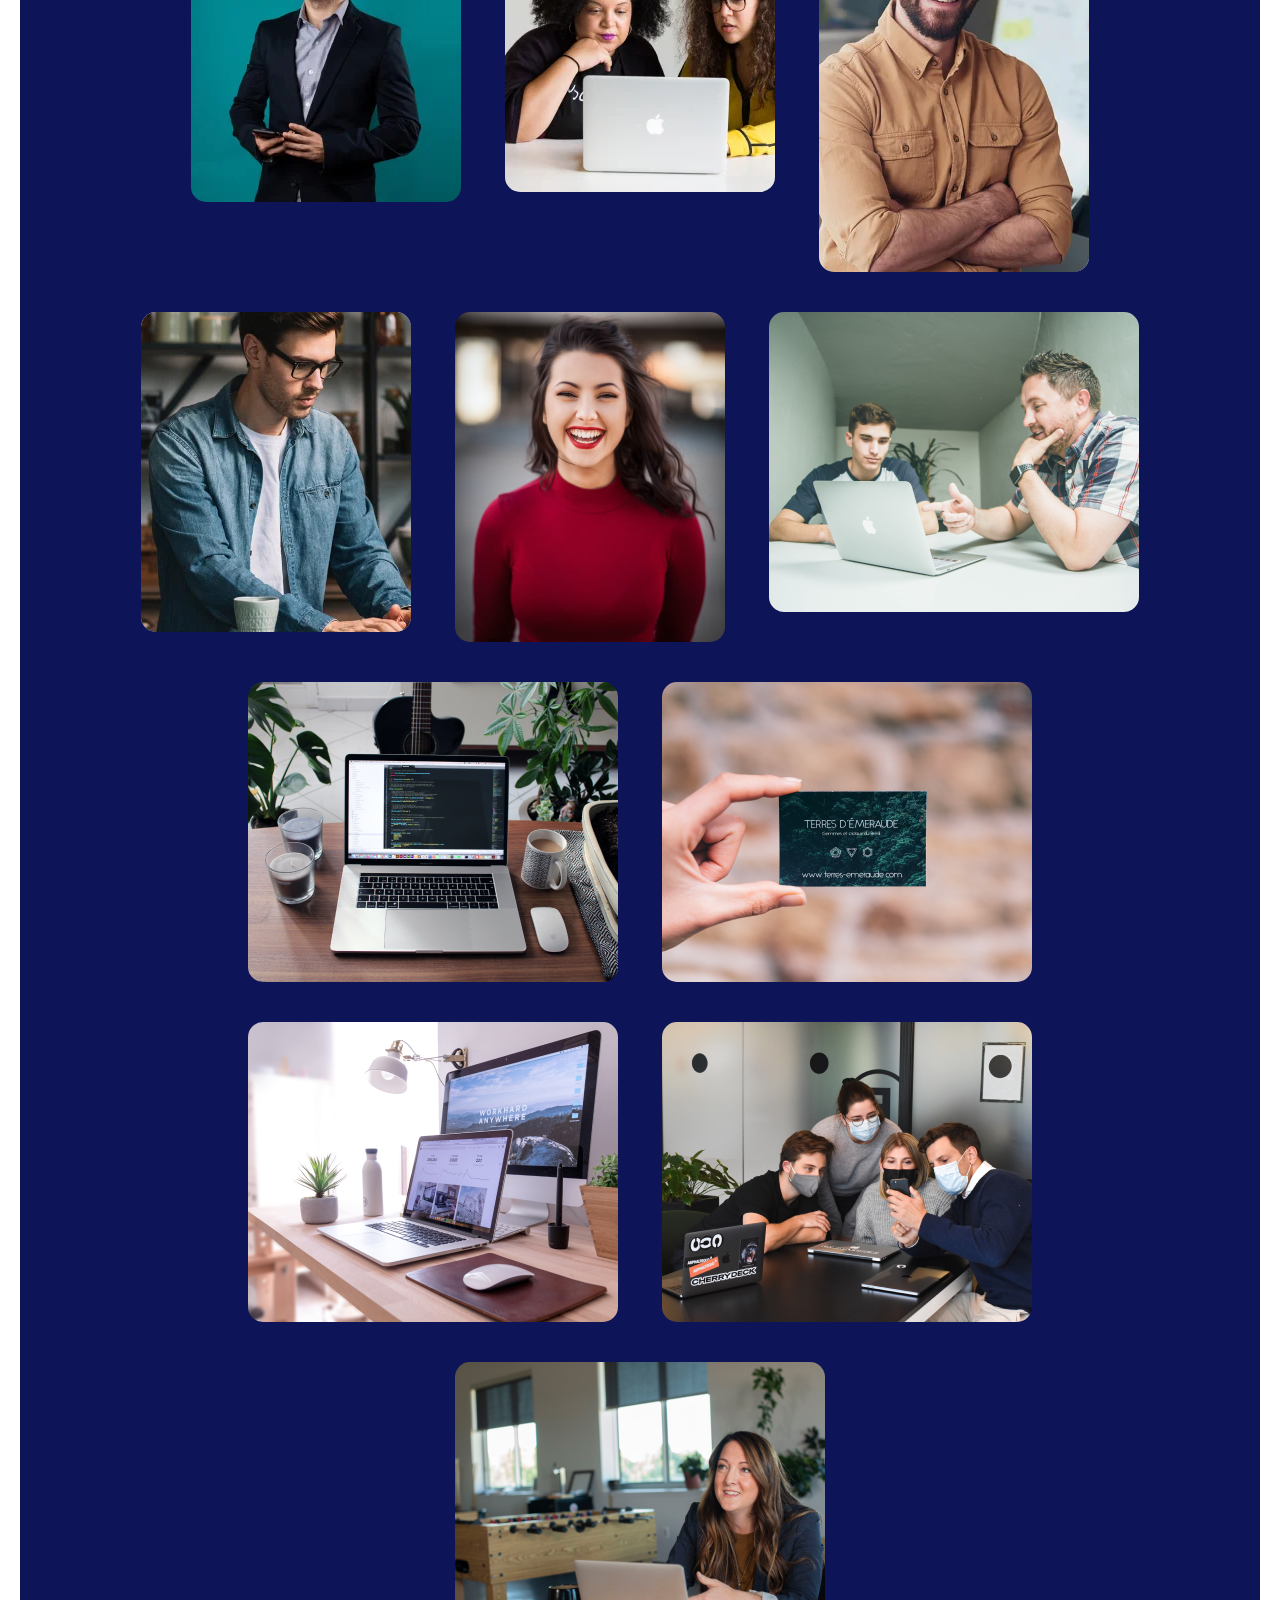
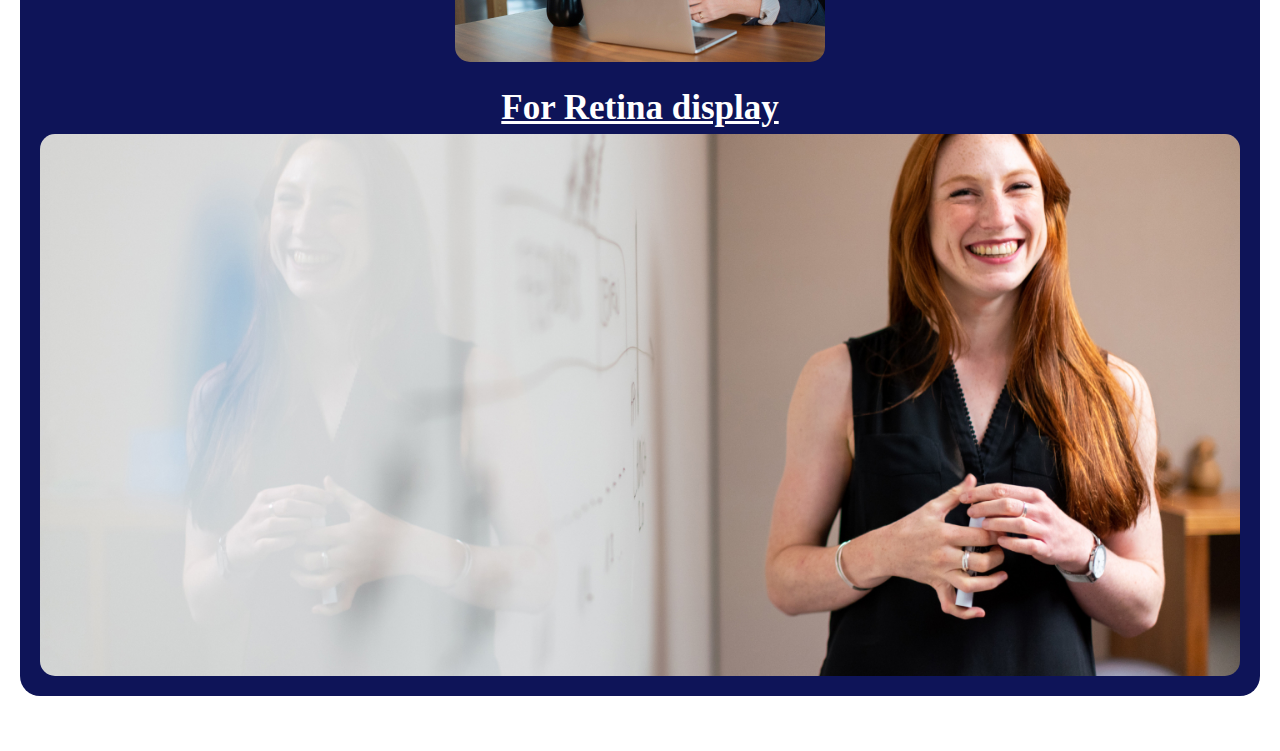
<file: lessons_9/index.html>
<!DOCTYPE html>
<html lang="uk">
<head>
    <meta charset="UTF-8">
    <meta http-equiv="X-UA-Compatible" content="IE=edge">
    <meta name="viewport" content="width=device-width, initial-scale=1.0">
    <link rel="stylesheet" href="css/style.css">
    <title>lessons 9</title>
</head>
<body>
    <header></header>
    <main>
        <div class="container">
            <div class="block1">
                <h2>Елементи дизайну SVG</h2>
                <p>Елементи дизайну - веркторні, або растрові зображення (можливо з прозорістю) які є частиною дизайну сайту. Можуть бути як векторні так і растрові (SVG, JPG/PNG - WEBP) Елементи дизайну, частіше всього, інтегруються через CSS (background)
                </p>
                <ul>
                    <li>
                        <img src="img/Елементы Дизайна/Dotted Shape (1).svg" alt="Dotted">
                    </li>
                    <li>
                        <img src="img/Елементы Дизайна/Dotted Shape.svg" alt="Dotted">
                    </li>
                    <li>
                        <img src="img/Елементы Дизайна/Dotted.svg" alt="Dotted">
                    </li>
                    <li>
                        <img src="img/Елементы Дизайна/Oval (1).svg" alt="Oval">
                    </li>
                    <li>
                        <img src="img/Елементы Дизайна/Oval.svg" alt="Oval">
                    </li>
                    <li>
                        <img src="img/Елементы Дизайна/shape.svg" alt="shape">
                    </li>
                    <li>
                        <img src="img/Елементы Дизайна/Group 1000001858.svg" alt="rectangle">
                    </li>
                    <li>
                        <img src="img/Елементы Дизайна/bg & shapes.svg" class="shapes" alt="shapes">
                    </li>
                    <li>
                        <img src="img/Елементы Дизайна/Group blue.svg" class="vector" alt="vector">
                    </li>
                    <li>
                        <img src="img/Елементы Дизайна/Group ellipse.svg" class="ellipse" alt="ellipse">
                    </li>
                </ul>
            </div>
            <div class="block2">
                <h2>Іконки - векторні зображення SVG</h2>
                <p>Іконки - невеликі прості зображення, які підсилюють ефект тексту, або самостійно несуть певну інформацію У більшості випадків це векторні зображення. (SVG) Іконки можуть інтегруватись як тегом IMG так і через CSS (background та інші)
                </p>
                <ul>
                    <li>
                        <img src="img/иконки/Group 1.svg" alt="Group">
                    </li>
                    <li>
                        <img src="img/иконки/Group 2.svg" alt="Group">
                    </li>
                    <li>
                        <img src="img/иконки/Group 3.svg" alt="Group">
                    </li>
                    <li>
                        <img src="img/иконки/Group 4.svg" alt="Group">
                    </li>
                    <li>
                        <img src="img/иконки/Group 5.svg" alt="Group">
                    </li>
                    <li>
                        <img src="img/иконки/Group 6.svg" alt="Group">
                    </li>
                    <li>
                        <img src="img/иконки/linkedin.svg" alt="linkedin">
                    </li>
                    <li>
                        <img src="img/иконки/twitter.svg" alt="twitter">
                    </li>
                    <li>
                        <img src="img/иконки/instagram.svg" alt="instagram">
                    </li>
                    <li>
                        <img src="img/иконки/facebook.svg" alt="facebook">
                    </li>
                    <li>
                        <img src="img/иконки/GrayGrids.svg" alt="GrayGrids">
                    </li>
                    <li>
                        <img src="img/иконки/Ayro UI.svg" alt="Ayro">
                    </li>
                    <li>
                        <img src="img/иконки/LineIcons.svg" alt="LineIcons">
                    </li>
                    <li>
                        <img src="img/иконки/button.svg" alt="button">
                    </li>
                    <li>
                        <img src="img/иконки/Group 1000002199.svg" alt="Group">
                    </li>
                    <li>
                        <img src="img/иконки/Group.svg" alt="Group">
                    </li>
                    <li>
                        <img src="img/иконки/map-marker 1.svg" alt="Group">
                    </li>
                    <li>
                        <img src="img/иконки/Vector.svg" alt="Group1">
                    </li>
                    <li>
                        <img src="img/иконки/Logo.svg" alt="Logo">
                    </li>
                    <li>
                        <img src="img/иконки/Logo (1).svg" alt="Logo">
                    </li>
                </ul>
            </div>
            <div class="block3">
                <h2>Контентні зображення WEBP</h2>
                <p>Контентні зображення - зображення, які і є контентом сайту У більшості випадків це растрові зображення (фотографії) (JPG/PNG - WEBP) Усі контентні зображення виводяться тегом IMG
                </p>
                <ul>
                    <li>
                        <img src="img/контент/Blog Image (1).webp" class="content" alt="image">
                    </li>
                    <li>
                        <img src="img/контент/Blog Image (2).webp" class="content" alt="image">
                    </li>
                    <li>
                        <img src="img/контент/Blog Image.webp" class="content" alt="image">
                    </li>
                    <li>
                        <img src="img/контент/Ellipse 2711.webp" class="content" alt="image">
                    </li>
                    <li>
                        <img src="img/контент/Rectangle 4338 (1).webp" class="content" alt="image">
                    </li>
                    <li>
                        <img src="img/контент/Rectangle 4338 (2).webp" class="content" alt="image">
                    </li>
                    <li>
                        <img src="img/контент/Rectangle 4338 (3).webp" class="content" alt="image">
                    </li>
                    <li>
                        <img src="img/контент/Rectangle 8.webp" class="content" alt="image">
                    </li>
                    <li>
                        <img src="img/контент/Rectangle 9.webp" class="content" alt="image">
                    </li>
                    <li>
                        <img src="img/контент/Rectangle 10.webp" class="content" alt="image">
                    </li>
                    <li>
                        <img src="img/контент/Rectangle-4338.webp" class="content" alt="image">
                    </li>
                    <li>
                        <img src="img/контент/Rectangle-4504-_1_.webp" class="content" alt="image">
                    </li>
                    <li>
                        <img src="img/контент/Rectangle-4504-_2_.webp" class="content" alt="image">
                    </li>
                    <li>
                        <img src="img/контент/Rectangle-4504-_3_.webp" class="content" alt="image">
                    </li>
                    <li>
                        <img src="img/контент/Rectangle-4504-_4_.webp" class="content" alt="image">
                    </li>
                    <li>
                        <img src="img/контент/Rectangle-4504-_5_.webp" class="content" alt="image">
                    </li>
                    <li>
                        <img src="img/контент/Rectangle-4504.webp" class="content" alt="image">
                    </li>
                </ul>
                <h2>For Retina display</h2>
                <img class="girl" src="img/контент/girlx1.webp" srcset="img/контент/girlx1.webp 1x, img/контент/girlx2.webp 2x" alt="girl">
            </div>
        </div>
    </main>
	<footer></footer>
    
</body>
</html>
</file>
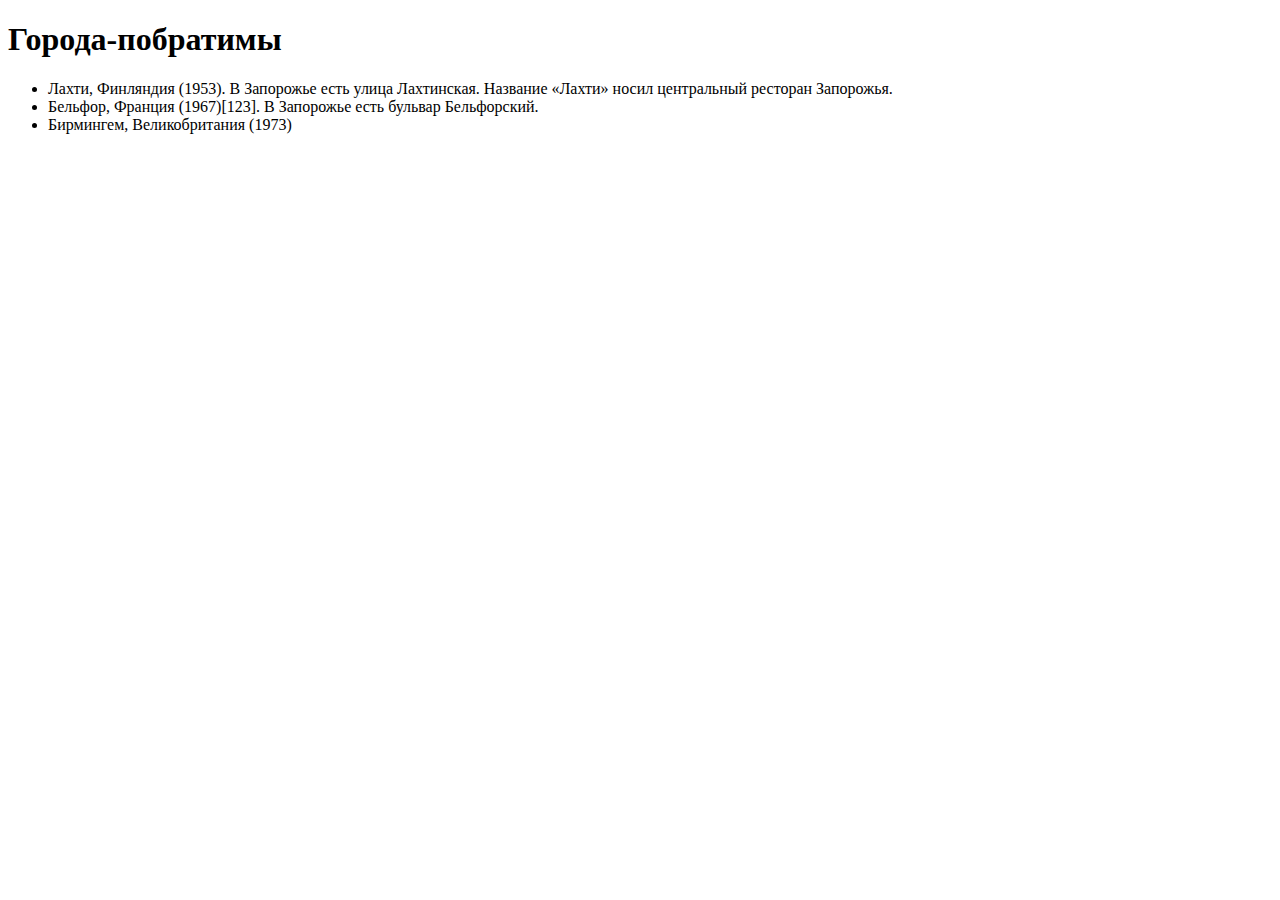
<file: lessons_2/goroda.html>
<!DOCTYPE html>
<html lang="ru uk">
<head>
    <meta charset="UTF-8">
    <meta http-equiv="X-UA-Compatible" content="IE=edge">
    <meta name="viewport" content="width=device-width, initial-scale=1.0">
    <title>Города-побратимы</title>
</head>
<body>
    <h1>Города-побратимы</h1>
    <ul>
        <li>Лахти, Финляндия (1953). В Запорожье есть улица Лахтинская. Название «Лахти» носил центральный ресторан Запорожья.</li>
        <li> Бельфор, Франция (1967)[123]. В Запорожье есть бульвар Бельфорский.</li>
        <li>Бирмингем, Великобритания (1973)</li>
    </ul>
</body>
</html>
</file>
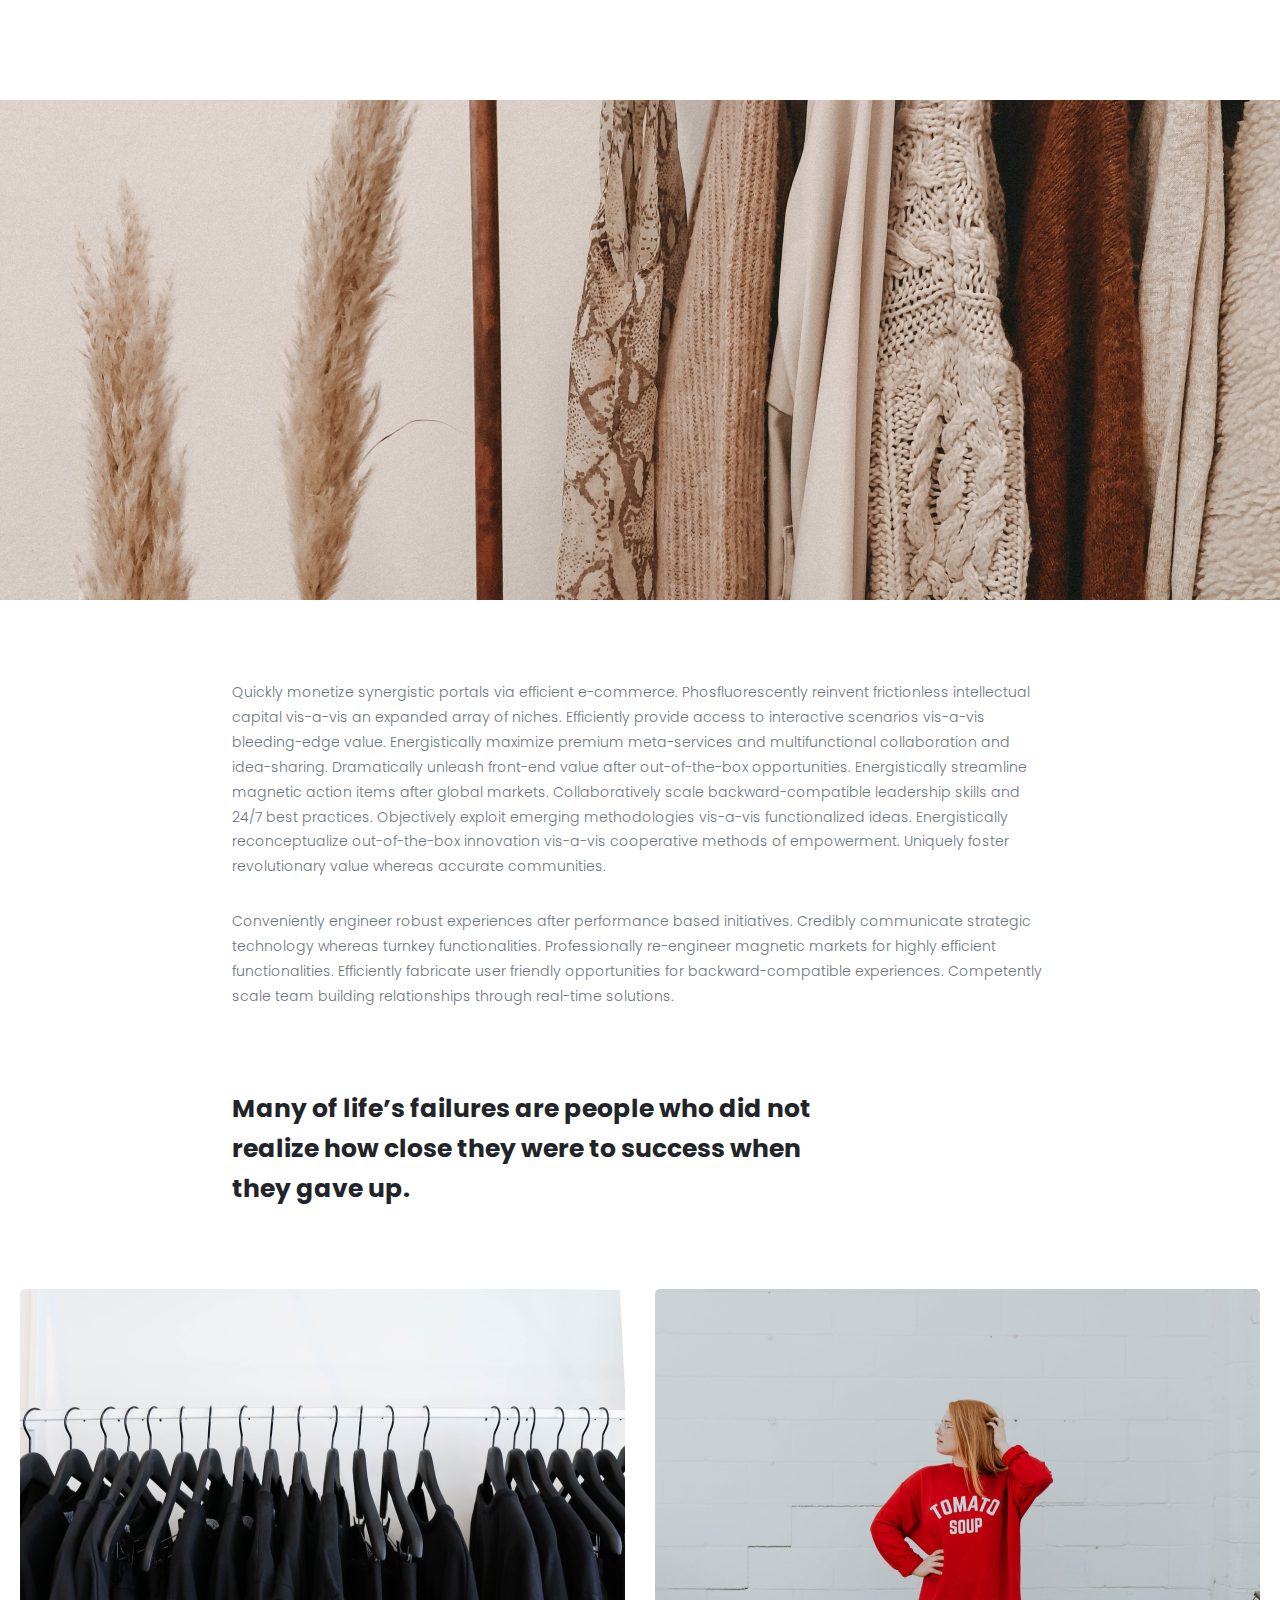
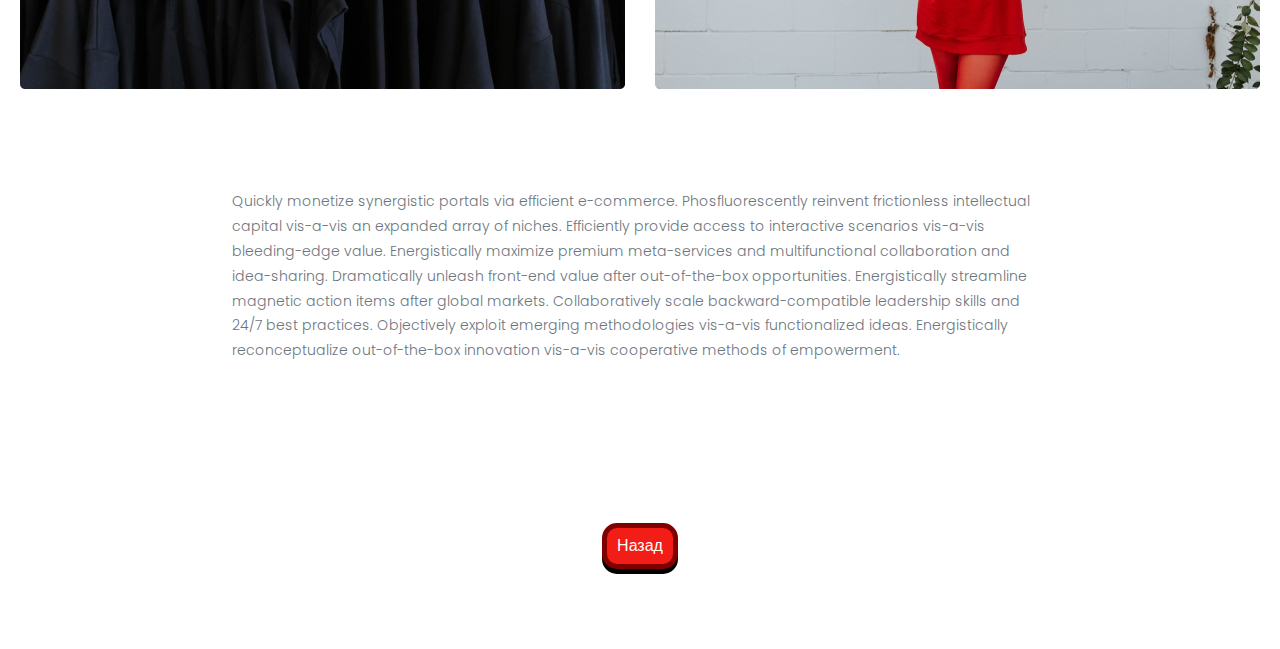
<file: lessons_6/page2.html>
<html lang="en">
<head>
  <meta charset="UTF-8">
  <meta http-equiv="X-UA-Compatible" content="IE=edge">
  <meta name="viewport" content="width=device-width, initial-scale=1.0">
  <link rel="preconnect" href="https://fonts.googleapis.com">
  <link rel="preconnect" href="https://fonts.gstatic.com" crossorigin>
  <link href="https://fonts.googleapis.com/css2?family=Poppins:wght@300;500;700&display=swap" rel="stylesheet">
  <link rel="stylesheet" href="css/style.css">
  <title>Page 2</title>
</head>
<body>
  <header></header>
  
  <div class="big__img">
    <img src="img/unsplash_ndN00KmbJ1c.jpg" alt="jackets">
  </div>

  <div class="main-container">
    <div class="first-cotainer">
      <div class="text">
        <p>
          Quickly monetize synergistic portals via efficient e-commerce. Phosfluorescently reinvent frictionless intellectual capital vis-a-vis an expanded array of niches. Efficiently provide access to interactive scenarios vis-a-vis bleeding-edge value. Energistically maximize premium meta-services and multifunctional collaboration and idea-sharing. Dramatically unleash front-end value after out-of-the-box opportunities. Energistically streamline magnetic action items after global markets. Collaboratively scale backward-compatible leadership skills and 24/7 best practices. Objectively exploit emerging methodologies vis-a-vis functionalized ideas. Energistically reconceptualize out-of-the-box innovation vis-a-vis cooperative methods of empowerment. Uniquely foster revolutionary value whereas accurate communities.
        </p> 
        <p>  
          Conveniently engineer robust experiences after performance based initiatives. Credibly communicate strategic technology whereas turnkey functionalities. Professionally re-engineer magnetic markets for highly efficient functionalities. Efficiently fabricate user friendly opportunities for backward-compatible experiences. Competently scale team building relationships through real-time solutions.
        </p>
      </div>

      <h2 class="title2">
        Many of life’s failures are people who did not realize how close they were to success when they gave up.
      </h2>
      
    </div>

    <div class="pictures">
      <img class="cloth" src="img/unsplash_5Lw1U5BIumE.jpg" alt="cloth">
      <img class="img-red-girl" src="img/unsplash_UWQP2mh5YJI.jpg" alt="red-girl">
    </div>

    <div class="first-cotainer">
      <div class="text">
        <p>
          Quickly monetize synergistic portals via efficient e-commerce. Phosfluorescently reinvent frictionless intellectual capital vis-a-vis an expanded array of niches. Efficiently provide access to interactive scenarios vis-a-vis bleeding-edge value. Energistically maximize premium meta-services and multifunctional collaboration and idea-sharing. Dramatically unleash front-end value after out-of-the-box opportunities. Energistically streamline magnetic action items after global markets. Collaboratively scale backward-compatible leadership skills and 24/7 best practices. Objectively exploit emerging methodologies vis-a-vis functionalized ideas. Energistically reconceptualize out-of-the-box innovation vis-a-vis cooperative methods of empowerment. 
        </p>
      </div>
    </div>
  </div>

  <div class="Page">
    <a href="index.html" class="button">Назад</a>
  </div>

  
  <footer></footer>
</body>
</html>
</file>
<file: lessons_3/css/style.css>
/* ----------------- */
/* --RESET STYLES--- */
/* ----------------- */
@import url(reset.css);

.header{
    color: red;
    background: gold;
}

.main.text{
    color: white;
    background:blue ;
}

.text{
    color: blueviolet;
}

.info{
    color: green;
}

.info2{
    color: aqua;
}

.info3{
    color: brown;
}

#verstka{
    color: white;
    background: black;
}
.contact{
    color: white;
    background: red;
}
</file>
<file: lessons_4/css/style.css>
/* ----------------- */
/* --RESET STYLES--- */
/* ----------------- */
@import url(reset.css);

/* --Шрифт вручну-- */
@font-face {
    font-family: 'CircularStd';
    src: url('../fonts/CircularStd-Book.woff2') format('woff2'),
        url('../fonts/CircularStd-Book.woff') format('woff');
    font-weight: 500;
    font-style: normal;
    font-display: swap;
}

@font-face {
    font-family: 'CircularStd';
    src: url('../fonts/CircularStd-Bold.woff2') format('woff2'),
        url('../fonts/CircularStd-Bold.woff') format('woff');
    font-weight: bold;
    font-style: normal;
    font-display: swap;
}

/* ----------------- */

body{
    font-family: "Libre Franklin";
    font-size: 20px;
}

.title{
    font-family: "Lobster";
    font-size: 40px;
    font-weight: 700;
    color: blue;
    font-style: italic;
    text-align: center;
    text-shadow: 2px 2px 5px #00eeff;
    text-transform: uppercase;
    letter-spacing: 30px;
    background-color: #e5ff00d8;
}

.zp{
    font-family: "Oswald";
    color: blueviolet;
    font-style: oblique;
}

.Chortyzja{
    color: rgba(55, 240, 9, 0.7);
    text-decoration: underline;
}

.history{
    text-align: right;
    text-transform: capitalize;
}

.tree{
    text-align: justify;
    color: #ff9900;
}

.city{
    font-size: 30px;
    line-height: 2;
    color: rgba(0, 0, 255, 0.603);
    text-indent: 30px;
}

.dnipro{
    word-spacing: 20px;
    color: red;
}
.google{
    background-color: #e5ff00d8;
    text-align: center;
    color: blue;
    font-family: "Lobster";
}
</file>
<file: lessons_5/css/style.css>
/* ----------------- */
/* --RESET STYLES--- */
/* ----------------- */
@import url(reset.css);

body {
  font-family: "Poppins Medium", sans-serif;
}
.main-container {
  max-width: 1270px;
  margin: 0 auto;
  padding: 80px 15px 80px 15px;
}
.first-cotainer {
  max-width: 816px;
  margin: 0 auto 80px;

}
.title1 {
  font-family: "Poppins", sans-serif;
  font-style: normal;
  font-weight: 700;
  font-size: 25px;
  color:#212529;
  line-height: 1.6; /*40/25*/
  width: 400px;
  padding-bottom: 40px;
}
.text p {
  font-family: "Poppins", sans-serif;
  font-style: normal;
  font-weight: 300;
  font-size: 14px;
  line-height: 1.78; /*25/14*/
  color: #6C757D;
  margin-bottom: 30px ;
}

.picture-desert {
  max-width: 100%;
  margin: 80px 0 80px 0 ;
}
.title2 {
  font-family: "Poppins", sans-serif;
  font-style: normal;
  font-weight: 700;
  font-size: 25px;
  color:#212529;
  line-height: 1.6; /*40/25*/
  width: 605px;
  padding-bottom: 40px;
}

.picture-water {
  margin-bottom: 80px;
  font-size: 0;
  max-width: 100%;
  text-align: center;
}
.img-girl{
  padding-right: 30px;
}

.practice1 {
  border: 5px solid rgb(8, 202, 186);
  max-height: 290px;
  margin-bottom: 100px;
  overflow: hidden;
}

.practice2 {
  border: 5px solid rgb(8, 20, 13);
  overflow: scroll;
  max-height: 300px;
  margin-bottom: 100px;
}

.practice3 {
  border: 5px solid rgb(253, 0, 42);
  max-height: 300px;
  overflow: auto;
  margin-bottom: 100px;
}
</file>
<file: lessons_6/css/style.css>
/* ----------------- */
/* --RESET STYLES--- */
/* ----------------- */
@import url(reset.css);

body {
  font-family: "Poppins Medium", sans-serif;
}
.main-container {
  max-width: 1270px;
  margin: 0 auto;
  padding: 80px 15px;
}
.first-cotainer {
  max-width: 816px;
  margin: 0 auto 80px;

}
.title1 {
  font-family: "Poppins", sans-serif;
  font-style: normal;
  font-weight: 700;
  font-size: 25px;
  color:#212529;
  line-height: 1.6; /*40/25*/
  width: 400px;
  margin-bottom: 40px;
}
.text p {
  font-family: "Poppins", sans-serif;
  font-style: normal;
  font-weight: 300;
  font-size: 14px;
  line-height: 1.78; /*25/14*/
  color: #6C757D;
  margin-bottom: 30px ;
}

.picture-desert {
  max-width: 100%;
  margin: 80px 0;
}
.title2 {
  font-family: "Poppins", sans-serif;
  font-style: normal;
  font-weight: 700;
  font-size: 25px;
  color:#212529;
  line-height: 1.6; /*40/25*/
  width: 605px;
  margin-bottom: 40px;
  margin-top: 80px;
}

.picture-water {
  margin-bottom: 80px;
  font-size: 0;
  max-width: 100%;
  text-align: center;
}
.img-girl{
  margin-right: 30px;
}

.practice1 {
  border: 5px solid rgb(8, 202, 186);
  max-height: 290px;
  margin-bottom: 100px;
  overflow: hidden;
  opacity: 0.5;
}

.practice2 {
  border: 5px solid rgb(8, 20, 13);
  overflow: scroll;
  max-height: 300px;
  margin-bottom: 100px;
  box-shadow: 0px 0px 20px 0px #ec0707;
}

.practice3 {
  border: 5px solid rgb(253, 0, 42);
  max-height: 300px;
  overflow: auto;
  margin-bottom: 100px;
  background-color: aqua;
  border-radius: 10px;
}

.practice4 {
  width: 200px;
	height: 200px;
	border-radius: 50%;
  outline: 5px solid red;
  box-shadow: 0px 0px 20px 20px #3d25c4;
}

.button {
  display: inline-block;
	padding: 10px;
	background-color: rgb(241, 29, 22);
	color: #fff;
	border-radius: 15px;
	border: 5px solid rgb(128, 0, 0);
	box-shadow: 0 5px 0 0 #000;
	margin-bottom: 80px;
}

.page {
  text-align: center;
}

/* ----------------- */
/* -----Page 2------ */
/* ----------------- */

.big__img {
  width: 100%;
  margin: 0 auto;
  text-align: center;
  padding-top: 100px;
}

.pictures {
  font-size: 0;
  max-width: 100%;
  margin-bottom: 100px;
  text-align: center;
}

.cloth {
  margin-right: 30px;
}
</file>
<file: lessons_7/css/style.css>
/* ----------------- */
/* --RESET STYLES--- */
/* ----------------- */
@import url(reset.css);


.layout__first {
  font-family: "Poppins", sans-serif;
  font-size: 12px;
  font-weight: 300;
  line-height: 1.7;
  background-image: url(../img/unsplash.png);
  background-repeat: no-repeat;
	background-position: center;
  background-size: cover;
  color: #E5E5E5;
}

.layout__mein {
  padding: 330px 0 100px;
}

.layout__conteiner {
  max-width: 1270px;
  margin: 0 auto;
  padding: 0 15px;
}

.layout__data {
  margin-bottom: 15px;
}

.layout__title {
  max-width: 605px;
  font-weight: 700;
  font-size: 25px;
  margin-bottom: 15px;
  line-height: 1.6;
  color: #F8F9FA;
}

.layout__subtitle {
  max-width: 499px;
}

.components__page {
  font-family: "Inter", sans-serif;
  font-size: 16px;
  font-weight: 700;
  line-height: 1;
  color: #637381;
  background-color: #E6E6E6;
}

.components__conteiner {
  max-width: 1230px;
  margin: 0 auto 100px;
  padding: 100px 15px 0 15px;
}

.components__title {
  font-weight: 400;
  font-size: 26px;
  line-height: 1.08;
  color: #212B36;
  margin-bottom: 45px;
}

.list__first {
  font-size: 0;
  margin-bottom: 70px;
}

.ellipse {
  margin-right: 136px;
  max-width: 33.3333%;
}

ul {
  display: inline-block;
  max-width: 100%;
  margin: 0 auto;
  vertical-align: top;
  font-size: 16px;
}

.ellipse li {
  background: url(../img/Ellipse\ 2744.png) 0 3px / 8px no-repeat;
  min-height: 8px;
  padding-left: 18px;
  margin-bottom: 18px;
}

.checkmark, .cross, .arrow {
  margin-right: 91px;
  max-width: 33.3333%;
}

.checkmark li {
  background: url(../img/checkmark-circle\ \(2\)\ 1.png) 0 0 / 20px no-repeat;
  min-height: 20px;
  padding: 3px 0 0 30px;
  margin-bottom: 18px;
}

.checkmark__green, .star {
  max-width: 33.3333%;
}

.checkmark__green li {
  background: url(../img/checkmark-circle\ \(2\)\ 1\ \(1\).png) 0 0 / 20px no-repeat;
  min-height: 20px;
  padding: 3px 0 0 30px;
  margin-bottom: 18px;
}

.list__second {
  font-size: 0;
}

.checkmark, .cross, .arrow {
  margin-right: 91px;
  max-width: 33.3333%;
}

.cross li {
  background: url(../img/cross-circle\ \(1\)\ 1.png) 0 0 / 20px no-repeat;
  min-height: 20px;
  padding: 3px 0 0 30px;
  margin-bottom: 18px;
}

.arrow li {
  background: url(../img/arrow-right\ \(7\)\ 1.png) 0 0 / 20px no-repeat;
  min-height: 20px;
  padding: 3px 0 0 30px;
  margin-bottom: 18px;
}

.star li {
  background: url(../img/star\ \(1\)\ 1.png) 0 0 / 20px no-repeat;
  min-height: 20px;
  padding: 0 0 0 30px;
  margin-bottom: 18px;
}

.slider {
  background: url(../img/speaker\ 1.png), 
  linear-gradient(115deg, rgba(0,0,0,0) 0%, rgba(0,0,0,0) 62%, 
  rgba(48,86,211,0.08) 62%), linear-gradient(115deg, rgba(0,0,0,0) 0%,
  rgba(0,0,0,0) 68%, rgba(48,86,211,0.08) 68%) #f4f7ff;
  background-repeat: no-repeat;
  background-position: 75% 50%;
  padding: 145px 0;
}

.slider__conteiner {
  max-width: 1230px;
  margin: 0 auto;
  padding: 0 15px;
}

.slider__box {
  max-width: 570px;
}

.subject {
  font-weight: 600;
  font-size: 18px;
  line-height: 1.33;
  color: #3056D3;
  margin-bottom: 13px;
}

.slider__title {
  max-width: 470px;
  font-weight: 700;
  font-size: 36px;
  line-height: 1.25;
  color: #212B36;
  margin-bottom: 15px;
}

.slider__subtitle {
  max-width: 570px;
  line-height: 1.5;
  margin-bottom: 35px;
}

.button {
  display: inline-block;
  background-color: #3056D3;
  border-radius: 30px;
  line-height: 1.5;
  color: #FFFFFF;
  padding: 10px 30px;
}
</file>
<file: lessons_8/css/style.css>
/* ----------------- */
/* --RESET STYLES--- */
/* ----------------- */
@import url(reset.css);


.layout__first {
  font-family: "Poppins", sans-serif;
  font-size: 12px;
  font-weight: 300;
  line-height: 1.7;
  background-image: url(../img/unsplash.png);
  background-repeat: no-repeat;
	background-position: center;
  background-size: cover;
  color: #E5E5E5;
}

.layout__mein {
  padding: 330px 0 100px;
}

.layout__conteiner {
  max-width: 1270px;
  margin: 0 auto;
  padding: 0 15px;
}

.layout__conteiner:hover {
	text-shadow: 0px 0px 20px rgb(248, 244, 4);
}

.layout__data {
  margin-bottom: 15px;
}

.layout__title {
  max-width: 605px;
  font-weight: 700;
  font-size: 25px;
  margin-bottom: 15px;
  line-height: 1.6;
  color: #F8F9FA;
}

.layout__subtitle {
  max-width: 499px;
}

.layout__conteiner > * {
	margin-bottom: 15px;
}

.layout__conteiner > *:last-child {
	margin-bottom: 0;
}

/*список*/

.component__page {
  font-family: "Inter", sans-serif;
  font-size: 16px;
  font-weight: 700;
  line-height: 1;
  color: #637381;
  background-color: #E6E6E6;
}

.component__conteiner {
  max-width: 1230px;
  margin: 0 auto 100px;
  padding: 100px 15px 0 15px;
}

.component__title {
  font-weight: 400;
  font-size: 26px;
  line-height: 1.08;
  color: #212B36;
  margin-bottom: 45px;
}

.list-1,
.list-2,
.list-3,
.list-4,
.list-5,
.list-6 {
	max-width: 500px;
	margin-bottom: 50px;
}

.list-block ul:last-child {
	margin-bottom: 0;
}

.list-1 li,
.list-2 li,
.list-3 li,
.list-4 li,
.list-5 li,
.list-6 li {
	margin-left: 30px;
	margin-bottom: 16px;
}

.list-1 li::before {
	content: "";
	display: inline-block;
	background: url(../img/Ellipse\ 2744.png) 0 0 no-repeat;
	width: 10px;
	height: 10px;
	margin-right: 16px;
	margin-left: -26px;
	vertical-align: middle;
}

.list-1 li:hover::before {
	transform: scale(1.3);
	transition: all 0.3s;
}

.list-1 li:hover {
	transform: translateX(5px);
}

.list-2 li::before {
	content: "";
	display: inline-block;
	background: url(../img/checkmark-circle\ \(2\)\ 1.png) 0 0 no-repeat;
	width: 20px;
	height: 20px;
	margin-right: 16px;
	margin-left: -36px;
	vertical-align: middle;
}

.list-2 li:hover::before {
	transform: rotate(700deg) scale(1.5);
	transition: all 0.5s;
}

.list-2 li:hover {
	text-shadow: 0px 0px 10px rgb(4, 220, 248);
  color: rgb(37, 27, 179);
}

.list-3 li::before {
	content: "";
	display: inline-block;
	background: url(../img/checkmark-circle\ \(2\)\ 1\ \(1\).png) 0 0 no-repeat;
	width: 20px;
	height: 20px;
	margin-right: 16px;
	margin-left: -36px;
	vertical-align: middle;
}

.list-3 li:hover::before {
	transform: rotate(-360deg) scale(1.5);
	transition: all 0.8s;
}

.list-3 li:hover {
	text-decoration: underline;
  color: rgb(58, 153, 101);
}

.list-4 li::before {
	content: "";
	display: inline-block;
	background: url(../img/cross-circle\ \(1\)\ 1.png) 0 0 no-repeat;
	width: 20px;
	height: 20px;
	margin-right: 16px;
	margin-left: -36px;
	vertical-align: middle;
}

.list-4 li:hover::before {
	transform: rotate(280deg) scale(1.2);
	transition: all 1.2s;
}

.list-4 li:hover {
	text-shadow: 0px 0px 10px rgb(248, 4, 4);
}

.list-5 li::before{
	content: "";
	display: inline-block;
	background: url(../img/arrow-right\ \(7\)\ 1.png) 0 0 no-repeat;
	width: 20px;
	height: 20px;
	margin-right: 16px;
	margin-left: -36px;
	vertical-align: middle;
}

.list-5 li:hover::before {
	transform: rotate(360deg) scale(1.0);
	transition: all 0.8s;
}

.list-6 li::before {
	content: "";
	display: inline-block;
	background: url(../img/star\ \(1\)\ 1.png) 0 0 no-repeat;
	width: 20px;
	height: 20px;
	margin-right: 16px;
	margin-left: -36px;
	vertical-align: middle;
	transition: all 0.5s;
}

.list-6 li:hover::before {
	transform: rotate(290deg) scale(1.2);
}

.slider {
  background: url(../img/speaker\ 1.png), 
  linear-gradient(115deg, rgba(0,0,0,0) 0%, rgba(0,0,0,0) 62%, 
  rgba(48,86,211,0.08) 62%), linear-gradient(115deg, rgba(0,0,0,0) 0%,
  rgba(0,0,0,0) 68%, rgba(48,86,211,0.08) 68%) #f4f7ff;
  background-repeat: no-repeat;
  background-position: 75% 50%;
  padding: 145px 0;
}

.slider__conteiner {
  max-width: 1230px;
  margin: 0 auto;
  padding: 0 15px;
}

.slider__box {
  max-width: 570px;
}

.subject {
  font-weight: 600;
  font-size: 18px;
  line-height: 1.33;
  color: #3056D3;
  margin-bottom: 13px;
  /*Звернення до елемента у стані "при наведенні миші"
   .slider__box:hover .subject*/
  visibility: hidden;
  opacity: 0;
  transition: all 0.8s;
}

.slider__box:hover .subject {
  visibility: visible;
  opacity: 1;
}

.slider__title {
  max-width: 470px;
  font-weight: 700;
  font-size: 36px;
  line-height: 1.25;
  color: #212B36;
  margin-bottom: 15px;
}

.slider__subtitle {
  max-width: 570px;
  line-height: 1.5;
  margin-bottom: 35px;
}

.button {
  display: inline-block;
  background-color: #3056D3;
  border-radius: 30px;
  line-height: 1.5;
  color: #FFFFFF;
  padding: 10px 30px;
}

.button:hover {
  color: aqua;
  background-color: blueviolet;
}

.button:active {
  color: white;
  background-color: red;
}

.link_shop {
  padding: 50px;
  
}

.link {
  display: inline-block;
  text-decoration: underline;
  padding: 10px 30px;
  margin-left: 50px;
  border-radius: 30px;
}

.link:focus {
  outline: 3px solid red;
}
</file>
<file: lessons_9/css/style.css>
/* ----------------- */
/* --RESET STYLES--- */
/* ----------------- */
@import url(reset.css);


.container {
  margin: 0 auto;
  max-width: 1270px;
  padding-left: 15px;
  padding-right: 15px;
  padding-bottom: 15px;
  
}

h2 {
  color: white;
  text-align: center;
  text-decoration: underline;
  font-weight: 700;
  font-size: 35px;
  line-height: 1.5;
}

p {
  color: beige;
  text-align: center;
  font-size: 25px;
  line-height: 1.3;
}

ul {
  text-align: center;
}

li {
  display: inline-block;
  margin: 20px;
}

.block1,
.block2,
.block3 {
  border-radius: 20px;
  background-color: rgb(14, 20, 88);
  padding: 20px;
  margin: 40px 0;
  
}

.vector {
  background: linear-gradient(180deg, #3056D3 0%, #179BEE 100%);
  border: 1px solid #000000;
  box-shadow: 0px 4px 4px rgba(0, 0, 0, 0.25);
  border-radius: 8px;
  max-width: 100%;
}

.ellipse {
  background: #090E34;
  border-radius: 5px;
  max-width: 100%;
  width: 700px;
}

.shapes {
  background: #FFFFFF;
  border-radius: 8px;
  max-width: 100%;
}

.block2 {
  background-color: rgb(97, 12, 177);
}

.content {
  max-width: 100%;
  border-radius: 15px;
}

.girl {
  max-width: 100%;
  border-radius: 15px;
}
</file>
